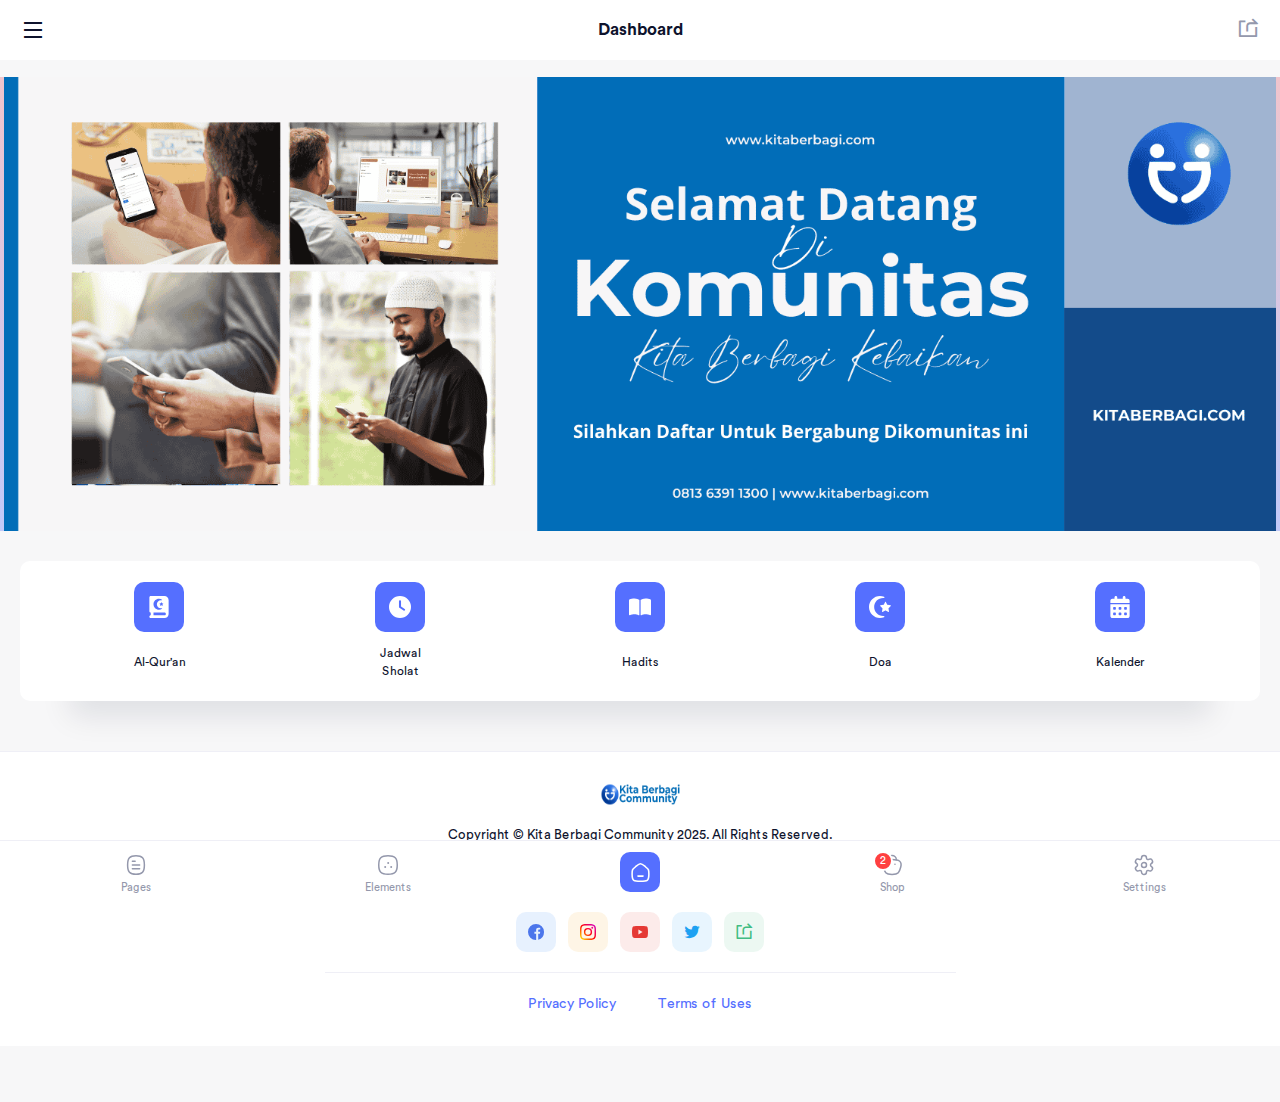
<file: index.html>
<!DOCTYPE html>
<html lang="en">

<head>

    <meta http-equiv="Content-Type" content="text/html; charset=utf-8" />j
    <meta name="viewport"
        content="width=device-width, initial-scale=1, minimum-scale=1, maximum-scale=1, viewport-fit=cover" />
    <meta name="apple-mobile-web-app-capable" content="yes" />
    <meta name="apple-mobile-web-app-status-bar-style" content="default">
    <meta name="format-detection" content="telephone=no">

    <meta name="theme-color" content="#ffffff">
    <title>Dashboard</title>
    <meta name="description" content="Dashboard">
    <meta name="keywords"
        content="bootstrap 4, mobile template, 404, chat, about, cordova, phonegap, mobile, html, ecommerce, shopping, store, delivery, wallet, banking, education, jobs, careers, distance learning" />

    <!-- favicon -->
    <link rel="icon" type="image/png" href="assets/img/favicon/favicon2.png" sizes="60x60">
    <link rel="apple-touch-icon" href="assets/img/favicon/favicon2.png">

    <!-- CSS Libraries-->
    <!-- bootstrap v4.6.0 -->
    <link rel="stylesheet" href="assets/css/bootstrap.min.css">
    <!--
        theiconof v3.0
        https://www.theiconof.com/search
     -->
    <link rel="stylesheet" href="assets/css/icons.css">
    <!-- Remix Icon -->
    <link rel="stylesheet" href="assets/css/remixicon.css">
    <!-- Swiper 6.4.11 -->
    <link rel="stylesheet" href="assets/css/swiper-bundle.min.css">
    <!-- Owl Carousel v2.3.4 -->
    <link rel="stylesheet" href="assets/css/owl.carousel.min.css">
    <!-- Custom styles for this template -->
    <link rel="stylesheet" href="assets/css/main.css">
    <!-- normalize.css v8.0.1 -->
    <link rel="stylesheet" href="assets/css/normalize.css">

    <!-- manifest meta -->
    <link rel="manifest" href="_manifest.json" />
    <style>
    .cover__imgMockup {
        height: 100%; /* Pastikan tinggi kontainer cukup */
        position: relative;
    }
    .cover__imgMockup > div {
        width: 100%;
        max-width: 1690px;
        height: 0;
        padding-top: calc((600 / 1690) * 100%);
        position: relative;
        margin: 0 auto;
    }

    .cover__imgMockup img {
        position: absolute;
        top: 0;
        left: 0;
        width: 100%;
        height: 100%;
        object-fit: contain;
        object-position: top; 
    }

    .banner-container {
        width: 100%;
        max-width: 1690px;
        height: 0;
        padding-top: calc((600 / 1690) * 100%);
        position: relative;
        margin: 0 auto;
    }

    .banner-container img {
        position: absolute;
        top: 0;
        left: 0;
        width: 100%;
        height: 100%;
        object-fit: contain;
    }
    </style>
</head>


<body class="bg-snow">
  <div id="wrapper">
    <div id="content">

    
      <header class="main_haeder header-sticky multi_item">
        <div class="em_menu_sidebar">
            <button type="button" class="btn btn_menuSidebar item-show" data-toggle="modal" data-target="#mdllSidebarMenu-background">
                <i class="ri-menu-fill"></i>
            </button>
        </div>
        <div class="title_page">
            <span class="page_name">
                Dashboard
            </span>
        </div>
        <div class="em_side_right">
            <button class="btn rounded-circle share-button bg-transparent" data-toggle="modal" data-target="#mdllButtons_share">
                <i class="ri-share-forward-box-line"></i>
            </button>

        </div>
    </header>
    <section class="cover__imgMockup">
        <div class="banner-container">
            <img src="assets/img/banner-out-kita-berbagi-community.png" alt="">
        </div>
    </section>
<section class="background_header">
  <div class="np__bkOperationsService item_position">
    <div class="contentBox_grid shadow-bottom">
      <!-- Grup Aksi Pertama -->
      <div class="em__actions">
        <a href="al-quran.html" class="btn">
          <div class="icon bg-primary fill-white">
            <svg xmlns="http://www.w3.org/2000/svg" viewBox="0 0 448 512">
              <!--!Font Awesome Free 6.7.2 by @fontawesome - https://fontawesome.com -->
              <path d="M352 0c53 0 96 43 96 96l0 320c0 53-43 96-96 96L64 512l-32 0c-17.7 0-32-14.3-32-32s14.3-32 32-32l0-64c-17.7 0-32-14.3-32-32L0 32C0 14.3 14.3 0 32 0L64 0 352 0zm0 384L96 384l0 64 256 0c17.7 0 32-14.3 32-32s-14.3-32-32-32zM274.1 150.2l-8.9 21.4-23.1 1.9c-5.7.5-8 7.5-3.7 11.2L256 199.8l-5.4 22.6c-1.3 5.5 4.7 9.9 9.6 6.9L280 217.2l19.8 12.1c4.9 3 10.9-1.4 9.6-6.9L304 199.8l17.6-15.1c4.3-3.7 2-10.8-3.7-11.2l-23.1-1.9-8.9-21.4c-2.2-5.3-9.6-5.3-11.8 0zM96 192c0 70.7 57.3 128 128 128c25.6 0 49.5-7.5 69.5-20.5c3.2-2.1 4.5-6.2 3.1-9.7s-5.2-5.6-9-4.8c-6.1 1.2-12.5 1.9-19 1.9c-52.4 0-94.9-42.5-94.9-94.9s42.5-94.9 94.9-94.9c6.5 0 12.8.7 19 1.9c3.8.8 7.5-1.3 9-4.8s.2-7.6-3.1-9.7C273.5 71.5 249.6 64 224 64C153.3 64 96 121.3 96 192z" />
            </svg>
          </div>
          <span>Al-Qur'an</span>
        </a>

        <a href="jadwal_sholat.html" class="btn">
          <div class="icon bg-primary fill-white">
            <svg xmlns="http://www.w3.org/2000/svg" viewBox="0 0 512 512">
              <!--!Font Awesome Free 6.7.2 by @fontawesome - https://fontawesome.com -->
              <path d="M256 0a256 256 0 1 1 0 512A256 256 0 1 1 256 0zM232 120l0 136c0 8 4 15.5 10.7 20l96 64c11 7.4 25.9 4.4 33.3-6.7s4.4-25.9-6.7-33.3L280 243.2 280 120c0-13.3-10.7-24-24-24s-24 10.7-24 24z" />
            </svg>
          </div>
          <span>Jadwal <br> Sholat</span>
        </a>

        <a href="hadits.html" class="btn">
          <div class="icon bg-primary fill-white">
         <svg xmlns="http://www.w3.org/2000/svg" viewBox="0 0 576 512">
            <!--!Font Awesome Free 6.7.2 by @fontawesome - https://fontawesome.com License - https://fontawesome.com/license/free Copyright 2025 Fonticons, Inc.-->
            <path d="M249.6 471.5c10.8 3.8 22.4-4.1 22.4-15.5l0-377.4c0-4.2-1.6-8.4-5-11C247.4 52 202.4 32 144 32C93.5 32 46.3 45.3 18.1 56.1C6.8 60.5 0 71.7 0 83.8L0 454.1c0 11.9 12.8 20.2 24.1 16.5C55.6 460.1 105.5 448 144 448c33.9 0 79 14 105.6 23.5zm76.8 0C353 462 398.1 448 432 448c38.5 0 88.4 12.1 119.9 22.6c11.3 3.8 24.1-4.6 24.1-16.5l0-370.3c0-12.1-6.8-23.3-18.1-27.6C529.7 45.3 482.5 32 432 32c-58.4 0-103.4 20-123 35.6c-3.3 2.6-5 6.8-5 11L304 456c0 11.4 11.7 19.3 22.4 15.5z"/></svg>
              <g id="Paper_Download" data-name="Paper Download" transform="translate(3.5 2)">
                <path id="Fill_3" data-name="Fill 3" d="M15.309,7.021c-.451,0-1.05-.01-1.794-.01a3.336,3.336,0,0,1-3.309-3.336V.459A.457.457,0,0,0,9.752,0H4.464A4.49,4.49,0,0,0,0,4.509V15.284A4.693,4.693,0,0,0,4.67,20h7.875A4.476,4.476,0,0,0,17,15.5V7.471a.454.454,0,0,0-.453-.458c-.423,0-.93.008-1.238.008" fill="#fa9905" opacity="0.4" />
                <path id="Fill_1" data-name="Fill 1" d="M.821.147A.477.477,0,0,0,0,.481V3.118A2.026,2.026,0,0,0,2.016,5.134c.7.008,1.666.01,2.488.008a.477.477,0,0,0,.343-.808C3.792,3.237,1.9,1.271.821.147" transform="translate(11.763 0.42)" fill="#fa9905" opacity="0.4" />
                <path id="Fill_6" data-name="Fill 6" d="M7,3.973a.745.745,0,0,0-1.054,0l-1.589,1.6V.745a.745.745,0,1,0-1.49,0V5.572l-1.59-1.6A.745.745,0,0,0,.216,5.026L3.079,7.9h0a.745.745,0,0,0,.24.161.757.757,0,0,0,.287.057A.741.741,0,0,0,3.9,8.062.753.753,0,0,0,4.133,7.9h0L7,5.026A.744.744,0,0,0,7,3.973" transform="translate(4.61 6.736)" fill="#fa9905" />
              </g>
            </svg>
          </div>
          <span>Hadits</span>
        </a>

        <a href="doa.html" class="btn">
          <div class="icon bg-primary fill-white">
            <svg xmlns="http://www.w3.org/2000/svg" viewBox="0 0 512 512">
                <!--!Font Awesome Free 6.7.2 by @fontawesome - https://fontawesome.com License - https://fontawesome.com/license/free Copyright 2025 Fonticons, Inc.-->
                <path d="M0 256C0 114.6 114.6 0 256 0c33 0 64.6 6.3 93.6 17.7c7.4 2.9 11.5 10.7 9.8 18.4s-8.8 13-16.7 12.4c-4.8-.3-9.7-.5-14.6-.5c-114.9 0-208 93.1-208 208s93.1 208 208 208c4.9 0 9.8-.2 14.6-.5c7.9-.5 15 4.7 16.7 12.4s-2.4 15.5-9.8 18.4C320.6 505.7 289 512 256 512C114.6 512 0 397.4 0 256zM375.4 137.4c3.5-7.1 13.7-7.1 17.2 0l31.5 63.8c1.4 2.8 4.1 4.8 7.2 5.3l70.4 10.2c7.9 1.1 11 10.8 5.3 16.4l-50.9 49.6c-2.3 2.2-3.3 5.4-2.8 8.5l12 70.1c1.3 7.8-6.9 13.8-13.9 10.1l-63-33.1c-2.8-1.5-6.1-1.5-8.9 0l-63 33.1c-7 3.7-15.3-2.3-13.9-10.1l12-70.1c.5-3.1-.5-6.3-2.8-8.5L261 233.1c-5.7-5.6-2.6-15.2 5.3-16.4l70.4-10.2c3.1-.5 5.8-2.4 7.2-5.3l31.5-63.8z"/></svg>
                <path id="Fill_4" data-name="Fill 4" d="M7.086,3.388,5.907,4.536l.279,1.623a.741.741,0,0,1-1.076.779L3.655,6.173,2.2,6.939a.739.739,0,0,1-1.072-.78L1.4,4.536.224,3.388A.739.739,0,0,1,.637,2.126l1.626-.237L2.992.412A.738.738,0,0,1,3.655,0h0a.736.736,0,0,1,.662.413l.729,1.476,1.629.238a.739.739,0,0,1,.409,1.261" transform="translate(6.344 5.201)" fill="#556fff" />
              </g>
            </svg>
          </div>
          <span>Doa</span>
        </a>
        <a href="kalender.html" class="btn">
          <div class="icon bg-primary fill-white">
            <svg xmlns="http://www.w3.org/2000/svg" viewBox="0 0 448 512">
              <path d="M128 0c17.7 0 32 14.3 32 32l0 32 128 0 0-32c0-17.7 14.3-32 32-32s32 14.3 32 32l0 32 48 0c26.5 0 48 21.5 48 48l0 48L0 160l0-48C0 85.5 21.5 64 48 64l48 0 0-32c0-17.7 14.3-32 32-32zM0 192l448 0 0 272c0 26.5-21.5 48-48 48L48 512c-26.5 0-48-21.5-48-48L0 192zm64 80l0 32c0 8.8 7.2 16 16 16l32 0c8.8 0 16-7.2 16-16l0-32c0-8.8-7.2-16-16-16l-32 0c-8.8 0-16 7.2-16 16zm128 0l0 32c0 8.8 7.2 16 16 16l32 0c8.8 0 16-7.2 16-16l0-32c0-8.8-7.2-16-16-16l-32 0c-8.8 0-16 7.2-16 16zm144-16c-8.8 0-16 7.2-16 16l0 32c0 8.8 7.2 16 16 16l32 0c8.8 0 16-7.2 16-16l0-32c0-8.8-7.2-16-16-16l-32 0zM64 400l0 32c0 8.8 7.2 16 16 16l32 0c8.8 0 16-7.2 16-16l0-32c0-8.8-7.2-16-16-16l-32 0c-8.8 0-16 7.2-16 16zm144-16c-8.8 0-16 7.2-16 16l0 32c0 8.8 7.2 16 16 16l32 0c8.8 0 16-7.2 16-16l0-32c0-8.8-7.2-16-16-16l-32 0zm112 16l0 32c0 8.8 7.2 16 16 16l32 0c8.8 0 16-7.2 16-16l0-32c0-8.8-7.2-16-16-16l-32 0c-8.8 0-16 7.2-16 16z" />
            </svg>
          </div>
          <span>Kalender</span>
        </a>
      </div>
    </div>
  </div>
</section>


<section class="emSimple_main_footer margin-t-10 border-t border-t-solid border-snow bg-white d-flex justify-content-center text-center padding-20">
    <div class="padding-t-10 padding-b-10">
        <a href="index.html" class="brand_sm margin-b-20 d-block">
            <img src="assets/img/kitaberbagi-community-logo-pjg.png" alt="">
        </a>
        <h3 class="size-13 weight-400 color-secondary margin-b-10">
            Copyright © Kita Berbagi Community 2025. All Rights Reserved.
        </h3>
        <p class="size-12 color-text margin-b-20">
            Nepro is Mobile Multipurpose Template. Professionally built with a high UX to give your page
            the great look.
        </p>
        <div class="itemNetworks mt-2 emBlock__border">
            <a href="#" class="btn facebook">
                <img src="assets/img/icon/facebook.svg" alt="">
            </a>
            <a href="#" class="btn instagram">
                <img src="assets/img/icon/instagram.svg" alt="">
            </a>
            <a href="#" class="btn youtube">
                <img src="assets/img/icon/youtube.svg" alt="">
            </a>
            <a href="#" class="btn twitter">
                <i class="ri-twitter-fill color-twitter"></i>
            </a>
            <button type="button" class="btn share" data-toggle="modal" data-target="#mdllButtons_share">
                <i class="ri-share-forward-box-line color-green"></i>
            </button>
        </div>
        <div class="link_privacy">
            <a href="#" class="btn">Privacy Policy</a>
            <a href="#" class="btn">Terms of Uses</a>
        </div>
    </div>
</section>

</div>

        <div class="modal sidebarMenu -left fade" id="mdllSidebarMenu-background" tabindex="-1" aria-labelledby="exampleModalLabel" style="display: none;" aria-hidden="true">
            <div class="modal-dialog modal-dialog-scrollable">
                <div class="modal-content">
                    <div class="modal-header d-block">
                        <button type="button" class="close" data-dismiss="modal" aria-label="Close">
                            <i class="tio-clear"></i>
                        </button>
                        <div class="em_profile_user">
                            <div class="media">
                                <a href="page-profile.html">
                                    <!-- You can use an image -->
                                    <!-- <img class="_imgUser" src="assets/img/person.png" alt=""> -->
                                    <div class="letter bg-yellow">
                                        <span>c</span>
                                    </div>
                                </a>
                                <div class="media-body">
                                    <div class="txt">
                                        <h3>Calvin Bell</h3>
                                        <p>+1 6540 605 490</p>
                                        <a href="#" class="btn btn_logOut">Sign out</a>
                                    </div>
                                </div>
                            </div>
                        </div>

                    </div>
                    <div class="modal-body">
                        <ul class="nav flex-column -active-links">
                            <li class="nav-item">
                                <a class="nav-link" href="index.html">
                                    <div class="">
                                        <div class="icon_current">
                                            <svg id="Iconly_Curved_Discovery" data-name="Iconly/Curved/Discovery" xmlns="http://www.w3.org/2000/svg" width="20" height="20" viewBox="0 0 20 20">
                                                <g id="Discovery" transform="translate(2.292 2.292)">
                                                    <path id="Stroke_1" data-name="Stroke 1" d="M0,7.708c0,5.781,1.927,7.708,7.708,7.708s7.708-1.927,7.708-7.708S13.489,0,7.708,0,0,1.927,0,7.708Z" transform="translate(0 0)" fill="none" stroke="#9498ac" stroke-linecap="round" stroke-linejoin="round" stroke-miterlimit="10" stroke-width="1.5"></path>
                                                    <path id="Stroke_3" data-name="Stroke 3" d="M0,5.5,1.312,1.312,5.5,0,4.192,4.191Z" transform="translate(4.957 4.957)" fill="none" stroke="#9498ac" stroke-linecap="round" stroke-linejoin="round" stroke-miterlimit="10" stroke-width="1.5"></path>
                                                </g>
                                            </svg>
                                        </div>
                                        <span class="title_link">Discover</span>
                                    </div>
                                </a>
                            </li>
                            <li class="nav-item">
                                <a class="nav-link active" href="app-homes.html">
                                    <div class="">
                                        <div class="icon_current">
                                            <svg id="Iconly_Curved_Home" data-name="Iconly/Curved/Home" xmlns="http://www.w3.org/2000/svg" width="20" height="20" viewBox="0 0 20 20">
                                                <g id="Home" transform="translate(2 1.667)">
                                                    <path id="Stroke_1" data-name="Stroke 1" d="M0,.5H4.846" transform="translate(5.566 11.28)" fill="none" stroke="#9498ac" stroke-linecap="round" stroke-linejoin="round" stroke-miterlimit="10" stroke-width="1.5"></path>
                                                    <path id="Stroke_2" data-name="Stroke 2" d="M0,9.761C0,5.068.512,5.4,3.266,2.842,4.471,1.872,6.346,0,7.965,0S11.5,1.862,12.712,2.842c2.754,2.554,3.265,2.227,3.265,6.919,0,6.906-1.633,6.906-7.988,6.906S0,16.667,0,9.761Z" transform="translate(0)" fill="none" stroke="#9498ac" stroke-linecap="round" stroke-linejoin="round" stroke-miterlimit="10" stroke-width="1.5"></path>
                                                </g>
                                            </svg>
                                        </div>
                                        <span class="title_link">Homepages</span>
                                    </div>
                                </a>
                            </li>
                            <li class="nav-item">
                                <a class="nav-link" href="app-components.html">
                                    <div class="">
                                        <div class="icon_current">
                                            <svg id="Iconly_Curved_More_Circle" data-name="Iconly/Curved/More Circle" xmlns="http://www.w3.org/2000/svg" width="20" height="20" viewBox="0 0 20 20">
                                                <g id="More_Circle" data-name="More Circle" transform="translate(2.292 2.292)">
                                                    <path id="Stroke_4" data-name="Stroke 4" d="M0,7.708C0,1.927,1.927,0,7.708,0s7.708,1.927,7.708,7.708-1.927,7.708-7.708,7.708S0,13.489,0,7.708Z" transform="translate(0 0)" fill="none" stroke="#556fff" stroke-linecap="round" stroke-linejoin="round" stroke-miterlimit="10" stroke-width="1.5"></path>
                                                    <path id="Stroke_11" data-name="Stroke 11" d="M.5.5H.5" transform="translate(9.883 8.792)" fill="none" stroke="#556fff" stroke-linecap="round" stroke-linejoin="round" stroke-miterlimit="10" stroke-width="2"></path>
                                                    <path id="Stroke_13" data-name="Stroke 13" d="M.5.5H.5" transform="translate(7.383 5.458)" fill="none" stroke="#556fff" stroke-linecap="round" stroke-linejoin="round" stroke-miterlimit="10" stroke-width="2"></path>
                                                    <path id="Stroke_15" data-name="Stroke 15" d="M.5.5H.5" transform="translate(4.876 8.792)" fill="none" stroke="#556fff" stroke-linecap="round" stroke-linejoin="round" stroke-miterlimit="10" stroke-width="2"></path>
                                                </g>
                                            </svg>
                                        </div>
                                        <span class="title_link">Components</span>
                                    </div>
                                </a>
                            </li>
                            <li class="nav-item">
                                <a class="nav-link" href="app-pages.html">
                                    <div class="">
                                        <div class="icon_current">
                                            <svg id="Iconly_Curved_Document" data-name="Iconly/Curved/Document" xmlns="http://www.w3.org/2000/svg" width="20" height="20" viewBox="0 0 20 20">
                                                <g id="Document" transform="translate(3.008 2.292)">
                                                    <path id="Stroke_1" data-name="Stroke 1" d="M6.017.5H0" transform="translate(3.971 10.289)" fill="none" stroke="#9498ac" stroke-linecap="round" stroke-linejoin="round" stroke-miterlimit="10" stroke-width="1.5"></path>
                                                    <path id="Stroke_2" data-name="Stroke 2" d="M6.017.5H0" transform="translate(3.971 7.155)" fill="none" stroke="#9498ac" stroke-linecap="round" stroke-linejoin="round" stroke-miterlimit="10" stroke-width="1.5"></path>
                                                    <path id="Stroke_3" data-name="Stroke 3" d="M2.3.5H0" transform="translate(3.972 4.023)" fill="none" stroke="#9498ac" stroke-linecap="round" stroke-linejoin="round" stroke-miterlimit="10" stroke-width="1.5"></path>
                                                    <path id="Stroke_4" data-name="Stroke 4" d="M0,7.708c0,5.781,1.748,7.708,6.992,7.708s6.992-1.927,6.992-7.708S12.238,0,6.992,0,0,1.927,0,7.708Z" transform="translate(0)" fill="none" stroke="#9498ac" stroke-linecap="round" stroke-linejoin="round" stroke-miterlimit="10" stroke-width="1.5"></path>
                                                </g>
                                            </svg>
                                        </div>

                                        <span class="title_link">Pages</span>
                                    </div>

                                </a>
                            </li>
                            <label class="title__label">other</label>
                            <li class="nav-item">
                                <a class="nav-link" href="page-profile.html">
                                    <div class="">
                                        <div class="icon_current">
                                            <svg id="Iconly_Curved_Setting" data-name="Iconly/Curved/Setting" xmlns="http://www.w3.org/2000/svg" width="20" height="20" viewBox="0 0 20 20">
                                                <g id="Setting" transform="translate(2.917 2.083)">
                                                    <path id="Stroke_1" data-name="Stroke 1" d="M2.083,0A2.083,2.083,0,1,1,0,2.083,2.083,2.083,0,0,1,2.083,0Z" transform="translate(5 5.833)" fill="none" stroke="#9498ac" stroke-linecap="round" stroke-linejoin="round" stroke-miterlimit="10" stroke-width="1.5"></path>
                                                    <path id="Stroke_3" data-name="Stroke 3" d="M13.89,3.959h0a2.053,2.053,0,0,0-2.816-.76A1.286,1.286,0,0,1,9.145,2.077,2.07,2.07,0,0,0,7.083,0h0A2.07,2.07,0,0,0,5.021,2.077,1.286,1.286,0,0,1,3.093,3.2a2.054,2.054,0,0,0-2.817.76A2.085,2.085,0,0,0,1.031,6.8a1.3,1.3,0,0,1,0,2.243,2.085,2.085,0,0,0-.755,2.837,2.054,2.054,0,0,0,2.816.761h0a1.285,1.285,0,0,1,1.928,1.121h0a2.07,2.07,0,0,0,2.062,2.077h0a2.07,2.07,0,0,0,2.062-2.077h0a1.286,1.286,0,0,1,1.929-1.121,2.054,2.054,0,0,0,2.816-.761,2.085,2.085,0,0,0-.754-2.837h0a1.3,1.3,0,0,1,0-2.243A2.085,2.085,0,0,0,13.89,3.959Z" transform="translate(0)" fill="none" stroke="#9498ac" stroke-linecap="round" stroke-linejoin="round" stroke-miterlimit="10" stroke-width="1.5"></path>
                                                </g>
                                            </svg>
                                        </div>
                                        <span class="title_link">Settings</span>
                                    </div>
                                    <div class="em_pulp">
                                        <span class="doted_item"></span>
                                    </div>
                                </a>
                            </li>
                            <li class="nav-item">
                                <a class="nav-link" href="page-support.html">
                                    <div class="">
                                        <div class="icon_current">
                                            <svg id="Iconly_Curved_Message" data-name="Iconly/Curved/Message" xmlns="http://www.w3.org/2000/svg" width="20" height="20" viewBox="0 0 20 20">
                                                <g id="Message" transform="translate(2.043 2.377)">
                                                    <path id="Stroke_1" data-name="Stroke 1" d="M9.292,0S6.617,3.211,4.661,3.211,0,0,0,0" transform="translate(3.285 5.139)" fill="none" stroke="#9498ac" stroke-linecap="round" stroke-linejoin="round" stroke-miterlimit="10" stroke-width="1.5"></path>
                                                    <path id="Stroke_3" data-name="Stroke 3" d="M0,7.6C0,1.9,1.984,0,7.937,0s7.937,1.9,7.937,7.6-1.984,7.6-7.937,7.6S0,13.295,0,7.6Z" transform="translate(0 0)" fill="none" stroke="#9498ac" stroke-linecap="round" stroke-linejoin="round" stroke-miterlimit="10" stroke-width="1.5"></path>
                                                </g>
                                            </svg>
                                        </div>
                                        <span class="title_link">Support</span>
                                    </div>

                                </a>
                            </li>
                            <li class="nav-item">
                                <a class="nav-link" href="page-about.html">
                                    <div class="">
                                        <div class="icon_current">
                                            <svg id="Iconly_Curved_Info_Square" data-name="Iconly/Curved/Info Square" xmlns="http://www.w3.org/2000/svg" width="20" height="20" viewBox="0 0 20 20">
                                                <g id="Info_Square" data-name="Info Square" transform="translate(2.292 2.292)">
                                                    <path id="Stroke_1" data-name="Stroke 1" d="M0,7.708C0,1.927,1.927,0,7.708,0s7.708,1.927,7.708,7.708-1.927,7.708-7.708,7.708S0,13.489,0,7.708Z" transform="translate(15.417 15.417) rotate(180)" fill="none" stroke="#9498ac" stroke-linecap="round" stroke-linejoin="round" stroke-miterlimit="10" stroke-width="1.5"></path>
                                                    <path id="Stroke_3" data-name="Stroke 3" d="M0,0V3.246" transform="translate(7.708 10.954) rotate(180)" fill="none" stroke="#9498ac" stroke-linecap="round" stroke-linejoin="round" stroke-miterlimit="10" stroke-width="1.5"></path>
                                                    <path id="Stroke_15" data-name="Stroke 15" d="M0,0H.007" transform="translate(7.712 4.792) rotate(180)" fill="none" stroke="#9498ac" stroke-linecap="round" stroke-linejoin="round" stroke-miterlimit="10" stroke-width="1.5"></path>
                                                </g>
                                            </svg>
                                        </div>
                                        <span class="title_link">About</span>
                                    </div>

                                </a>
                            </li>
                        </ul>
                    </div>
                    <div class="modal-footer">
                        <div class="em_darkMode_menu">
                            <label class="text" for="switchDarkMode">
                                <h3>Dark Mode</h3>
                                <p>Browsing in night mode</p>
                            </label>
                            <label class="switch_toggle toggle_lg" for="switchDarkMode">
                                <input type="checkbox" class="switchDarkMode" id="switchDarkMode">
                                <span class="handle"></span>
                            </label>
                        </div>
                    </div>
                </div>
            </div>
        </div>

        
        

        <footer class="em_main_footer ouline_footer with__text">
            <div class="em_body_navigation -active-links">
                <div class="item_link">
                    <a href="app-pages.html" class="btn btn_navLink">
                        <div class="icon_current">
                            <svg id="Iconly_Curved_Document" data-name="Iconly/Curved/Document" xmlns="http://www.w3.org/2000/svg" width="24" height="24" viewBox="0 0 24 24">
                                <g id="Document" transform="translate(3.61 2.75)">
                                    <path id="Stroke_1" data-name="Stroke 1" d="M7.22.5H0" transform="translate(4.766 12.446)" fill="none" stroke="#9498ac" stroke-linecap="round" stroke-linejoin="round" stroke-miterlimit="10" stroke-width="1.5"></path>
                                    <path id="Stroke_2" data-name="Stroke 2" d="M7.22.5H0" transform="translate(4.766 8.686)" fill="none" stroke="#9498ac" stroke-linecap="round" stroke-linejoin="round" stroke-miterlimit="10" stroke-width="1.5"></path>
                                    <path id="Stroke_3" data-name="Stroke 3" d="M2.755.5H0" transform="translate(4.766 4.927)" fill="none" stroke="#9498ac" stroke-linecap="round" stroke-linejoin="round" stroke-miterlimit="10" stroke-width="1.5"></path>
                                    <path id="Stroke_4" data-name="Stroke 4" d="M0,9.25c0,6.937,2.1,9.25,8.391,9.25s8.391-2.313,8.391-9.25S14.685,0,8.391,0,0,2.313,0,9.25Z" transform="translate(0)" fill="none" stroke="#9498ac" stroke-linecap="round" stroke-linejoin="round" stroke-miterlimit="10" stroke-width="1.5"></path>
                                </g>
                            </svg>
                        </div>
                        <div class="txt__tile">Pages</div>
                    </a>
                </div>
                <div class="item_link">
                    <a href="app-components.html" class="btn btn_navLink">
                        <div class="icon_current">
                            <svg id="Iconly_Curved_More_Circle" data-name="Iconly/Curved/More Circle" xmlns="http://www.w3.org/2000/svg" width="24" height="24" viewBox="0 0 24 24">
                                <g id="More_Circle" data-name="More Circle" transform="translate(2 2)">
                                    <path id="Stroke_4" data-name="Stroke 4" d="M0,9.25C0,2.313,2.313,0,9.25,0S18.5,2.313,18.5,9.25,16.187,18.5,9.25,18.5,0,16.187,0,9.25Z" transform="translate(0.75 0.75)" fill="none" stroke="#9498ac" stroke-linecap="round" stroke-linejoin="round" stroke-miterlimit="10" stroke-width="1.5"></path>
                                    <path id="Stroke_11" data-name="Stroke 11" d="M.5.5H.5" transform="translate(12.709 11.4)" fill="none" stroke="#9498ac" stroke-linecap="round" stroke-linejoin="round" stroke-miterlimit="10" stroke-width="2"></path>
                                    <path id="Stroke_13" data-name="Stroke 13" d="M.5.5H.5" transform="translate(9.709 7.4)" fill="none" stroke="#9498ac" stroke-linecap="round" stroke-linejoin="round" stroke-miterlimit="10" stroke-width="2"></path>
                                    <path id="Stroke_15" data-name="Stroke 15" d="M.5.5H.5" transform="translate(6.7 11.4)" fill="none" stroke="#9498ac" stroke-linecap="round" stroke-linejoin="round" stroke-miterlimit="10" stroke-width="2"></path>
                                </g>
                            </svg>
                        </div>
          
                        <div class="txt__tile">Elements</div>
                    </a>
                </div>
                <div class="item_link">
                    <a href="index.html" class="btn btn_navLink without_active">
                        <button type="button" class="btn btnCircle_default rounded-10">
                            <svg id="Iconly_Curved_Home" data-name="Iconly/Curved/Home" xmlns="http://www.w3.org/2000/svg" width="20" height="20" viewBox="0 0 20 20">
                                <g id="Home" transform="translate(2 1.667)">
                                    <path id="Stroke_1" data-name="Stroke 1" d="M0,.5H4.846" transform="translate(5.566 11.28)" fill="none" stroke="#fff" stroke-linecap="round" stroke-linejoin="round" stroke-miterlimit="10" stroke-width="1.5"></path>
                                    <path id="Stroke_2" data-name="Stroke 2" d="M0,9.761C0,5.068.512,5.4,3.266,2.842,4.471,1.872,6.346,0,7.965,0S11.5,1.862,12.712,2.842c2.754,2.554,3.265,2.227,3.265,6.919,0,6.906-1.633,6.906-7.988,6.906S0,16.667,0,9.761Z" transform="translate(0)" fill="none" stroke="#fff" stroke-linecap="round" stroke-linejoin="round" stroke-miterlimit="10" stroke-width="1.5"></path>
                                </g>
                            </svg>
          
                        </button>
                    </a>
                </div>
                <div class="item_link">
                    <a href="page-products-fullwidth.html" class="btn btn_navLink">
                        <div class="icon_current">
                            <svg id="Iconly_Curved_Bag" data-name="Iconly/Curved/Bag" xmlns="http://www.w3.org/2000/svg" width="24" height="24" viewBox="0 0 24 24">
                                <g id="Bag" transform="translate(2.95 2.55)">
                                    <path id="Stroke_1" data-name="Stroke 1" d="M8.659,4.32A4.33,4.33,0,0,0,0,4.3V4.32" transform="translate(4.755 0)" fill="none" stroke="#9498ac" stroke-linecap="round" stroke-linejoin="round" stroke-miterlimit="10" stroke-width="1.5"></path>
                                    <path id="Stroke_3" data-name="Stroke 3" d="M.523.5H.477" transform="translate(11.5 8.324)" fill="none" stroke="#9498ac" stroke-linecap="round" stroke-linejoin="round" stroke-miterlimit="10" stroke-width="1.5"></path>
                                    <path id="Stroke_5" data-name="Stroke 5" d="M.523.5H.477" transform="translate(5.669 8.324)" fill="none" stroke="#9498ac" stroke-linecap="round" stroke-linejoin="round" stroke-miterlimit="10" stroke-width="1.5"></path>
                                    <path id="Stroke_7" data-name="Stroke 7" d="M9.084,14.934c-6.508,0-7.257-2.05-8.718-7.467C-1.1,2.033,1.841,0,9.084,0S19.268,2.033,17.8,7.467C16.341,12.884,15.592,14.934,9.084,14.934Z" transform="translate(0 4.006)" fill="none" stroke="#9498ac" stroke-linecap="round" stroke-linejoin="round" stroke-miterlimit="10" stroke-width="1.5"></path>
                                </g>
                            </svg>
                        </div>
                        <div class="items_basket_circle">2</div>
                        <div class="txt__tile">Shop</div>
                    </a>
                </div>
                <div class="item_link">
                    <a href="page-profile.html" class="btn btn_navLink">
                        <div class="icon_current">
                            <svg id="Iconly_Curved_Setting" data-name="Iconly/Curved/Setting" xmlns="http://www.w3.org/2000/svg" width="24" height="24" viewBox="0 0 24 24">
                                <g id="Setting" transform="translate(3.5 2.5)">
                                    <path id="Stroke_1" data-name="Stroke 1" d="M2.5,0A2.5,2.5,0,1,1,0,2.5,2.5,2.5,0,0,1,2.5,0Z" transform="translate(6 7)" fill="none" stroke="#9498ac" stroke-linecap="round" stroke-linejoin="round" stroke-miterlimit="10" stroke-width="1.5"></path>
                                    <path id="Stroke_3" data-name="Stroke 3" d="M16.668,4.75h0a2.464,2.464,0,0,0-3.379-.912,1.543,1.543,0,0,1-2.314-1.346A2.484,2.484,0,0,0,8.5,0h0A2.484,2.484,0,0,0,6.025,2.492,1.543,1.543,0,0,1,3.712,3.839a2.465,2.465,0,0,0-3.38.912,2.5,2.5,0,0,0,.906,3.4,1.56,1.56,0,0,1,0,2.692,2.5,2.5,0,0,0-.906,3.4,2.465,2.465,0,0,0,3.379.913h0a1.542,1.542,0,0,1,2.313,1.345h0A2.484,2.484,0,0,0,8.5,19h0a2.484,2.484,0,0,0,2.474-2.492h0a1.543,1.543,0,0,1,2.314-1.345,2.465,2.465,0,0,0,3.379-.913,2.5,2.5,0,0,0-.905-3.4h0a1.56,1.56,0,0,1,0-2.692A2.5,2.5,0,0,0,16.668,4.75Z" fill="none" stroke="#9498ac" stroke-linecap="round" stroke-linejoin="round" stroke-miterlimit="10" stroke-width="1.5"></path>
                                </g>
                            </svg>
          
                        </div>
          
                        <div class="txt__tile">Settings</div>
                    </a>
                </div>
            </div>
          </footer>

          

          

        
</div>



</body>

  <!-- jquery -->
  <script src="assets/js/jquery-3.6.0.js"></script>
  <!-- popper.min.js 1.16.1 -->
  <script src="assets/js/popper.min.js"></script>
  <!-- bootstrap.js v4.6.0 -->
  <script src="assets/js/bootstrap.min.js"></script>

  <!-- Owl Carousel v2.3.4 -->
  <script src="assets/js/vendor/owl.carousel.min.js"></script>
  <!-- Swiper 6.4.11 -->
  <script src="assets/js/vendor/swiper-bundle.min.js"></script>
  <!-- sharer 0.4.0 -->
  <script src="assets/js/vendor/sharer.js"></script>
  <!-- short-and-sweet v1.0.2 - Accessible character counter for input elements -->
  <script src="assets/js/vendor/short-and-sweet.min.js"></script>
  <!-- jquery knob -->
  <script src="assets/js/vendor/jquery.knob.min.js"></script>
  <!-- main.js -->
  <script src="assets/js/main.js" defer></script>
  <!-- PWA app service registration and works js -->
  <script src="assets/js/pwa-services.js"></script>
</html>
</file>
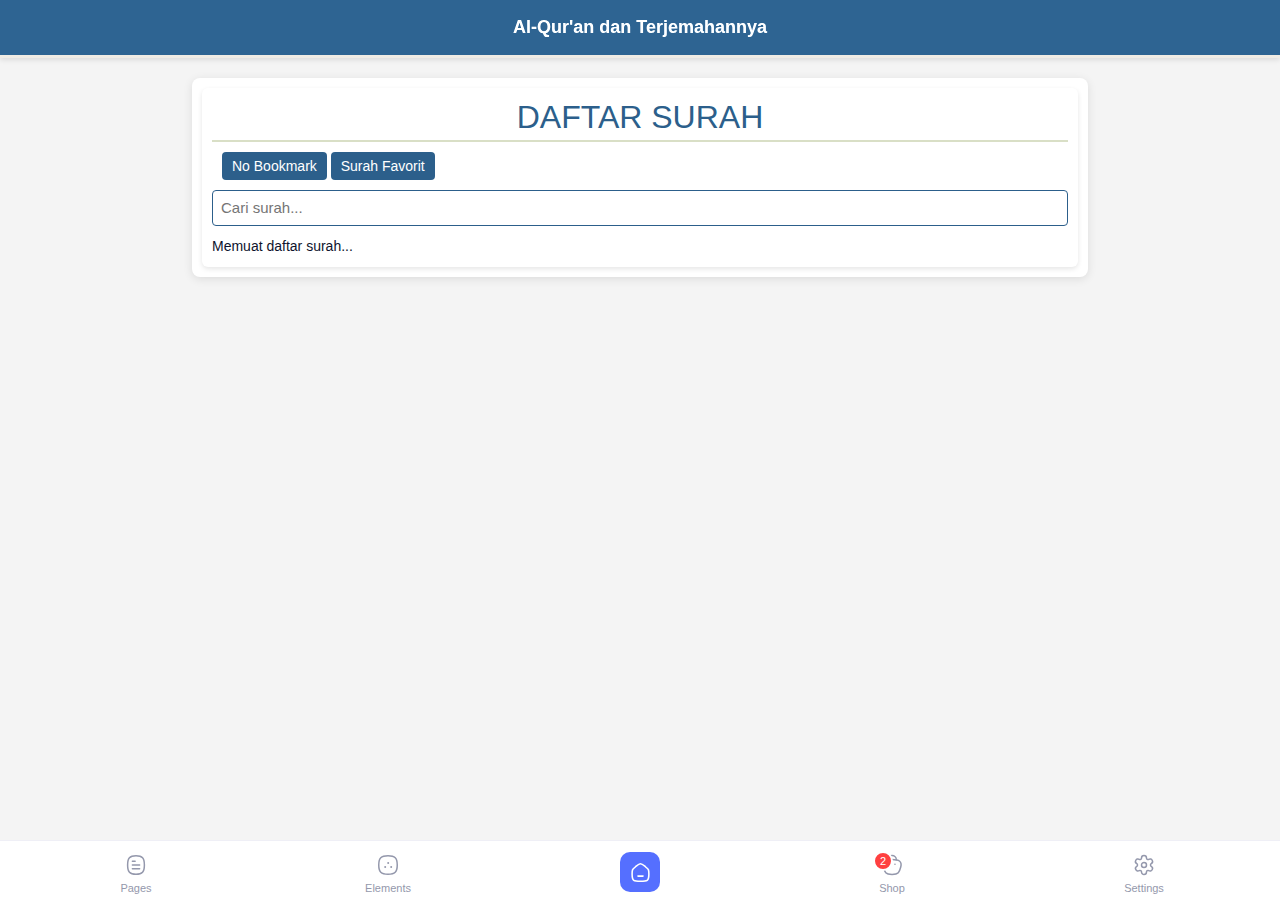
<file: al-quran.html>
<!DOCTYPE html>
<html lang="en">

<head>

    <meta http-equiv="Content-Type" content="text/html; charset=utf-8" />
    <meta name="viewport"
        content="width=device-width, initial-scale=1, minimum-scale=1, maximum-scale=1, viewport-fit=cover" />
    <meta name="apple-mobile-web-app-capable" content="yes" />
    <meta name="apple-mobile-web-app-status-bar-style" content="default">
    <meta name="format-detection" content="telephone=no">

    <meta name="theme-color" content="#ffffff">
    <title>Al-Qur'an</title>
    <meta name="description" content="Al-Qur'an">
    <meta name="keywords"
        content="bootstrap 4, mobile template, 404, chat, about, cordova, phonegap, mobile, html, ecommerce, shopping, store, delivery, wallet, banking, education, jobs, careers, distance learning" />

    <!-- favicon -->
    <link rel="icon" type="image/png" href="assets/img/favicon/favicon2.png" sizes="32x32">
    <link rel="apple-touch-icon" href="assets/img/favicon/favicon2.png">

    <!-- CSS Libraries-->
    <!-- bootstrap v4.6.0 -->
    <link rel="stylesheet" href="assets/css/bootstrap.min.css">
    <!--
        theiconof v3.0
        https://www.theiconof.com/search
     -->
      <!-- Google Fonts: Poppins -->
    <link rel="preconnect" href="https://fonts.googleapis.com">
    <link rel="preconnect" href="https://fonts.gstatic.com" crossorigin>
    <link href="https://fonts.googleapis.com/css2?family=Poppins:wght@300;400;500;600&display=swap" rel="stylesheet">
    <!-- Font Awesome -->
    <link rel="stylesheet" href="https://cdnjs.cloudflare.com/ajax/libs/font-awesome/6.4.0/css/all.min.css" 
          integrity="sha512-iecdLmaskl7CVkqkXNQ/ZH/XLlvWZOJyj7Yy7tcenmpD1ypASozpmT/E0iPtmFIB46ZmdtAc9eNBvH0H/ZpiBw==" 
          crossorigin="anonymous" referrerpolicy="no-referrer" />
    <link rel="stylesheet" href="assets/css/icons.css">
    <!-- Remix Icon -->
    <link rel="stylesheet" href="assets/css/remixicon.css">
    <!-- Swiper 6.4.11 -->
    <link rel="stylesheet" href="assets/css/swiper-bundle.min.css">
    <!-- Owl Carousel v2.3.4 -->
    <link rel="stylesheet" href="assets/css/owl.carousel.min.css">
    <!-- Custom styles for this template -->
    <link rel="stylesheet" href="assets/css/main.css">
    <!-- normalize.css v8.0.1 -->
    <link rel="stylesheet" href="assets/css/normalize.css">

    <!-- manifest meta -->
    <link rel="manifest" href="_manifest.json" />
    <link rel="stylesheet" href="assets/css/style_al-quran.css">


</head>
<body>
 <!-- Header Utama -->
    <div class="header">Al-Qur'an dan Terjemahannya</div>

    <div class="main-container">
      <!-- Tampilan Daftar Surah -->
      <div id="surah-view">
        <h2>DAFTAR SURAH</h2>
        <div id="bookmark-buttons">
          <button id="globalBookmarkFrontBtn" disabled>No Bookmark</button>
          <!-- Tombol Daftar Surah Favorit -->
          <button id="favoriteSurahListBtn" onclick="showFavoriteSurah()">
            Surah Favorit
          </button>
        </div>

        <div class="search-wrapper">
          <input
            type="text"
            id="searchSurah"
            class="search-input"
            placeholder="Cari surah..."
            onkeyup="filterSurah()"
          />
        </div>
        <div id="surah-list"></div>
        <div id="loading" class="loading">Memuat daftar surah...</div>
        <div id="error" class="error" style="display: none">
          Gagal memuat data surah.
        </div>
      </div>

      <!-- Tampilan Detail Surah -->
      <div id="surah-detail">
        <div id="navigation-container">
          <button id="back-button" onclick="showSurahList()">
            Kembali ke Daftar Surah
          </button>
          <div id="navigation-buttons">
            <button id="prevSurahBtn">Surah Sebelumnya</button>
            <button id="nextSurahBtn">Surah Berikutnya</button>
            <button id="goToBookmarkBtn" disabled>No Bookmark</button>
          </div>
        </div>
        <div id="ayah-container"></div>
        <div id="loading-ayah" class="loading" style="display: none">
          Memuat ayat...
        </div>
        <div id="error-ayah" class="error" style="display: none">
          Gagal memuat ayat dalam surah ini.
        </div>
      </div>
    </div>

    <div class="modal sidebarMenu -left fade" id="mdllSidebarMenu-background" tabindex="-1" aria-labelledby="exampleModalLabel" style="display: none;" aria-hidden="true">
        <div class="modal-dialog modal-dialog-scrollable">
            <div class="modal-content">
                <div class="modal-header d-block">
                    <button type="button" class="close" data-dismiss="modal" aria-label="Close">
                        <i class="tio-clear"></i>
                    </button>
                    <div class="em_profile_user">
                        <div class="media">
                            <a href="page-profile.html">
                                <!-- You can use an image -->
                                <!-- <img class="_imgUser" src="assets/img/person.png" alt=""> -->
                                <div class="letter bg-yellow">
                                    <span>c</span>
                                </div>
                            </a>
                            <div class="media-body">
                                <div class="txt">
                                    <h3>Calvin Bell</h3>
                                    <p>+1 6540 605 490</p>
                                    <a href="#" class="btn btn_logOut">Sign out</a>
                                </div>
                            </div>
                        </div>
                    </div>

                </div>
                <div class="modal-body">
                    <ul class="nav flex-column -active-links">
                        <li class="nav-item">
                            <a class="nav-link" href="index.html">
                                <div class="">
                                    <div class="icon_current">
                                        <svg id="Iconly_Curved_Discovery" data-name="Iconly/Curved/Discovery" xmlns="http://www.w3.org/2000/svg" width="20" height="20" viewBox="0 0 20 20">
                                            <g id="Discovery" transform="translate(2.292 2.292)">
                                                <path id="Stroke_1" data-name="Stroke 1" d="M0,7.708c0,5.781,1.927,7.708,7.708,7.708s7.708-1.927,7.708-7.708S13.489,0,7.708,0,0,1.927,0,7.708Z" transform="translate(0 0)" fill="none" stroke="#9498ac" stroke-linecap="round" stroke-linejoin="round" stroke-miterlimit="10" stroke-width="1.5"></path>
                                                <path id="Stroke_3" data-name="Stroke 3" d="M0,5.5,1.312,1.312,5.5,0,4.192,4.191Z" transform="translate(4.957 4.957)" fill="none" stroke="#9498ac" stroke-linecap="round" stroke-linejoin="round" stroke-miterlimit="10" stroke-width="1.5"></path>
                                            </g>
                                        </svg>
                                    </div>
                                    <span class="title_link">Discover</span>
                                </div>
                            </a>
                        </li>
                        <li class="nav-item">
                            <a class="nav-link active" href="app-homes.html">
                                <div class="">
                                    <div class="icon_current">
                                        <svg id="Iconly_Curved_Home" data-name="Iconly/Curved/Home" xmlns="http://www.w3.org/2000/svg" width="20" height="20" viewBox="0 0 20 20">
                                            <g id="Home" transform="translate(2 1.667)">
                                                <path id="Stroke_1" data-name="Stroke 1" d="M0,.5H4.846" transform="translate(5.566 11.28)" fill="none" stroke="#9498ac" stroke-linecap="round" stroke-linejoin="round" stroke-miterlimit="10" stroke-width="1.5"></path>
                                                <path id="Stroke_2" data-name="Stroke 2" d="M0,9.761C0,5.068.512,5.4,3.266,2.842,4.471,1.872,6.346,0,7.965,0S11.5,1.862,12.712,2.842c2.754,2.554,3.265,2.227,3.265,6.919,0,6.906-1.633,6.906-7.988,6.906S0,16.667,0,9.761Z" transform="translate(0)" fill="none" stroke="#9498ac" stroke-linecap="round" stroke-linejoin="round" stroke-miterlimit="10" stroke-width="1.5"></path>
                                            </g>
                                        </svg>
                                    </div>
                                    <span class="title_link">Homepages</span>
                                </div>
                            </a>
                        </li>
                        <li class="nav-item">
                            <a class="nav-link" href="app-components.html">
                                <div class="">
                                    <div class="icon_current">
                                        <svg id="Iconly_Curved_More_Circle" data-name="Iconly/Curved/More Circle" xmlns="http://www.w3.org/2000/svg" width="20" height="20" viewBox="0 0 20 20">
                                            <g id="More_Circle" data-name="More Circle" transform="translate(2.292 2.292)">
                                                <path id="Stroke_4" data-name="Stroke 4" d="M0,7.708C0,1.927,1.927,0,7.708,0s7.708,1.927,7.708,7.708-1.927,7.708-7.708,7.708S0,13.489,0,7.708Z" transform="translate(0 0)" fill="none" stroke="#556fff" stroke-linecap="round" stroke-linejoin="round" stroke-miterlimit="10" stroke-width="1.5"></path>
                                                <path id="Stroke_11" data-name="Stroke 11" d="M.5.5H.5" transform="translate(9.883 8.792)" fill="none" stroke="#556fff" stroke-linecap="round" stroke-linejoin="round" stroke-miterlimit="10" stroke-width="2"></path>
                                                <path id="Stroke_13" data-name="Stroke 13" d="M.5.5H.5" transform="translate(7.383 5.458)" fill="none" stroke="#556fff" stroke-linecap="round" stroke-linejoin="round" stroke-miterlimit="10" stroke-width="2"></path>
                                                <path id="Stroke_15" data-name="Stroke 15" d="M.5.5H.5" transform="translate(4.876 8.792)" fill="none" stroke="#556fff" stroke-linecap="round" stroke-linejoin="round" stroke-miterlimit="10" stroke-width="2"></path>
                                            </g>
                                        </svg>
                                    </div>
                                    <span class="title_link">Components</span>
                                </div>
                            </a>
                        </li>
                        <li class="nav-item">
                            <a class="nav-link" href="app-pages.html">
                                <div class="">
                                    <div class="icon_current">
                                        <svg id="Iconly_Curved_Document" data-name="Iconly/Curved/Document" xmlns="http://www.w3.org/2000/svg" width="20" height="20" viewBox="0 0 20 20">
                                            <g id="Document" transform="translate(3.008 2.292)">
                                                <path id="Stroke_1" data-name="Stroke 1" d="M6.017.5H0" transform="translate(3.971 10.289)" fill="none" stroke="#9498ac" stroke-linecap="round" stroke-linejoin="round" stroke-miterlimit="10" stroke-width="1.5"></path>
                                                <path id="Stroke_2" data-name="Stroke 2" d="M6.017.5H0" transform="translate(3.971 7.155)" fill="none" stroke="#9498ac" stroke-linecap="round" stroke-linejoin="round" stroke-miterlimit="10" stroke-width="1.5"></path>
                                                <path id="Stroke_3" data-name="Stroke 3" d="M2.3.5H0" transform="translate(3.972 4.023)" fill="none" stroke="#9498ac" stroke-linecap="round" stroke-linejoin="round" stroke-miterlimit="10" stroke-width="1.5"></path>
                                                <path id="Stroke_4" data-name="Stroke 4" d="M0,7.708c0,5.781,1.748,7.708,6.992,7.708s6.992-1.927,6.992-7.708S12.238,0,6.992,0,0,1.927,0,7.708Z" transform="translate(0)" fill="none" stroke="#9498ac" stroke-linecap="round" stroke-linejoin="round" stroke-miterlimit="10" stroke-width="1.5"></path>
                                            </g>
                                        </svg>
                                    </div>

                                    <span class="title_link">Pages</span>
                                </div>

                            </a>
                        </li>
                        <label class="title__label">other</label>
                        <li class="nav-item">
                            <a class="nav-link" href="page-profile.html">
                                <div class="">
                                    <div class="icon_current">
                                        <svg id="Iconly_Curved_Setting" data-name="Iconly/Curved/Setting" xmlns="http://www.w3.org/2000/svg" width="20" height="20" viewBox="0 0 20 20">
                                            <g id="Setting" transform="translate(2.917 2.083)">
                                                <path id="Stroke_1" data-name="Stroke 1" d="M2.083,0A2.083,2.083,0,1,1,0,2.083,2.083,2.083,0,0,1,2.083,0Z" transform="translate(5 5.833)" fill="none" stroke="#9498ac" stroke-linecap="round" stroke-linejoin="round" stroke-miterlimit="10" stroke-width="1.5"></path>
                                                <path id="Stroke_3" data-name="Stroke 3" d="M13.89,3.959h0a2.053,2.053,0,0,0-2.816-.76A1.286,1.286,0,0,1,9.145,2.077,2.07,2.07,0,0,0,7.083,0h0A2.07,2.07,0,0,0,5.021,2.077,1.286,1.286,0,0,1,3.093,3.2a2.054,2.054,0,0,0-2.817.76A2.085,2.085,0,0,0,1.031,6.8a1.3,1.3,0,0,1,0,2.243,2.085,2.085,0,0,0-.755,2.837,2.054,2.054,0,0,0,2.816.761h0a1.285,1.285,0,0,1,1.928,1.121h0a2.07,2.07,0,0,0,2.062,2.077h0a2.07,2.07,0,0,0,2.062-2.077h0a1.286,1.286,0,0,1,1.929-1.121,2.054,2.054,0,0,0,2.816-.761,2.085,2.085,0,0,0-.754-2.837h0a1.3,1.3,0,0,1,0-2.243A2.085,2.085,0,0,0,13.89,3.959Z" transform="translate(0)" fill="none" stroke="#9498ac" stroke-linecap="round" stroke-linejoin="round" stroke-miterlimit="10" stroke-width="1.5"></path>
                                            </g>
                                        </svg>
                                    </div>
                                    <span class="title_link">Settings</span>
                                </div>
                                <div class="em_pulp">
                                    <span class="doted_item"></span>
                                </div>
                            </a>
                        </li>
                        <li class="nav-item">
                            <a class="nav-link" href="page-support.html">
                                <div class="">
                                    <div class="icon_current">
                                        <svg id="Iconly_Curved_Message" data-name="Iconly/Curved/Message" xmlns="http://www.w3.org/2000/svg" width="20" height="20" viewBox="0 0 20 20">
                                            <g id="Message" transform="translate(2.043 2.377)">
                                                <path id="Stroke_1" data-name="Stroke 1" d="M9.292,0S6.617,3.211,4.661,3.211,0,0,0,0" transform="translate(3.285 5.139)" fill="none" stroke="#9498ac" stroke-linecap="round" stroke-linejoin="round" stroke-miterlimit="10" stroke-width="1.5"></path>
                                                <path id="Stroke_3" data-name="Stroke 3" d="M0,7.6C0,1.9,1.984,0,7.937,0s7.937,1.9,7.937,7.6-1.984,7.6-7.937,7.6S0,13.295,0,7.6Z" transform="translate(0 0)" fill="none" stroke="#9498ac" stroke-linecap="round" stroke-linejoin="round" stroke-miterlimit="10" stroke-width="1.5"></path>
                                            </g>
                                        </svg>
                                    </div>
                                    <span class="title_link">Support</span>
                                </div>

                            </a>
                        </li>
                        <li class="nav-item">
                            <a class="nav-link" href="page-about.html">
                                <div class="">
                                    <div class="icon_current">
                                        <svg id="Iconly_Curved_Info_Square" data-name="Iconly/Curved/Info Square" xmlns="http://www.w3.org/2000/svg" width="20" height="20" viewBox="0 0 20 20">
                                            <g id="Info_Square" data-name="Info Square" transform="translate(2.292 2.292)">
                                                <path id="Stroke_1" data-name="Stroke 1" d="M0,7.708C0,1.927,1.927,0,7.708,0s7.708,1.927,7.708,7.708-1.927,7.708-7.708,7.708S0,13.489,0,7.708Z" transform="translate(15.417 15.417) rotate(180)" fill="none" stroke="#9498ac" stroke-linecap="round" stroke-linejoin="round" stroke-miterlimit="10" stroke-width="1.5"></path>
                                                <path id="Stroke_3" data-name="Stroke 3" d="M0,0V3.246" transform="translate(7.708 10.954) rotate(180)" fill="none" stroke="#9498ac" stroke-linecap="round" stroke-linejoin="round" stroke-miterlimit="10" stroke-width="1.5"></path>
                                                <path id="Stroke_15" data-name="Stroke 15" d="M0,0H.007" transform="translate(7.712 4.792) rotate(180)" fill="none" stroke="#9498ac" stroke-linecap="round" stroke-linejoin="round" stroke-miterlimit="10" stroke-width="1.5"></path>
                                            </g>
                                        </svg>
                                    </div>
                                    <span class="title_link">About</span>
                                </div>

                            </a>
                        </li>
                    </ul>
                </div>
                <div class="modal-footer">
                    <div class="em_darkMode_menu">
                        <label class="text" for="switchDarkMode">
                            <h3>Dark Mode</h3>
                            <p>Browsing in night mode</p>
                        </label>
                        <label class="switch_toggle toggle_lg" for="switchDarkMode">
                            <input type="checkbox" class="switchDarkMode" id="switchDarkMode">
                            <span class="handle"></span>
                        </label>
                    </div>
                </div>
            </div>
        </div>
    </div>

    <footer class="em_main_footer ouline_footer with__text">
        <div class="em_body_navigation -active-links">
            <div class="item_link">
                <a href="app-pages.html" class="btn btn_navLink">
                    <div class="icon_current">
                        <svg id="Iconly_Curved_Document" data-name="Iconly/Curved/Document" xmlns="http://www.w3.org/2000/svg" width="24" height="24" viewBox="0 0 24 24">
                            <g id="Document" transform="translate(3.61 2.75)">
                                <path id="Stroke_1" data-name="Stroke 1" d="M7.22.5H0" transform="translate(4.766 12.446)" fill="none" stroke="#9498ac" stroke-linecap="round" stroke-linejoin="round" stroke-miterlimit="10" stroke-width="1.5"></path>
                                <path id="Stroke_2" data-name="Stroke 2" d="M7.22.5H0" transform="translate(4.766 8.686)" fill="none" stroke="#9498ac" stroke-linecap="round" stroke-linejoin="round" stroke-miterlimit="10" stroke-width="1.5"></path>
                                <path id="Stroke_3" data-name="Stroke 3" d="M2.755.5H0" transform="translate(4.766 4.927)" fill="none" stroke="#9498ac" stroke-linecap="round" stroke-linejoin="round" stroke-miterlimit="10" stroke-width="1.5"></path>
                                <path id="Stroke_4" data-name="Stroke 4" d="M0,9.25c0,6.937,2.1,9.25,8.391,9.25s8.391-2.313,8.391-9.25S14.685,0,8.391,0,0,2.313,0,9.25Z" transform="translate(0)" fill="none" stroke="#9498ac" stroke-linecap="round" stroke-linejoin="round" stroke-miterlimit="10" stroke-width="1.5"></path>
                            </g>
                        </svg>
                    </div>
                    <div class="txt__tile">Pages</div>
                </a>
            </div>
            <div class="item_link">
                <a href="app-components.html" class="btn btn_navLink">
                    <div class="icon_current">
                        <svg id="Iconly_Curved_More_Circle" data-name="Iconly/Curved/More Circle" xmlns="http://www.w3.org/2000/svg" width="24" height="24" viewBox="0 0 24 24">
                            <g id="More_Circle" data-name="More Circle" transform="translate(2 2)">
                                <path id="Stroke_4" data-name="Stroke 4" d="M0,9.25C0,2.313,2.313,0,9.25,0S18.5,2.313,18.5,9.25,16.187,18.5,9.25,18.5,0,16.187,0,9.25Z" transform="translate(0.75 0.75)" fill="none" stroke="#9498ac" stroke-linecap="round" stroke-linejoin="round" stroke-miterlimit="10" stroke-width="1.5"></path>
                                <path id="Stroke_11" data-name="Stroke 11" d="M.5.5H.5" transform="translate(12.709 11.4)" fill="none" stroke="#9498ac" stroke-linecap="round" stroke-linejoin="round" stroke-miterlimit="10" stroke-width="2"></path>
                                <path id="Stroke_13" data-name="Stroke 13" d="M.5.5H.5" transform="translate(9.709 7.4)" fill="none" stroke="#9498ac" stroke-linecap="round" stroke-linejoin="round" stroke-miterlimit="10" stroke-width="2"></path>
                                <path id="Stroke_15" data-name="Stroke 15" d="M.5.5H.5" transform="translate(6.7 11.4)" fill="none" stroke="#9498ac" stroke-linecap="round" stroke-linejoin="round" stroke-miterlimit="10" stroke-width="2"></path>
                            </g>
                        </svg>
                    </div>
      
                    <div class="txt__tile">Elements</div>
                </a>
            </div>
            <div class="item_link">
                <a href="index.html" class="btn btn_navLink without_active">
                    <button type="button" class="btn btnCircle_default rounded-10">
                        <svg id="Iconly_Curved_Home" data-name="Iconly/Curved/Home" xmlns="http://www.w3.org/2000/svg" width="20" height="20" viewBox="0 0 20 20">
                            <g id="Home" transform="translate(2 1.667)">
                                <path id="Stroke_1" data-name="Stroke 1" d="M0,.5H4.846" transform="translate(5.566 11.28)" fill="none" stroke="#fff" stroke-linecap="round" stroke-linejoin="round" stroke-miterlimit="10" stroke-width="1.5"></path>
                                <path id="Stroke_2" data-name="Stroke 2" d="M0,9.761C0,5.068.512,5.4,3.266,2.842,4.471,1.872,6.346,0,7.965,0S11.5,1.862,12.712,2.842c2.754,2.554,3.265,2.227,3.265,6.919,0,6.906-1.633,6.906-7.988,6.906S0,16.667,0,9.761Z" transform="translate(0)" fill="none" stroke="#fff" stroke-linecap="round" stroke-linejoin="round" stroke-miterlimit="10" stroke-width="1.5"></path>
                            </g>
                        </svg>
      
                    </button>
                </a>
            </div>
            <div class="item_link">
                <a href="page-products-fullwidth.html" class="btn btn_navLink">
                    <div class="icon_current">
                        <svg id="Iconly_Curved_Bag" data-name="Iconly/Curved/Bag" xmlns="http://www.w3.org/2000/svg" width="24" height="24" viewBox="0 0 24 24">
                            <g id="Bag" transform="translate(2.95 2.55)">
                                <path id="Stroke_1" data-name="Stroke 1" d="M8.659,4.32A4.33,4.33,0,0,0,0,4.3V4.32" transform="translate(4.755 0)" fill="none" stroke="#9498ac" stroke-linecap="round" stroke-linejoin="round" stroke-miterlimit="10" stroke-width="1.5"></path>
                                <path id="Stroke_3" data-name="Stroke 3" d="M.523.5H.477" transform="translate(11.5 8.324)" fill="none" stroke="#9498ac" stroke-linecap="round" stroke-linejoin="round" stroke-miterlimit="10" stroke-width="1.5"></path>
                                <path id="Stroke_5" data-name="Stroke 5" d="M.523.5H.477" transform="translate(5.669 8.324)" fill="none" stroke="#9498ac" stroke-linecap="round" stroke-linejoin="round" stroke-miterlimit="10" stroke-width="1.5"></path>
                                <path id="Stroke_7" data-name="Stroke 7" d="M9.084,14.934c-6.508,0-7.257-2.05-8.718-7.467C-1.1,2.033,1.841,0,9.084,0S19.268,2.033,17.8,7.467C16.341,12.884,15.592,14.934,9.084,14.934Z" transform="translate(0 4.006)" fill="none" stroke="#9498ac" stroke-linecap="round" stroke-linejoin="round" stroke-miterlimit="10" stroke-width="1.5"></path>
                            </g>
                        </svg>
                    </div>
                    <div class="items_basket_circle">2</div>
                    <div class="txt__tile">Shop</div>
                </a>
            </div>
            <div class="item_link">
                <a href="page-profile.html" class="btn btn_navLink">
                    <div class="icon_current">
                        <svg id="Iconly_Curved_Setting" data-name="Iconly/Curved/Setting" xmlns="http://www.w3.org/2000/svg" width="24" height="24" viewBox="0 0 24 24">
                            <g id="Setting" transform="translate(3.5 2.5)">
                                <path id="Stroke_1" data-name="Stroke 1" d="M2.5,0A2.5,2.5,0,1,1,0,2.5,2.5,2.5,0,0,1,2.5,0Z" transform="translate(6 7)" fill="none" stroke="#9498ac" stroke-linecap="round" stroke-linejoin="round" stroke-miterlimit="10" stroke-width="1.5"></path>
                                <path id="Stroke_3" data-name="Stroke 3" d="M16.668,4.75h0a2.464,2.464,0,0,0-3.379-.912,1.543,1.543,0,0,1-2.314-1.346A2.484,2.484,0,0,0,8.5,0h0A2.484,2.484,0,0,0,6.025,2.492,1.543,1.543,0,0,1,3.712,3.839a2.465,2.465,0,0,0-3.38.912,2.5,2.5,0,0,0,.906,3.4,1.56,1.56,0,0,1,0,2.692,2.5,2.5,0,0,0-.906,3.4,2.465,2.465,0,0,0,3.379.913h0a1.542,1.542,0,0,1,2.313,1.345h0A2.484,2.484,0,0,0,8.5,19h0a2.484,2.484,0,0,0,2.474-2.492h0a1.543,1.543,0,0,1,2.314-1.345,2.465,2.465,0,0,0,3.379-.913,2.5,2.5,0,0,0-.905-3.4h0a1.56,1.56,0,0,1,0-2.692A2.5,2.5,0,0,0,16.668,4.75Z" fill="none" stroke="#9498ac" stroke-linecap="round" stroke-linejoin="round" stroke-miterlimit="10" stroke-width="1.5"></path>
                            </g>
                        </svg>
      
                    </div>
      
                    <div class="txt__tile">Settings</div>
                </a>
            </div>
        </div>
      </footer>


  </div>
  



</body>

  <script src="assets/js/script_al-quran.js"></script>

 <!-- jquery -->
 <script src="assets/js/jquery-3.6.0.js"></script>
 <!-- popper.min.js 1.16.1 -->
 <script src="assets/js/popper.min.js"></script>
 <!-- bootstrap.js v4.6.0 -->
 <script src="assets/js/bootstrap.min.js"></script>

 <!-- Owl Carousel v2.3.4 -->
 <script src="assets/js/vendor/owl.carousel.min.js"></script>
 <!-- Swiper 6.4.11 -->
 <script src="assets/js/vendor/swiper-bundle.min.js"></script>
 <!-- sharer 0.4.0 -->
 <script src="assets/js/vendor/sharer.js"></script>
 <!-- short-and-sweet v1.0.2 - Accessible character counter for input elements -->
 <script src="assets/js/vendor/short-and-sweet.min.js"></script>
 <!-- jquery knob -->
 <script src="assets/js/vendor/jquery.knob.min.js"></script>
 <!-- main.js -->
 <script src="assets/js/main.js" defer></script>
 <!-- PWA app service registration and works js -->
 <script src="assets/js/pwa-services.js"></script>
</html>
</file>
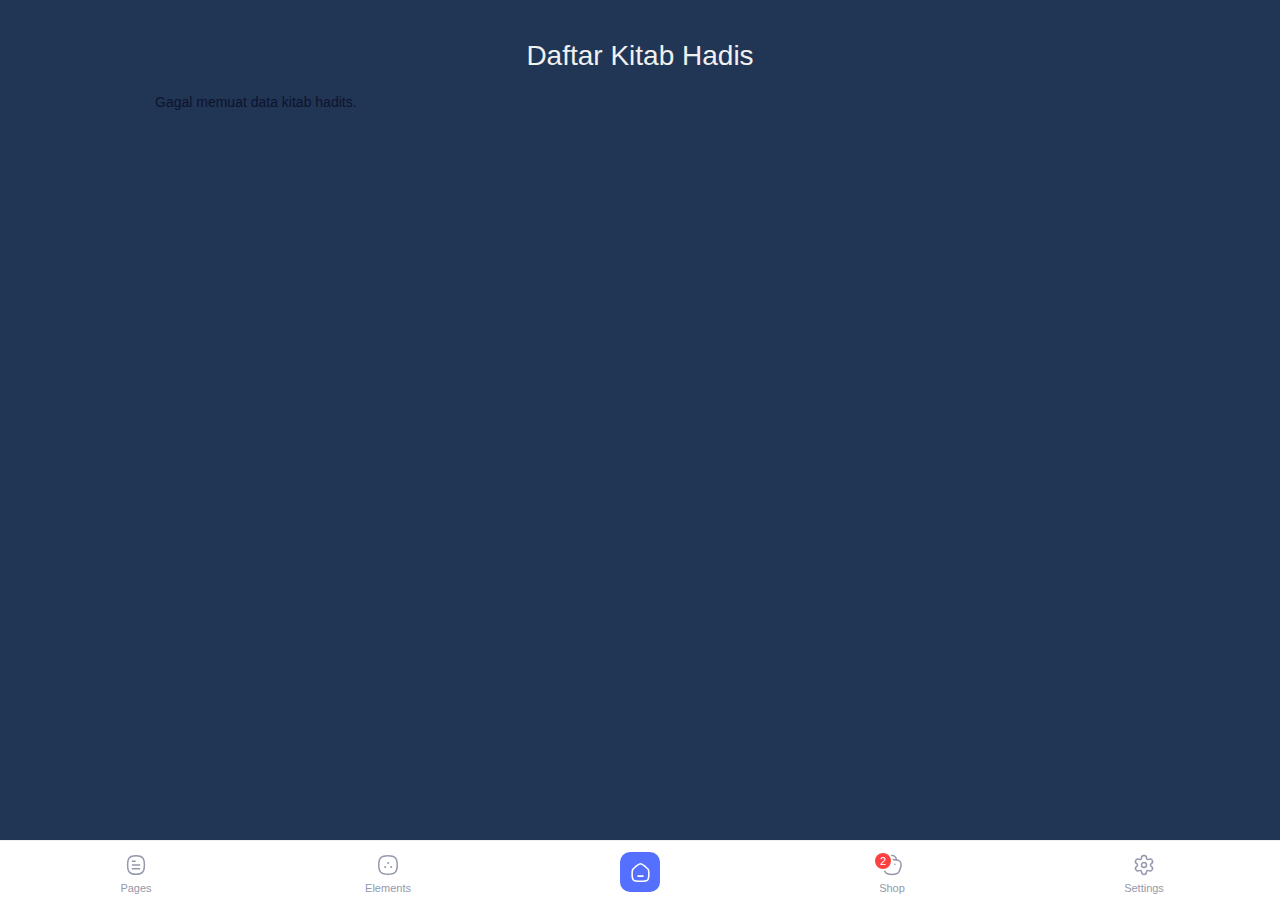
<file: hadits.html>
<!DOCTYPE html>
<html lang="en">

<head>

    <meta http-equiv="Content-Type" content="text/html; charset=utf-8" />
    <meta name="viewport"
        content="width=device-width, initial-scale=1, minimum-scale=1, maximum-scale=1, viewport-fit=cover" />
    <meta name="apple-mobile-web-app-capable" content="yes" />
    <meta name="apple-mobile-web-app-status-bar-style" content="default">
    <meta name="format-detection" content="telephone=no">

    <meta name="theme-color" content="#ffffff">
    <title>Hadits</title>
    <meta name="description" content="Hadits">
    <meta name="keywords"
        content="bootstrap 4, mobile template, 404, chat, about, cordova, phonegap, mobile, html, ecommerce, shopping, store, delivery, wallet, banking, education, jobs, careers, distance learning" />

    <!-- favicon -->
    <link rel="icon" type="image/png" href="assets/img/favicon/favicon2.png" sizes="32x32">
    <link rel="apple-touch-icon" href="assets/img/favicon/favicon2.png">

    <!-- CSS Libraries-->
    <!-- bootstrap v4.6.0 -->
    <link rel="stylesheet" href="assets/css/bootstrap.min.css">
    <!--
        theiconof v3.0
        https://www.theiconof.com/search
     -->

    <link rel="stylesheet" href="assets/css/icons.css">
    <!-- Remix Icon -->
    <link rel="stylesheet" href="assets/css/remixicon.css">
    <!-- Swiper 6.4.11 -->
    <link rel="stylesheet" href="assets/css/swiper-bundle.min.css">
    <!-- Owl Carousel v2.3.4 -->
    <link rel="stylesheet" href="assets/css/owl.carousel.min.css">
    <!-- Custom styles for this template -->
    <link rel="stylesheet" href="assets/css/main.css">
    <!-- normalize.css v8.0.1 -->
    <link rel="stylesheet" href="assets/css/normalize.css">

    <!-- manifest meta -->
    <link rel="manifest" href="_manifest.json" />
    <link href="https://fonts.googleapis.com/css?family=Roboto:400,500&display=swap" rel="stylesheet">
    <link rel="stylesheet" href="assets/css/style_hadits.css">


</head>
<body>
 <!-- Halaman Utama: Daftar Kitab Hadits -->
    <div id="mainPage">
      <h1>Daftar Kitab Hadis</h1>
      <div class="container" id="bookContainer">
        Memuat data kitab hadits...
      </div>
    </div>


    <!-- Halaman Kedua: Menampilkan Hadits -->
    <div id="hadithPage">
      <span class="back-btn" onclick="goBack()">&larr; Kembali</span>

      <div class="hadith-header">
        <div class="hadith-title-left" id="arabicTitle">صحيح البخاري</div>
        <div class="hadith-title-right" id="bookTitle"></div>
      </div>

      <!-- Form Pencarian Nomor Hadits + Subtitle -->
      <div class="subtitle-search-container">
        <div class="hadith-subtitle" id="hadithSubtitle">Shahih Bukhari #1</div>
        <div class="search-form">
          <form onsubmit="searchByHadithNumber(event)">
            <input
              type="number"
              id="hadithSearchInput"
              placeholder="Nomor Hadist"
            />
            <button type="submit">
              <i
                class="fa-solid fa-magnifying-glass"
                style="color: #ffffff"
              ></i>
            </button>
          </form>
        </div>
      </div>
      <hr class="hadith-divider" />

      <!-- Kotak konten hadits -->
      <div class="hadith-box" id="hadithContainer">Memuat hadits...</div>

      <!-- Tombol Pagination -->
      <div id="pagination"></div>
    </div>


<!-- sidebar bawah -->
    <div class="modal sidebarMenu -left fade" id="mdllSidebarMenu-background" tabindex="-1" aria-labelledby="exampleModalLabel" style="display: none;" aria-hidden="true">
        <div class="modal-dialog modal-dialog-scrollable">
            <div class="modal-content">
                <div class="modal-header d-block">
                    <button type="button" class="close" data-dismiss="modal" aria-label="Close">
                        <i class="tio-clear"></i>
                    </button>
                    <div class="em_profile_user">
                        <div class="media">
                            <a href="page-profile.html">
                                <!-- You can use an image -->
                                <!-- <img class="_imgUser" src="assets/img/person.png" alt=""> -->
                                <div class="letter bg-yellow">
                                    <span>c</span>
                                </div>
                            </a>
                            <div class="media-body">
                                <div class="txt">
                                    <h3>Calvin Bell</h3>
                                    <p>+1 6540 605 490</p>
                                    <a href="#" class="btn btn_logOut">Sign out</a>
                                </div>
                            </div>
                        </div>
                    </div>
    
                </div>
                <div class="modal-body">
                    <ul class="nav flex-column -active-links">
                        <li class="nav-item">
                            <a class="nav-link" href="index.html">
                                <div class="">
                                    <div class="icon_current">
                                        <svg id="Iconly_Curved_Discovery" data-name="Iconly/Curved/Discovery" xmlns="http://www.w3.org/2000/svg" width="20" height="20" viewBox="0 0 20 20">
                                            <g id="Discovery" transform="translate(2.292 2.292)">
                                                <path id="Stroke_1" data-name="Stroke 1" d="M0,7.708c0,5.781,1.927,7.708,7.708,7.708s7.708-1.927,7.708-7.708S13.489,0,7.708,0,0,1.927,0,7.708Z" transform="translate(0 0)" fill="none" stroke="#9498ac" stroke-linecap="round" stroke-linejoin="round" stroke-miterlimit="10" stroke-width="1.5"></path>
                                                <path id="Stroke_3" data-name="Stroke 3" d="M0,5.5,1.312,1.312,5.5,0,4.192,4.191Z" transform="translate(4.957 4.957)" fill="none" stroke="#9498ac" stroke-linecap="round" stroke-linejoin="round" stroke-miterlimit="10" stroke-width="1.5"></path>
                                            </g>
                                        </svg>
                                    </div>
                                    <span class="title_link">Discover</span>
                                </div>
                            </a>
                        </li>
                        <li class="nav-item">
                            <a class="nav-link active" href="app-homes.html">
                                <div class="">
                                    <div class="icon_current">
                                        <svg id="Iconly_Curved_Home" data-name="Iconly/Curved/Home" xmlns="http://www.w3.org/2000/svg" width="20" height="20" viewBox="0 0 20 20">
                                            <g id="Home" transform="translate(2 1.667)">
                                                <path id="Stroke_1" data-name="Stroke 1" d="M0,.5H4.846" transform="translate(5.566 11.28)" fill="none" stroke="#9498ac" stroke-linecap="round" stroke-linejoin="round" stroke-miterlimit="10" stroke-width="1.5"></path>
                                                <path id="Stroke_2" data-name="Stroke 2" d="M0,9.761C0,5.068.512,5.4,3.266,2.842,4.471,1.872,6.346,0,7.965,0S11.5,1.862,12.712,2.842c2.754,2.554,3.265,2.227,3.265,6.919,0,6.906-1.633,6.906-7.988,6.906S0,16.667,0,9.761Z" transform="translate(0)" fill="none" stroke="#9498ac" stroke-linecap="round" stroke-linejoin="round" stroke-miterlimit="10" stroke-width="1.5"></path>
                                            </g>
                                        </svg>
                                    </div>
                                    <span class="title_link">Homepages</span>
                                </div>
                            </a>
                        </li>
                        <li class="nav-item">
                            <a class="nav-link" href="app-components.html">
                                <div class="">
                                    <div class="icon_current">
                                        <svg id="Iconly_Curved_More_Circle" data-name="Iconly/Curved/More Circle" xmlns="http://www.w3.org/2000/svg" width="20" height="20" viewBox="0 0 20 20">
                                            <g id="More_Circle" data-name="More Circle" transform="translate(2.292 2.292)">
                                                <path id="Stroke_4" data-name="Stroke 4" d="M0,7.708C0,1.927,1.927,0,7.708,0s7.708,1.927,7.708,7.708-1.927,7.708-7.708,7.708S0,13.489,0,7.708Z" transform="translate(0 0)" fill="none" stroke="#556fff" stroke-linecap="round" stroke-linejoin="round" stroke-miterlimit="10" stroke-width="1.5"></path>
                                                <path id="Stroke_11" data-name="Stroke 11" d="M.5.5H.5" transform="translate(9.883 8.792)" fill="none" stroke="#556fff" stroke-linecap="round" stroke-linejoin="round" stroke-miterlimit="10" stroke-width="2"></path>
                                                <path id="Stroke_13" data-name="Stroke 13" d="M.5.5H.5" transform="translate(7.383 5.458)" fill="none" stroke="#556fff" stroke-linecap="round" stroke-linejoin="round" stroke-miterlimit="10" stroke-width="2"></path>
                                                <path id="Stroke_15" data-name="Stroke 15" d="M.5.5H.5" transform="translate(4.876 8.792)" fill="none" stroke="#556fff" stroke-linecap="round" stroke-linejoin="round" stroke-miterlimit="10" stroke-width="2"></path>
                                            </g>
                                        </svg>
                                    </div>
                                    <span class="title_link">Components</span>
                                </div>
                            </a>
                        </li>
                        <li class="nav-item">
                            <a class="nav-link" href="app-pages.html">
                                <div class="">
                                    <div class="icon_current">
                                        <svg id="Iconly_Curved_Document" data-name="Iconly/Curved/Document" xmlns="http://www.w3.org/2000/svg" width="20" height="20" viewBox="0 0 20 20">
                                            <g id="Document" transform="translate(3.008 2.292)">
                                                <path id="Stroke_1" data-name="Stroke 1" d="M6.017.5H0" transform="translate(3.971 10.289)" fill="none" stroke="#9498ac" stroke-linecap="round" stroke-linejoin="round" stroke-miterlimit="10" stroke-width="1.5"></path>
                                                <path id="Stroke_2" data-name="Stroke 2" d="M6.017.5H0" transform="translate(3.971 7.155)" fill="none" stroke="#9498ac" stroke-linecap="round" stroke-linejoin="round" stroke-miterlimit="10" stroke-width="1.5"></path>
                                                <path id="Stroke_3" data-name="Stroke 3" d="M2.3.5H0" transform="translate(3.972 4.023)" fill="none" stroke="#9498ac" stroke-linecap="round" stroke-linejoin="round" stroke-miterlimit="10" stroke-width="1.5"></path>
                                                <path id="Stroke_4" data-name="Stroke 4" d="M0,7.708c0,5.781,1.748,7.708,6.992,7.708s6.992-1.927,6.992-7.708S12.238,0,6.992,0,0,1.927,0,7.708Z" transform="translate(0)" fill="none" stroke="#9498ac" stroke-linecap="round" stroke-linejoin="round" stroke-miterlimit="10" stroke-width="1.5"></path>
                                            </g>
                                        </svg>
                                    </div>
    
                                    <span class="title_link">Pages</span>
                                </div>
    
                            </a>
                        </li>
                        <label class="title__label">other</label>
                        <li class="nav-item">
                            <a class="nav-link" href="page-profile.html">
                                <div class="">
                                    <div class="icon_current">
                                        <svg id="Iconly_Curved_Setting" data-name="Iconly/Curved/Setting" xmlns="http://www.w3.org/2000/svg" width="20" height="20" viewBox="0 0 20 20">
                                            <g id="Setting" transform="translate(2.917 2.083)">
                                                <path id="Stroke_1" data-name="Stroke 1" d="M2.083,0A2.083,2.083,0,1,1,0,2.083,2.083,2.083,0,0,1,2.083,0Z" transform="translate(5 5.833)" fill="none" stroke="#9498ac" stroke-linecap="round" stroke-linejoin="round" stroke-miterlimit="10" stroke-width="1.5"></path>
                                                <path id="Stroke_3" data-name="Stroke 3" d="M13.89,3.959h0a2.053,2.053,0,0,0-2.816-.76A1.286,1.286,0,0,1,9.145,2.077,2.07,2.07,0,0,0,7.083,0h0A2.07,2.07,0,0,0,5.021,2.077,1.286,1.286,0,0,1,3.093,3.2a2.054,2.054,0,0,0-2.817.76A2.085,2.085,0,0,0,1.031,6.8a1.3,1.3,0,0,1,0,2.243,2.085,2.085,0,0,0-.755,2.837,2.054,2.054,0,0,0,2.816.761h0a1.285,1.285,0,0,1,1.928,1.121h0a2.07,2.07,0,0,0,2.062,2.077h0a2.07,2.07,0,0,0,2.062-2.077h0a1.286,1.286,0,0,1,1.929-1.121,2.054,2.054,0,0,0,2.816-.761,2.085,2.085,0,0,0-.754-2.837h0a1.3,1.3,0,0,1,0-2.243A2.085,2.085,0,0,0,13.89,3.959Z" transform="translate(0)" fill="none" stroke="#9498ac" stroke-linecap="round" stroke-linejoin="round" stroke-miterlimit="10" stroke-width="1.5"></path>
                                            </g>
                                        </svg>
                                    </div>
                                    <span class="title_link">Settings</span>
                                </div>
                                <div class="em_pulp">
                                    <span class="doted_item"></span>
                                </div>
                            </a>
                        </li>
                        <li class="nav-item">
                            <a class="nav-link" href="page-support.html">
                                <div class="">
                                    <div class="icon_current">
                                        <svg id="Iconly_Curved_Message" data-name="Iconly/Curved/Message" xmlns="http://www.w3.org/2000/svg" width="20" height="20" viewBox="0 0 20 20">
                                            <g id="Message" transform="translate(2.043 2.377)">
                                                <path id="Stroke_1" data-name="Stroke 1" d="M9.292,0S6.617,3.211,4.661,3.211,0,0,0,0" transform="translate(3.285 5.139)" fill="none" stroke="#9498ac" stroke-linecap="round" stroke-linejoin="round" stroke-miterlimit="10" stroke-width="1.5"></path>
                                                <path id="Stroke_3" data-name="Stroke 3" d="M0,7.6C0,1.9,1.984,0,7.937,0s7.937,1.9,7.937,7.6-1.984,7.6-7.937,7.6S0,13.295,0,7.6Z" transform="translate(0 0)" fill="none" stroke="#9498ac" stroke-linecap="round" stroke-linejoin="round" stroke-miterlimit="10" stroke-width="1.5"></path>
                                            </g>
                                        </svg>
                                    </div>
                                    <span class="title_link">Support</span>
                                </div>
    
                            </a>
                        </li>
                        <li class="nav-item">
                            <a class="nav-link" href="page-about.html">
                                <div class="">
                                    <div class="icon_current">
                                        <svg id="Iconly_Curved_Info_Square" data-name="Iconly/Curved/Info Square" xmlns="http://www.w3.org/2000/svg" width="20" height="20" viewBox="0 0 20 20">
                                            <g id="Info_Square" data-name="Info Square" transform="translate(2.292 2.292)">
                                                <path id="Stroke_1" data-name="Stroke 1" d="M0,7.708C0,1.927,1.927,0,7.708,0s7.708,1.927,7.708,7.708-1.927,7.708-7.708,7.708S0,13.489,0,7.708Z" transform="translate(15.417 15.417) rotate(180)" fill="none" stroke="#9498ac" stroke-linecap="round" stroke-linejoin="round" stroke-miterlimit="10" stroke-width="1.5"></path>
                                                <path id="Stroke_3" data-name="Stroke 3" d="M0,0V3.246" transform="translate(7.708 10.954) rotate(180)" fill="none" stroke="#9498ac" stroke-linecap="round" stroke-linejoin="round" stroke-miterlimit="10" stroke-width="1.5"></path>
                                                <path id="Stroke_15" data-name="Stroke 15" d="M0,0H.007" transform="translate(7.712 4.792) rotate(180)" fill="none" stroke="#9498ac" stroke-linecap="round" stroke-linejoin="round" stroke-miterlimit="10" stroke-width="1.5"></path>
                                            </g>
                                        </svg>
                                    </div>
                                    <span class="title_link">About</span>
                                </div>
    
                            </a>
                        </li>
                    </ul>
                </div>
                <div class="modal-footer">
                    <div class="em_darkMode_menu">
                        <label class="text" for="switchDarkMode">
                            <h3>Dark Mode</h3>
                            <p>Browsing in night mode</p>
                        </label>
                        <label class="switch_toggle toggle_lg" for="switchDarkMode">
                            <input type="checkbox" class="switchDarkMode" id="switchDarkMode">
                            <span class="handle"></span>
                        </label>
                    </div>
                </div>
            </div>
        </div>
    </div>

    <footer class="em_main_footer ouline_footer with__text">
        <div class="em_body_navigation -active-links">
            <div class="item_link">
                <a href="app-pages.html" class="btn btn_navLink">
                    <div class="icon_current">
                        <svg id="Iconly_Curved_Document" data-name="Iconly/Curved/Document" xmlns="http://www.w3.org/2000/svg" width="24" height="24" viewBox="0 0 24 24">
                            <g id="Document" transform="translate(3.61 2.75)">
                                <path id="Stroke_1" data-name="Stroke 1" d="M7.22.5H0" transform="translate(4.766 12.446)" fill="none" stroke="#9498ac" stroke-linecap="round" stroke-linejoin="round" stroke-miterlimit="10" stroke-width="1.5"></path>
                                <path id="Stroke_2" data-name="Stroke 2" d="M7.22.5H0" transform="translate(4.766 8.686)" fill="none" stroke="#9498ac" stroke-linecap="round" stroke-linejoin="round" stroke-miterlimit="10" stroke-width="1.5"></path>
                                <path id="Stroke_3" data-name="Stroke 3" d="M2.755.5H0" transform="translate(4.766 4.927)" fill="none" stroke="#9498ac" stroke-linecap="round" stroke-linejoin="round" stroke-miterlimit="10" stroke-width="1.5"></path>
                                <path id="Stroke_4" data-name="Stroke 4" d="M0,9.25c0,6.937,2.1,9.25,8.391,9.25s8.391-2.313,8.391-9.25S14.685,0,8.391,0,0,2.313,0,9.25Z" transform="translate(0)" fill="none" stroke="#9498ac" stroke-linecap="round" stroke-linejoin="round" stroke-miterlimit="10" stroke-width="1.5"></path>
                            </g>
                        </svg>
                    </div>
                    <div class="txt__tile">Pages</div>
                </a>
            </div>
            <div class="item_link">
                <a href="app-components.html" class="btn btn_navLink">
                    <div class="icon_current">
                        <svg id="Iconly_Curved_More_Circle" data-name="Iconly/Curved/More Circle" xmlns="http://www.w3.org/2000/svg" width="24" height="24" viewBox="0 0 24 24">
                            <g id="More_Circle" data-name="More Circle" transform="translate(2 2)">
                                <path id="Stroke_4" data-name="Stroke 4" d="M0,9.25C0,2.313,2.313,0,9.25,0S18.5,2.313,18.5,9.25,16.187,18.5,9.25,18.5,0,16.187,0,9.25Z" transform="translate(0.75 0.75)" fill="none" stroke="#9498ac" stroke-linecap="round" stroke-linejoin="round" stroke-miterlimit="10" stroke-width="1.5"></path>
                                <path id="Stroke_11" data-name="Stroke 11" d="M.5.5H.5" transform="translate(12.709 11.4)" fill="none" stroke="#9498ac" stroke-linecap="round" stroke-linejoin="round" stroke-miterlimit="10" stroke-width="2"></path>
                                <path id="Stroke_13" data-name="Stroke 13" d="M.5.5H.5" transform="translate(9.709 7.4)" fill="none" stroke="#9498ac" stroke-linecap="round" stroke-linejoin="round" stroke-miterlimit="10" stroke-width="2"></path>
                                <path id="Stroke_15" data-name="Stroke 15" d="M.5.5H.5" transform="translate(6.7 11.4)" fill="none" stroke="#9498ac" stroke-linecap="round" stroke-linejoin="round" stroke-miterlimit="10" stroke-width="2"></path>
                            </g>
                        </svg>
                    </div>
      
                    <div class="txt__tile">Elements</div>
                </a>
            </div>
            <div class="item_link">
                <a href="index.html" class="btn btn_navLink without_active">
                    <button type="button" class="btn btnCircle_default rounded-10">
                        <svg id="Iconly_Curved_Home" data-name="Iconly/Curved/Home" xmlns="http://www.w3.org/2000/svg" width="20" height="20" viewBox="0 0 20 20">
                            <g id="Home" transform="translate(2 1.667)">
                                <path id="Stroke_1" data-name="Stroke 1" d="M0,.5H4.846" transform="translate(5.566 11.28)" fill="none" stroke="#fff" stroke-linecap="round" stroke-linejoin="round" stroke-miterlimit="10" stroke-width="1.5"></path>
                                <path id="Stroke_2" data-name="Stroke 2" d="M0,9.761C0,5.068.512,5.4,3.266,2.842,4.471,1.872,6.346,0,7.965,0S11.5,1.862,12.712,2.842c2.754,2.554,3.265,2.227,3.265,6.919,0,6.906-1.633,6.906-7.988,6.906S0,16.667,0,9.761Z" transform="translate(0)" fill="none" stroke="#fff" stroke-linecap="round" stroke-linejoin="round" stroke-miterlimit="10" stroke-width="1.5"></path>
                            </g>
                        </svg>
      
                    </button>
                </a>
            </div>
            <div class="item_link">
                <a href="page-products-fullwidth.html" class="btn btn_navLink">
                    <div class="icon_current">
                        <svg id="Iconly_Curved_Bag" data-name="Iconly/Curved/Bag" xmlns="http://www.w3.org/2000/svg" width="24" height="24" viewBox="0 0 24 24">
                            <g id="Bag" transform="translate(2.95 2.55)">
                                <path id="Stroke_1" data-name="Stroke 1" d="M8.659,4.32A4.33,4.33,0,0,0,0,4.3V4.32" transform="translate(4.755 0)" fill="none" stroke="#9498ac" stroke-linecap="round" stroke-linejoin="round" stroke-miterlimit="10" stroke-width="1.5"></path>
                                <path id="Stroke_3" data-name="Stroke 3" d="M.523.5H.477" transform="translate(11.5 8.324)" fill="none" stroke="#9498ac" stroke-linecap="round" stroke-linejoin="round" stroke-miterlimit="10" stroke-width="1.5"></path>
                                <path id="Stroke_5" data-name="Stroke 5" d="M.523.5H.477" transform="translate(5.669 8.324)" fill="none" stroke="#9498ac" stroke-linecap="round" stroke-linejoin="round" stroke-miterlimit="10" stroke-width="1.5"></path>
                                <path id="Stroke_7" data-name="Stroke 7" d="M9.084,14.934c-6.508,0-7.257-2.05-8.718-7.467C-1.1,2.033,1.841,0,9.084,0S19.268,2.033,17.8,7.467C16.341,12.884,15.592,14.934,9.084,14.934Z" transform="translate(0 4.006)" fill="none" stroke="#9498ac" stroke-linecap="round" stroke-linejoin="round" stroke-miterlimit="10" stroke-width="1.5"></path>
                            </g>
                        </svg>
                    </div>
                    <div class="items_basket_circle">2</div>
                    <div class="txt__tile">Shop</div>
                </a>
            </div>
            <div class="item_link">
                <a href="page-profile.html" class="btn btn_navLink">
                    <div class="icon_current">
                        <svg id="Iconly_Curved_Setting" data-name="Iconly/Curved/Setting" xmlns="http://www.w3.org/2000/svg" width="24" height="24" viewBox="0 0 24 24">
                            <g id="Setting" transform="translate(3.5 2.5)">
                                <path id="Stroke_1" data-name="Stroke 1" d="M2.5,0A2.5,2.5,0,1,1,0,2.5,2.5,2.5,0,0,1,2.5,0Z" transform="translate(6 7)" fill="none" stroke="#9498ac" stroke-linecap="round" stroke-linejoin="round" stroke-miterlimit="10" stroke-width="1.5"></path>
                                <path id="Stroke_3" data-name="Stroke 3" d="M16.668,4.75h0a2.464,2.464,0,0,0-3.379-.912,1.543,1.543,0,0,1-2.314-1.346A2.484,2.484,0,0,0,8.5,0h0A2.484,2.484,0,0,0,6.025,2.492,1.543,1.543,0,0,1,3.712,3.839a2.465,2.465,0,0,0-3.38.912,2.5,2.5,0,0,0,.906,3.4,1.56,1.56,0,0,1,0,2.692,2.5,2.5,0,0,0-.906,3.4,2.465,2.465,0,0,0,3.379.913h0a1.542,1.542,0,0,1,2.313,1.345h0A2.484,2.484,0,0,0,8.5,19h0a2.484,2.484,0,0,0,2.474-2.492h0a1.543,1.543,0,0,1,2.314-1.345,2.465,2.465,0,0,0,3.379-.913,2.5,2.5,0,0,0-.905-3.4h0a1.56,1.56,0,0,1,0-2.692A2.5,2.5,0,0,0,16.668,4.75Z" fill="none" stroke="#9498ac" stroke-linecap="round" stroke-linejoin="round" stroke-miterlimit="10" stroke-width="1.5"></path>
                            </g>
                        </svg>
      
                    </div>
      
                    <div class="txt__tile">Settings</div>
                </a>
            </div>
        </div>
      </footer>
  </div>


  



</body>
 <script src="assets/js/script_hadits.js"></script>
 <!-- jquery -->
 <script src="assets/js/jquery-3.6.0.js"></script>
 <!-- popper.min.js 1.16.1 -->
 <script src="assets/js/popper.min.js"></script>
 <!-- bootstrap.js v4.6.0 -->
 <script src="assets/js/bootstrap.min.js"></script>

 <!-- Owl Carousel v2.3.4 -->
 <script src="assets/js/vendor/owl.carousel.min.js"></script>
 <!-- Swiper 6.4.11 -->
 <script src="assets/js/vendor/swiper-bundle.min.js"></script>
 <!-- sharer 0.4.0 -->
 <script src="assets/js/vendor/sharer.js"></script>
 <!-- short-and-sweet v1.0.2 - Accessible character counter for input elements -->
 <script src="assets/js/vendor/short-and-sweet.min.js"></script>
 <!-- jquery knob -->
 <script src="assets/js/vendor/jquery.knob.min.js"></script>
 <!-- main.js -->
 <script src="assets/js/main.js" defer></script>
 <!-- PWA app service registration and works js -->
 <script src="assets/js/pwa-services.js"></script>
</html>
</file>
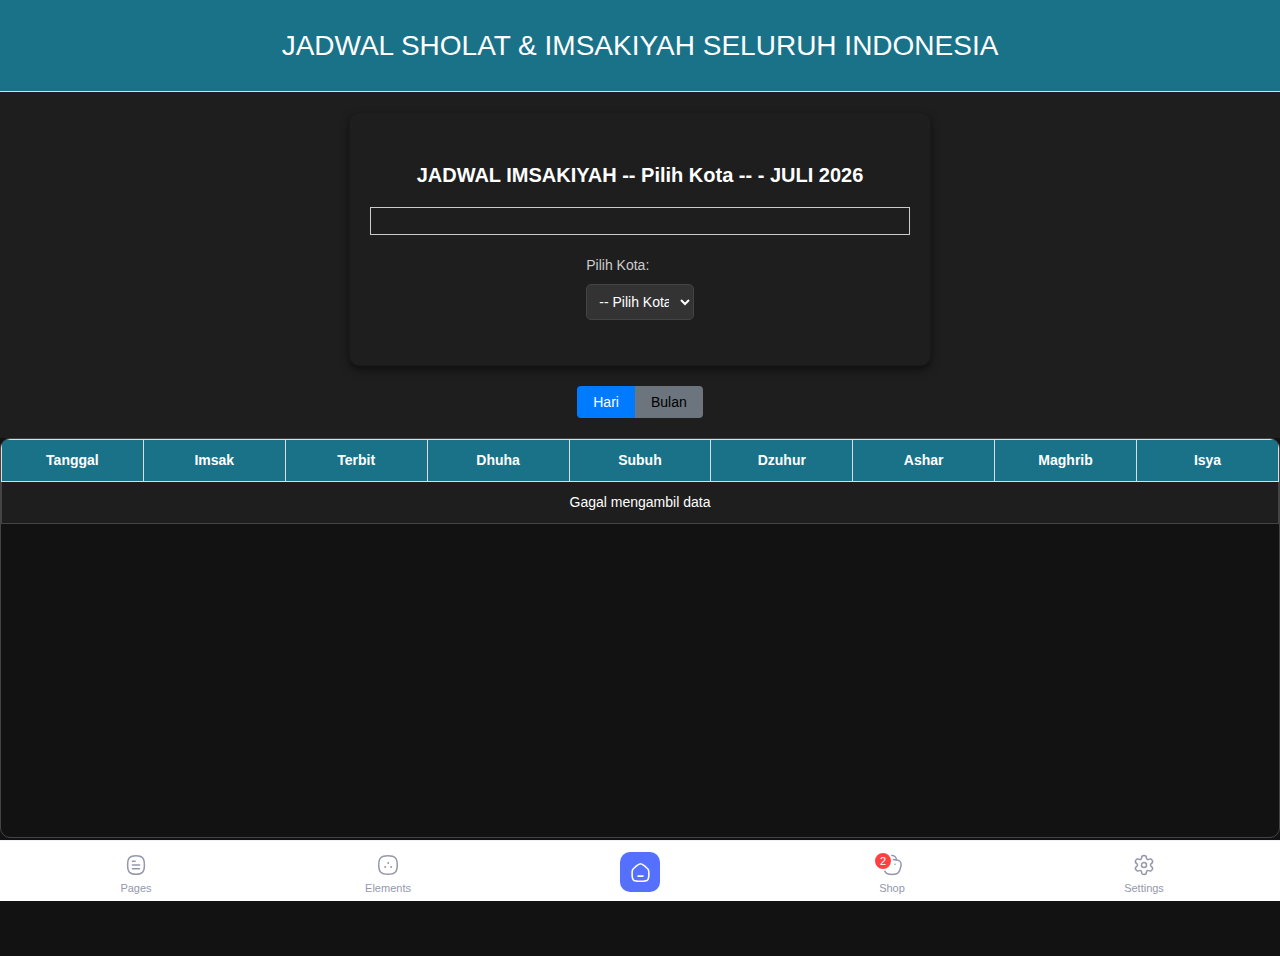
<file: jadwal_sholat.html>
<!DOCTYPE html>
<html lang="en">

<head>

    <meta http-equiv="Content-Type" content="text/html; charset=utf-8" />
    <meta name="viewport"
        content="width=device-width, initial-scale=1, minimum-scale=1, maximum-scale=1, viewport-fit=cover" />
    <meta name="apple-mobile-web-app-capable" content="yes" />
    <meta name="apple-mobile-web-app-status-bar-style" content="default">
    <meta name="format-detection" content="telephone=no">

    <meta name="theme-color" content="#ffffff">
    <title>Jadwal Sholat</title>
    <meta name="description" content="Jadwal Sholat">
    <meta name="keywords"
        content="bootstrap 4, mobile template, 404, chat, about, cordova, phonegap, mobile, html, ecommerce, shopping, store, delivery, wallet, banking, education, jobs, careers, distance learning" />

    <link rel="stylesheet" href="assets/css/style_jadwal.css">
    <!-- favicon -->
    <link rel="icon" type="image/png" href="assets/img/favicon/favicon2.png" sizes="32x32">
    <link rel="apple-touch-icon" href="assets/img/favicon/favicon2.png">

    <!-- CSS Libraries-->
    <!-- bootstrap v4.6.0 -->
    <link rel="stylesheet" href="assets/css/bootstrap.min.css">
    <!--
        theiconof v3.0
        https://www.theiconof.com/search
     -->

    <link rel="stylesheet" href="assets/css/icons.css">
    <!-- Remix Icon -->
    <link rel="stylesheet" href="assets/css/remixicon.css">
    <!-- Swiper 6.4.11 -->
    <link rel="stylesheet" href="assets/css/swiper-bundle.min.css">
    <!-- Owl Carousel v2.3.4 -->
    <link rel="stylesheet" href="assets/css/owl.carousel.min.css">
    <!-- Custom styles for this template -->
    <link rel="stylesheet" href="assets/css/main.css">
    <!-- normalize.css v8.0.1 -->
    <link rel="stylesheet" href="assets/css/normalize.css">

    <!-- manifest meta -->
    <link rel="manifest" href="_manifest.json" />
      <!-- Bootstrap CSS -->
    <link
        href="https://cdn.jsdelivr.net/npm/bootstrap@5.3.0-alpha3/dist/css/bootstrap.min.css"
        rel="stylesheet"
    />
    <!-- Select2 CSS -->
    <link href="https://cdn.jsdelivr.net/npm/select2@4.0.13/dist/css/select2.min.css" rel="stylesheet" />
    <link rel="stylesheet" href="https://cdnjs.cloudflare.com/ajax/libs/font-awesome/6.2.1/css/all.min.css" integrity="sha512-MV7K8+y+gLIBoVD59lQIYicR65iaqukzvf/nwasF0nqhPay5w/9lJmVM2hMDcnK1OnMGCdVK+iQrJ7lzPJQd1w==" crossorigin="anonymous" referrerpolicy="no-referrer" />

    <!-- jQuery (diperlukan untuk Select2) -->
    <script src="https://code.jquery.com/jquery-3.6.0.min.js"></script>
    <!-- Select2 JS -->
    <script src="https://cdn.jsdelivr.net/npm/select2@4.0.13/dist/js/select2.min.js"></script>
<style>
  /* Reset dan pengaturan dasar */
body {
  height: 100%;
  margin: 0;
  padding: 0;
  font-family: Arial, sans-serif;
  background-color: #f5f5f5;
  overflow-x: hidden;
  transition: background 0.3s, color 0.3s;
}
/* Flex container untuk membagi halaman */
.page-container {
  display: flex;
  flex-direction: column;
  height: 100vh;
}
.fixed-section {
  flex: none;
  background: #f5f5f5;
  padding-bottom: 20px;
  transition: background 0.3s;
}
/* Header tetap di atas */
.header-section {
  text-align: center;
  padding: 10px;
  color: white;
  background-color: #1a7288;
  border-bottom: 1px solid #ddd;
}
.container {
  max-width: 1000px;
  margin: 20px auto 0 auto;
}
.card {
  width: 60%;
  background-color: white;
  padding: 20px;
  border-radius: 10px;
  box-shadow: 0 4px 8px rgba(0, 0, 0, 0.1);
  transition: background 0.3s, color 0.3s, box-shadow 0.3s;
  margin: 0 auto;
}
h4 {
  margin-bottom: 20px;
  color: #333;
  text-align: center;
  transition: color 0.3s;
}
/* Tampilan dark mode */
body.dark-mode {
  background-color: #121212;
  color: #fff;
}
body.dark-mode .fixed-section {
  background-color: #1e1e1e;
}
body.dark-mode .card {
  background-color: #1e1e1e;
  color: #fff;
  box-shadow: 0 4px 8px rgba(0, 0, 0, 0.5);
}
body.dark-mode h4 {
  color: #fff;
}
body.dark-mode label {
  color: #ccc;
}
body.dark-mode select {
  background-color: #333;
  color: #fff;
  border: 1px solid #444;
}
body.dark-mode .table-container {
  border: 1px solid #444;
}
table.dark-mode {
  background-color: #1e1e1e;
  color: #fff;
  border-color: #444;
}
table.dark-mode th {
  background-color: #1a7288;
  color: #fff;
}
table.dark-mode td {
  border-color: #444;
}
.row {
  display: flex;
  justify-content: center;
  align-items: center;
  gap: 10px;
  flex-wrap: wrap;
  margin-bottom: 15px;
  padding: 10px;
}
.col-md-3 {
  flex: 1;
}
label {
  display: block;
  margin-bottom: 8px;
  color: #555;
}
select {
  width: 100%;
  padding: 8px;
  border: 1px solid #ddd;
  border-radius: 5px;
  outline: none;
  transition: border-color 0.3s, background 0.3s, color 0.3s;
}
select:focus {
  border-color: #007bff;
}
@media (max-width: 768px) {
  select {
    width: 100%;
    max-width: 600px;
  }
  .table-container {
    overflow-x: auto;
  }
  .row {
    flex-direction: column;
    align-items: stretch;
  }
}
/* Area scroll (menggunakan flex) */
.scroll-section {
  flex: 1;
  min-height: 0;
  padding: 0;
}
/* Kontainer tabel */
.table-container {
  width: 100%;
  height: 400px;
  overflow-y: auto;
  border: 1px solid #ddd;
  border-radius: 10px;
  margin: 0;
  transition: border 0.3s;
}
table {
  width: 100%;
  background: white;
  border-collapse: collapse;
  transition: background 0.3s ease, color 0.3s ease;
}
.table-container::-webkit-scrollbar {
  display: none;
}
.table-container {
  scrollbar-width: none;
  -ms-overflow-style: none;
}
th,
td {
  border: 1px solid #ddd;
  padding: 10px;
  text-align: center;
  white-space: nowrap;
  min-width: 100px;
}
th {
  background-color: #1a7288;
  color: white;
  position: sticky;
  top: 0;
  z-index: 100;
}
thead {
  position: sticky;
  top: 0;
  background-color: #1a7288;
  color: white;
  z-index: 100;
}
#judul-jadwal {
  padding: 10px;
  border-radius: 5px;
  font-weight: bold;
  font-size: 20px;
  margin: 20px auto 0 auto;
  text-align: center;
  max-width: 800px;
  transition: color 0.3s;
}
.formattedToday {
  background-color: #198754 !important;
  color: white;
}
body.dark-mode #prayer-notification {
  color: #1a9fda !important;
}

#daily-date {
  text-align: center;
  font-size: 15px;
  color: #007bff;
  margin-bottom: 20px;
}
/* Elemen notifikasi dan marquee */
#prayer-notification {
  position: relative;
  width: 100%;
  margin: 10px auto;
  overflow: hidden;
  height: 2em;
  line-height: 2em;
  font-weight: bold;
  color: #1a7288;
  text-align: center;
  border: 1px solid #ccc;
}
#prayer-notification span {
  display: inline-block;
  white-space: nowrap;
  position: relative;
  animation: marquee 10s linear infinite;
}
@keyframes marquee {
  0% {
    transform: translateX(100%);
  }
  100% {
    transform: translateX(-100%);
  }
}
/* Tombol toggle */
.toggle-btn-group-wrapper {
  display: flex;
  justify-content: center;
  margin-top: 20px;
}
.toggle-btn-group {
  display: inline-flex;
  border-radius: 4px;
  overflow: hidden;
}
.toggle-btn {
  border: none;
  padding: 8px 16px;
  font-size: 14px;
  cursor: pointer;
  outline: none;
  transition: background-color 0.3s;
}
.toggle-btn.active {
  background-color: #007bff;
  color: #fff;
}
.toggle-btn:not(.active) {
  background-color: #6c757d;
  color: #000;
}

  </style>
</head>
<body>
 <div class="page-container">
      <!-- Bagian header dan form tetap -->
      <div class="fixed-section">
        <header class="header-section">
          <h1>JADWAL SHOLAT & IMSAKIYAH SELURUH INDONESIA</h1>
        </header>
        <div class="container">
          <div class="card">
            <h2 id="judul-jadwal">JADWAL IMSAKIYAH</h2>
            <p
              id="prayer-notification"
              style="
                text-align: center;
                font-weight: bold;
                margin: 10px 0;
                color: #1a7288;
              "
            >
              <span id="marquee-text"></span>
            </p>
            <div class="row">
              <div class="col-md-3">
                <label for="city">Pilih Kota:</label>
                <select id="city" class="select">
                  <option value="">-- Pilih Kota --</option>
                </select>
              </div>
            </div>
          </div>
        </div>
        <!-- Tombol untuk beralih tampilan -->
        <div class="toggle-btn-group-wrapper">
          <div class="toggle-btn-group">
            <button type="button" id="btn-hari" class="toggle-btn active">
              Hari
            </button>
            <button type="button" id="btn-bulan" class="toggle-btn">
              Bulan
            </button>
          </div>
        </div>
      </div>
      <!-- Bagian tabel yang dapat discroll -->
      <!-- Tampilan Bulan (default) -->
      <div id="month-view" class="scroll-section">
        <div class="table-container">
          <table>
            <thead>
              <tr>
                <th>Tanggal</th>
                <th>Imsak</th>
                <th>Terbit</th>
                <th>Dhuha</th>
                <th>Subuh</th>
                <th>Dzuhur</th>
                <th>Ashar</th>
                <th>Maghrib</th>
                <th>Isya</th>
              </tr>
            </thead>
            <tbody id="schedule-body-month">
              <tr>
                <td colspan="9">Loading...</td>
              </tr>
            </tbody>
          </table>
        </div>
      </div>
      <!-- Tampilan Hari -->
      <div id="day-view" class="scroll-section" style="display: none">
        <div class="container my-5">
          <h4 class="text-center">Jadwal Sholat Hari Ini</h4>
          <p id="daily-date" class="text-center fw-bold"></p>
          <table class="table table-bordered">
            <thead>
              <tr>
                <th>Waktu</th>
                <th>Jadwal</th>
              </tr>
            </thead>
            <tbody>
              <tr>
                <td>Imsak</td>
                <td id="daily-imsak"></td>
              </tr>
              <tr>
                <td>Subuh</td>
                <td id="daily-subuh"></td>
              </tr>
              <tr>
                <td>Terbit</td>
                <td id="daily-terbit"></td>
              </tr>
              <tr>
                <td>Dhuha</td>
                <td id="daily-dhuha"></td>
              </tr>
              <tr>
                <td>Dzuhur</td>
                <td id="daily-dzuhur"></td>
              </tr>
              <tr>
                <td>Ashar</td>
                <td id="daily-ashar"></td>
              </tr>
              <tr>
                <td>Maghrib</td>
                <td id="daily-maghrib"></td>
              </tr>
              <tr>
                <td>Isya</td>
                <td id="daily-isya"></td>
              </tr>
            </tbody>
          </table>
        </div>
      </div>
    </div>

    <!-- sidebar bawah -->
    <div class="modal sidebarMenu -left fade" id="mdllSidebarMenu-background" tabindex="-1" aria-labelledby="exampleModalLabel" style="display: none;" aria-hidden="true">
      <div class="modal-dialog modal-dialog-scrollable">
          <div class="modal-content">
              <div class="modal-header d-block">
                  <button type="button" class="close" data-dismiss="modal" aria-label="Close">
                      <i class="tio-clear"></i>
                  </button>
                  <div class="em_profile_user">
                      <div class="media">
                          <a href="page-profile.html">
                              <!-- You can use an image -->
                              <!-- <img class="_imgUser" src="assets/img/person.png" alt=""> -->
                              <div class="letter bg-yellow">
                                  <span>c</span>
                              </div>
                          </a>
                          <div class="media-body">
                              <div class="txt">
                                  <h3>Calvin Bell</h3>
                                  <p>+1 6540 605 490</p>
                                  <a href="#" class="btn btn_logOut">Sign out</a>
                              </div>
                          </div>
                      </div>
                  </div>
  
              </div>
              <div class="modal-body">
                  <ul class="nav flex-column -active-links">
                      <li class="nav-item">
                          <a class="nav-link" href="index.html">
                              <div class="">
                                  <div class="icon_current">
                                      <svg id="Iconly_Curved_Discovery" data-name="Iconly/Curved/Discovery" xmlns="http://www.w3.org/2000/svg" width="20" height="20" viewBox="0 0 20 20">
                                          <g id="Discovery" transform="translate(2.292 2.292)">
                                              <path id="Stroke_1" data-name="Stroke 1" d="M0,7.708c0,5.781,1.927,7.708,7.708,7.708s7.708-1.927,7.708-7.708S13.489,0,7.708,0,0,1.927,0,7.708Z" transform="translate(0 0)" fill="none" stroke="#9498ac" stroke-linecap="round" stroke-linejoin="round" stroke-miterlimit="10" stroke-width="1.5"></path>
                                              <path id="Stroke_3" data-name="Stroke 3" d="M0,5.5,1.312,1.312,5.5,0,4.192,4.191Z" transform="translate(4.957 4.957)" fill="none" stroke="#9498ac" stroke-linecap="round" stroke-linejoin="round" stroke-miterlimit="10" stroke-width="1.5"></path>
                                          </g>
                                      </svg>
                                  </div>
                                  <span class="title_link">Discover</span>
                              </div>
                          </a>
                      </li>
                      <li class="nav-item">
                          <a class="nav-link active" href="app-homes.html">
                              <div class="">
                                  <div class="icon_current">
                                      <svg id="Iconly_Curved_Home" data-name="Iconly/Curved/Home" xmlns="http://www.w3.org/2000/svg" width="20" height="20" viewBox="0 0 20 20">
                                          <g id="Home" transform="translate(2 1.667)">
                                              <path id="Stroke_1" data-name="Stroke 1" d="M0,.5H4.846" transform="translate(5.566 11.28)" fill="none" stroke="#9498ac" stroke-linecap="round" stroke-linejoin="round" stroke-miterlimit="10" stroke-width="1.5"></path>
                                              <path id="Stroke_2" data-name="Stroke 2" d="M0,9.761C0,5.068.512,5.4,3.266,2.842,4.471,1.872,6.346,0,7.965,0S11.5,1.862,12.712,2.842c2.754,2.554,3.265,2.227,3.265,6.919,0,6.906-1.633,6.906-7.988,6.906S0,16.667,0,9.761Z" transform="translate(0)" fill="none" stroke="#9498ac" stroke-linecap="round" stroke-linejoin="round" stroke-miterlimit="10" stroke-width="1.5"></path>
                                          </g>
                                      </svg>
                                  </div>
                                  <span class="title_link">Homepages</span>
                              </div>
                          </a>
                      </li>
                      <li class="nav-item">
                          <a class="nav-link" href="app-components.html">
                              <div class="">
                                  <div class="icon_current">
                                      <svg id="Iconly_Curved_More_Circle" data-name="Iconly/Curved/More Circle" xmlns="http://www.w3.org/2000/svg" width="20" height="20" viewBox="0 0 20 20">
                                          <g id="More_Circle" data-name="More Circle" transform="translate(2.292 2.292)">
                                              <path id="Stroke_4" data-name="Stroke 4" d="M0,7.708C0,1.927,1.927,0,7.708,0s7.708,1.927,7.708,7.708-1.927,7.708-7.708,7.708S0,13.489,0,7.708Z" transform="translate(0 0)" fill="none" stroke="#556fff" stroke-linecap="round" stroke-linejoin="round" stroke-miterlimit="10" stroke-width="1.5"></path>
                                              <path id="Stroke_11" data-name="Stroke 11" d="M.5.5H.5" transform="translate(9.883 8.792)" fill="none" stroke="#556fff" stroke-linecap="round" stroke-linejoin="round" stroke-miterlimit="10" stroke-width="2"></path>
                                              <path id="Stroke_13" data-name="Stroke 13" d="M.5.5H.5" transform="translate(7.383 5.458)" fill="none" stroke="#556fff" stroke-linecap="round" stroke-linejoin="round" stroke-miterlimit="10" stroke-width="2"></path>
                                              <path id="Stroke_15" data-name="Stroke 15" d="M.5.5H.5" transform="translate(4.876 8.792)" fill="none" stroke="#556fff" stroke-linecap="round" stroke-linejoin="round" stroke-miterlimit="10" stroke-width="2"></path>
                                          </g>
                                      </svg>
                                  </div>
                                  <span class="title_link">Components</span>
                              </div>
                          </a>
                      </li>
                      <li class="nav-item">
                          <a class="nav-link" href="app-pages.html">
                              <div class="">
                                  <div class="icon_current">
                                      <svg id="Iconly_Curved_Document" data-name="Iconly/Curved/Document" xmlns="http://www.w3.org/2000/svg" width="20" height="20" viewBox="0 0 20 20">
                                          <g id="Document" transform="translate(3.008 2.292)">
                                              <path id="Stroke_1" data-name="Stroke 1" d="M6.017.5H0" transform="translate(3.971 10.289)" fill="none" stroke="#9498ac" stroke-linecap="round" stroke-linejoin="round" stroke-miterlimit="10" stroke-width="1.5"></path>
                                              <path id="Stroke_2" data-name="Stroke 2" d="M6.017.5H0" transform="translate(3.971 7.155)" fill="none" stroke="#9498ac" stroke-linecap="round" stroke-linejoin="round" stroke-miterlimit="10" stroke-width="1.5"></path>
                                              <path id="Stroke_3" data-name="Stroke 3" d="M2.3.5H0" transform="translate(3.972 4.023)" fill="none" stroke="#9498ac" stroke-linecap="round" stroke-linejoin="round" stroke-miterlimit="10" stroke-width="1.5"></path>
                                              <path id="Stroke_4" data-name="Stroke 4" d="M0,7.708c0,5.781,1.748,7.708,6.992,7.708s6.992-1.927,6.992-7.708S12.238,0,6.992,0,0,1.927,0,7.708Z" transform="translate(0)" fill="none" stroke="#9498ac" stroke-linecap="round" stroke-linejoin="round" stroke-miterlimit="10" stroke-width="1.5"></path>
                                          </g>
                                      </svg>
                                  </div>
  
                                  <span class="title_link">Pages</span>
                              </div>
  
                          </a>
                      </li>
                      <label class="title__label">other</label>
                      <li class="nav-item">
                          <a class="nav-link" href="page-profile.html">
                              <div class="">
                                  <div class="icon_current">
                                      <svg id="Iconly_Curved_Setting" data-name="Iconly/Curved/Setting" xmlns="http://www.w3.org/2000/svg" width="20" height="20" viewBox="0 0 20 20">
                                          <g id="Setting" transform="translate(2.917 2.083)">
                                              <path id="Stroke_1" data-name="Stroke 1" d="M2.083,0A2.083,2.083,0,1,1,0,2.083,2.083,2.083,0,0,1,2.083,0Z" transform="translate(5 5.833)" fill="none" stroke="#9498ac" stroke-linecap="round" stroke-linejoin="round" stroke-miterlimit="10" stroke-width="1.5"></path>
                                              <path id="Stroke_3" data-name="Stroke 3" d="M13.89,3.959h0a2.053,2.053,0,0,0-2.816-.76A1.286,1.286,0,0,1,9.145,2.077,2.07,2.07,0,0,0,7.083,0h0A2.07,2.07,0,0,0,5.021,2.077,1.286,1.286,0,0,1,3.093,3.2a2.054,2.054,0,0,0-2.817.76A2.085,2.085,0,0,0,1.031,6.8a1.3,1.3,0,0,1,0,2.243,2.085,2.085,0,0,0-.755,2.837,2.054,2.054,0,0,0,2.816.761h0a1.285,1.285,0,0,1,1.928,1.121h0a2.07,2.07,0,0,0,2.062,2.077h0a2.07,2.07,0,0,0,2.062-2.077h0a1.286,1.286,0,0,1,1.929-1.121,2.054,2.054,0,0,0,2.816-.761,2.085,2.085,0,0,0-.754-2.837h0a1.3,1.3,0,0,1,0-2.243A2.085,2.085,0,0,0,13.89,3.959Z" transform="translate(0)" fill="none" stroke="#9498ac" stroke-linecap="round" stroke-linejoin="round" stroke-miterlimit="10" stroke-width="1.5"></path>
                                          </g>
                                      </svg>
                                  </div>
                                  <span class="title_link">Settings</span>
                              </div>
                              <div class="em_pulp">
                                  <span class="doted_item"></span>
                              </div>
                          </a>
                      </li>
                      <li class="nav-item">
                          <a class="nav-link" href="page-support.html">
                              <div class="">
                                  <div class="icon_current">
                                      <svg id="Iconly_Curved_Message" data-name="Iconly/Curved/Message" xmlns="http://www.w3.org/2000/svg" width="20" height="20" viewBox="0 0 20 20">
                                          <g id="Message" transform="translate(2.043 2.377)">
                                              <path id="Stroke_1" data-name="Stroke 1" d="M9.292,0S6.617,3.211,4.661,3.211,0,0,0,0" transform="translate(3.285 5.139)" fill="none" stroke="#9498ac" stroke-linecap="round" stroke-linejoin="round" stroke-miterlimit="10" stroke-width="1.5"></path>
                                              <path id="Stroke_3" data-name="Stroke 3" d="M0,7.6C0,1.9,1.984,0,7.937,0s7.937,1.9,7.937,7.6-1.984,7.6-7.937,7.6S0,13.295,0,7.6Z" transform="translate(0 0)" fill="none" stroke="#9498ac" stroke-linecap="round" stroke-linejoin="round" stroke-miterlimit="10" stroke-width="1.5"></path>
                                          </g>
                                      </svg>
                                  </div>
                                  <span class="title_link">Support</span>
                              </div>
  
                          </a>
                      </li>
                      <li class="nav-item">
                          <a class="nav-link" href="page-about.html">
                              <div class="">
                                  <div class="icon_current">
                                      <svg id="Iconly_Curved_Info_Square" data-name="Iconly/Curved/Info Square" xmlns="http://www.w3.org/2000/svg" width="20" height="20" viewBox="0 0 20 20">
                                          <g id="Info_Square" data-name="Info Square" transform="translate(2.292 2.292)">
                                              <path id="Stroke_1" data-name="Stroke 1" d="M0,7.708C0,1.927,1.927,0,7.708,0s7.708,1.927,7.708,7.708-1.927,7.708-7.708,7.708S0,13.489,0,7.708Z" transform="translate(15.417 15.417) rotate(180)" fill="none" stroke="#9498ac" stroke-linecap="round" stroke-linejoin="round" stroke-miterlimit="10" stroke-width="1.5"></path>
                                              <path id="Stroke_3" data-name="Stroke 3" d="M0,0V3.246" transform="translate(7.708 10.954) rotate(180)" fill="none" stroke="#9498ac" stroke-linecap="round" stroke-linejoin="round" stroke-miterlimit="10" stroke-width="1.5"></path>
                                              <path id="Stroke_15" data-name="Stroke 15" d="M0,0H.007" transform="translate(7.712 4.792) rotate(180)" fill="none" stroke="#9498ac" stroke-linecap="round" stroke-linejoin="round" stroke-miterlimit="10" stroke-width="1.5"></path>
                                          </g>
                                      </svg>
                                  </div>
                                  <span class="title_link">About</span>
                              </div>
  
                          </a>
                      </li>
                  </ul>
              </div>
              <div class="modal-footer">
                  <div class="em_darkMode_menu">
                      <label class="text" for="switchDarkMode">
                          <h3>Dark Mode</h3>
                          <p>Browsing in night mode</p>
                      </label>
                      <label class="switch_toggle toggle_lg" for="switchDarkMode">
                          <input type="checkbox" class="switchDarkMode" id="switchDarkMode">
                          <span class="handle"></span>
                      </label>
                  </div>
              </div>
          </div>
      </div>
  </div>

  <footer class="em_main_footer ouline_footer with__text">
    <div class="em_body_navigation -active-links">
        <div class="item_link">
            <a href="app-pages.html" class="btn btn_navLink">
                <div class="icon_current">
                    <svg id="Iconly_Curved_Document" data-name="Iconly/Curved/Document" xmlns="http://www.w3.org/2000/svg" width="24" height="24" viewBox="0 0 24 24">
                        <g id="Document" transform="translate(3.61 2.75)">
                            <path id="Stroke_1" data-name="Stroke 1" d="M7.22.5H0" transform="translate(4.766 12.446)" fill="none" stroke="#9498ac" stroke-linecap="round" stroke-linejoin="round" stroke-miterlimit="10" stroke-width="1.5"></path>
                            <path id="Stroke_2" data-name="Stroke 2" d="M7.22.5H0" transform="translate(4.766 8.686)" fill="none" stroke="#9498ac" stroke-linecap="round" stroke-linejoin="round" stroke-miterlimit="10" stroke-width="1.5"></path>
                            <path id="Stroke_3" data-name="Stroke 3" d="M2.755.5H0" transform="translate(4.766 4.927)" fill="none" stroke="#9498ac" stroke-linecap="round" stroke-linejoin="round" stroke-miterlimit="10" stroke-width="1.5"></path>
                            <path id="Stroke_4" data-name="Stroke 4" d="M0,9.25c0,6.937,2.1,9.25,8.391,9.25s8.391-2.313,8.391-9.25S14.685,0,8.391,0,0,2.313,0,9.25Z" transform="translate(0)" fill="none" stroke="#9498ac" stroke-linecap="round" stroke-linejoin="round" stroke-miterlimit="10" stroke-width="1.5"></path>
                        </g>
                    </svg>
                </div>
                <div class="txt__tile">Pages</div>
            </a>
        </div>
        <div class="item_link">
            <a href="app-components.html" class="btn btn_navLink">
                <div class="icon_current">
                    <svg id="Iconly_Curved_More_Circle" data-name="Iconly/Curved/More Circle" xmlns="http://www.w3.org/2000/svg" width="24" height="24" viewBox="0 0 24 24">
                        <g id="More_Circle" data-name="More Circle" transform="translate(2 2)">
                            <path id="Stroke_4" data-name="Stroke 4" d="M0,9.25C0,2.313,2.313,0,9.25,0S18.5,2.313,18.5,9.25,16.187,18.5,9.25,18.5,0,16.187,0,9.25Z" transform="translate(0.75 0.75)" fill="none" stroke="#9498ac" stroke-linecap="round" stroke-linejoin="round" stroke-miterlimit="10" stroke-width="1.5"></path>
                            <path id="Stroke_11" data-name="Stroke 11" d="M.5.5H.5" transform="translate(12.709 11.4)" fill="none" stroke="#9498ac" stroke-linecap="round" stroke-linejoin="round" stroke-miterlimit="10" stroke-width="2"></path>
                            <path id="Stroke_13" data-name="Stroke 13" d="M.5.5H.5" transform="translate(9.709 7.4)" fill="none" stroke="#9498ac" stroke-linecap="round" stroke-linejoin="round" stroke-miterlimit="10" stroke-width="2"></path>
                            <path id="Stroke_15" data-name="Stroke 15" d="M.5.5H.5" transform="translate(6.7 11.4)" fill="none" stroke="#9498ac" stroke-linecap="round" stroke-linejoin="round" stroke-miterlimit="10" stroke-width="2"></path>
                        </g>
                    </svg>
                </div>
  
                <div class="txt__tile">Elements</div>
            </a>
        </div>
        <div class="item_link">
            <a href="index.html" class="btn btn_navLink without_active">
                <button type="button" class="btn btnCircle_default rounded-10">
                    <svg id="Iconly_Curved_Home" data-name="Iconly/Curved/Home" xmlns="http://www.w3.org/2000/svg" width="20" height="20" viewBox="0 0 20 20">
                        <g id="Home" transform="translate(2 1.667)">
                            <path id="Stroke_1" data-name="Stroke 1" d="M0,.5H4.846" transform="translate(5.566 11.28)" fill="none" stroke="#fff" stroke-linecap="round" stroke-linejoin="round" stroke-miterlimit="10" stroke-width="1.5"></path>
                            <path id="Stroke_2" data-name="Stroke 2" d="M0,9.761C0,5.068.512,5.4,3.266,2.842,4.471,1.872,6.346,0,7.965,0S11.5,1.862,12.712,2.842c2.754,2.554,3.265,2.227,3.265,6.919,0,6.906-1.633,6.906-7.988,6.906S0,16.667,0,9.761Z" transform="translate(0)" fill="none" stroke="#fff" stroke-linecap="round" stroke-linejoin="round" stroke-miterlimit="10" stroke-width="1.5"></path>
                        </g>
                    </svg>
  
                </button>
            </a>
        </div>
        <div class="item_link">
            <a href="page-products-fullwidth.html" class="btn btn_navLink">
                <div class="icon_current">
                    <svg id="Iconly_Curved_Bag" data-name="Iconly/Curved/Bag" xmlns="http://www.w3.org/2000/svg" width="24" height="24" viewBox="0 0 24 24">
                        <g id="Bag" transform="translate(2.95 2.55)">
                            <path id="Stroke_1" data-name="Stroke 1" d="M8.659,4.32A4.33,4.33,0,0,0,0,4.3V4.32" transform="translate(4.755 0)" fill="none" stroke="#9498ac" stroke-linecap="round" stroke-linejoin="round" stroke-miterlimit="10" stroke-width="1.5"></path>
                            <path id="Stroke_3" data-name="Stroke 3" d="M.523.5H.477" transform="translate(11.5 8.324)" fill="none" stroke="#9498ac" stroke-linecap="round" stroke-linejoin="round" stroke-miterlimit="10" stroke-width="1.5"></path>
                            <path id="Stroke_5" data-name="Stroke 5" d="M.523.5H.477" transform="translate(5.669 8.324)" fill="none" stroke="#9498ac" stroke-linecap="round" stroke-linejoin="round" stroke-miterlimit="10" stroke-width="1.5"></path>
                            <path id="Stroke_7" data-name="Stroke 7" d="M9.084,14.934c-6.508,0-7.257-2.05-8.718-7.467C-1.1,2.033,1.841,0,9.084,0S19.268,2.033,17.8,7.467C16.341,12.884,15.592,14.934,9.084,14.934Z" transform="translate(0 4.006)" fill="none" stroke="#9498ac" stroke-linecap="round" stroke-linejoin="round" stroke-miterlimit="10" stroke-width="1.5"></path>
                        </g>
                    </svg>
                </div>
                <div class="items_basket_circle">2</div>
                <div class="txt__tile">Shop</div>
            </a>
        </div>
        <div class="item_link">
            <a href="page-profile.html" class="btn btn_navLink">
                <div class="icon_current">
                    <svg id="Iconly_Curved_Setting" data-name="Iconly/Curved/Setting" xmlns="http://www.w3.org/2000/svg" width="24" height="24" viewBox="0 0 24 24">
                        <g id="Setting" transform="translate(3.5 2.5)">
                            <path id="Stroke_1" data-name="Stroke 1" d="M2.5,0A2.5,2.5,0,1,1,0,2.5,2.5,2.5,0,0,1,2.5,0Z" transform="translate(6 7)" fill="none" stroke="#9498ac" stroke-linecap="round" stroke-linejoin="round" stroke-miterlimit="10" stroke-width="1.5"></path>
                            <path id="Stroke_3" data-name="Stroke 3" d="M16.668,4.75h0a2.464,2.464,0,0,0-3.379-.912,1.543,1.543,0,0,1-2.314-1.346A2.484,2.484,0,0,0,8.5,0h0A2.484,2.484,0,0,0,6.025,2.492,1.543,1.543,0,0,1,3.712,3.839a2.465,2.465,0,0,0-3.38.912,2.5,2.5,0,0,0,.906,3.4,1.56,1.56,0,0,1,0,2.692,2.5,2.5,0,0,0-.906,3.4,2.465,2.465,0,0,0,3.379.913h0a1.542,1.542,0,0,1,2.313,1.345h0A2.484,2.484,0,0,0,8.5,19h0a2.484,2.484,0,0,0,2.474-2.492h0a1.543,1.543,0,0,1,2.314-1.345,2.465,2.465,0,0,0,3.379-.913,2.5,2.5,0,0,0-.905-3.4h0a1.56,1.56,0,0,1,0-2.692A2.5,2.5,0,0,0,16.668,4.75Z" fill="none" stroke="#9498ac" stroke-linecap="round" stroke-linejoin="round" stroke-miterlimit="10" stroke-width="1.5"></path>
                        </g>
                    </svg>
  
                </div>
  
                <div class="txt__tile">Settings</div>
            </a>
        </div>
    </div>
  </footer>
  </div>


</body>
<script src="https://cdn.jsdelivr.net/npm/bootstrap@5.3.0-alpha3/dist/js/bootstrap.bundle.min.js"></script>
<script src="/assets/js/script_jadwal.js"></script>
 <!-- jquery -->
 <script src="assets/js/jquery-3.6.0.js"></script>
 <!-- popper.min.js 1.16.1 -->
 <script src="assets/js/popper.min.js"></script>
 <!-- bootstrap.js v4.6.0 -->
 <script src="assets/js/bootstrap.min.js"></script>

 <!-- Owl Carousel v2.3.4 -->
 <script src="assets/js/vendor/owl.carousel.min.js"></script>
 <!-- Swiper 6.4.11 -->
 <script src="assets/js/vendor/swiper-bundle.min.js"></script>
 <!-- sharer 0.4.0 -->
 <script src="assets/js/vendor/sharer.js"></script>
 <!-- short-and-sweet v1.0.2 - Accessible character counter for input elements -->
 <script src="assets/js/vendor/short-and-sweet.min.js"></script>
 <!-- jquery knob -->
 <script src="assets/js/vendor/jquery.knob.min.js"></script>
 <!-- main.js -->
 <script src="assets/js/main.js" defer></script>
 <!-- PWA app service registration and works js -->
 <script src="assets/js/pwa-services.js"></script>
</html>
</file>
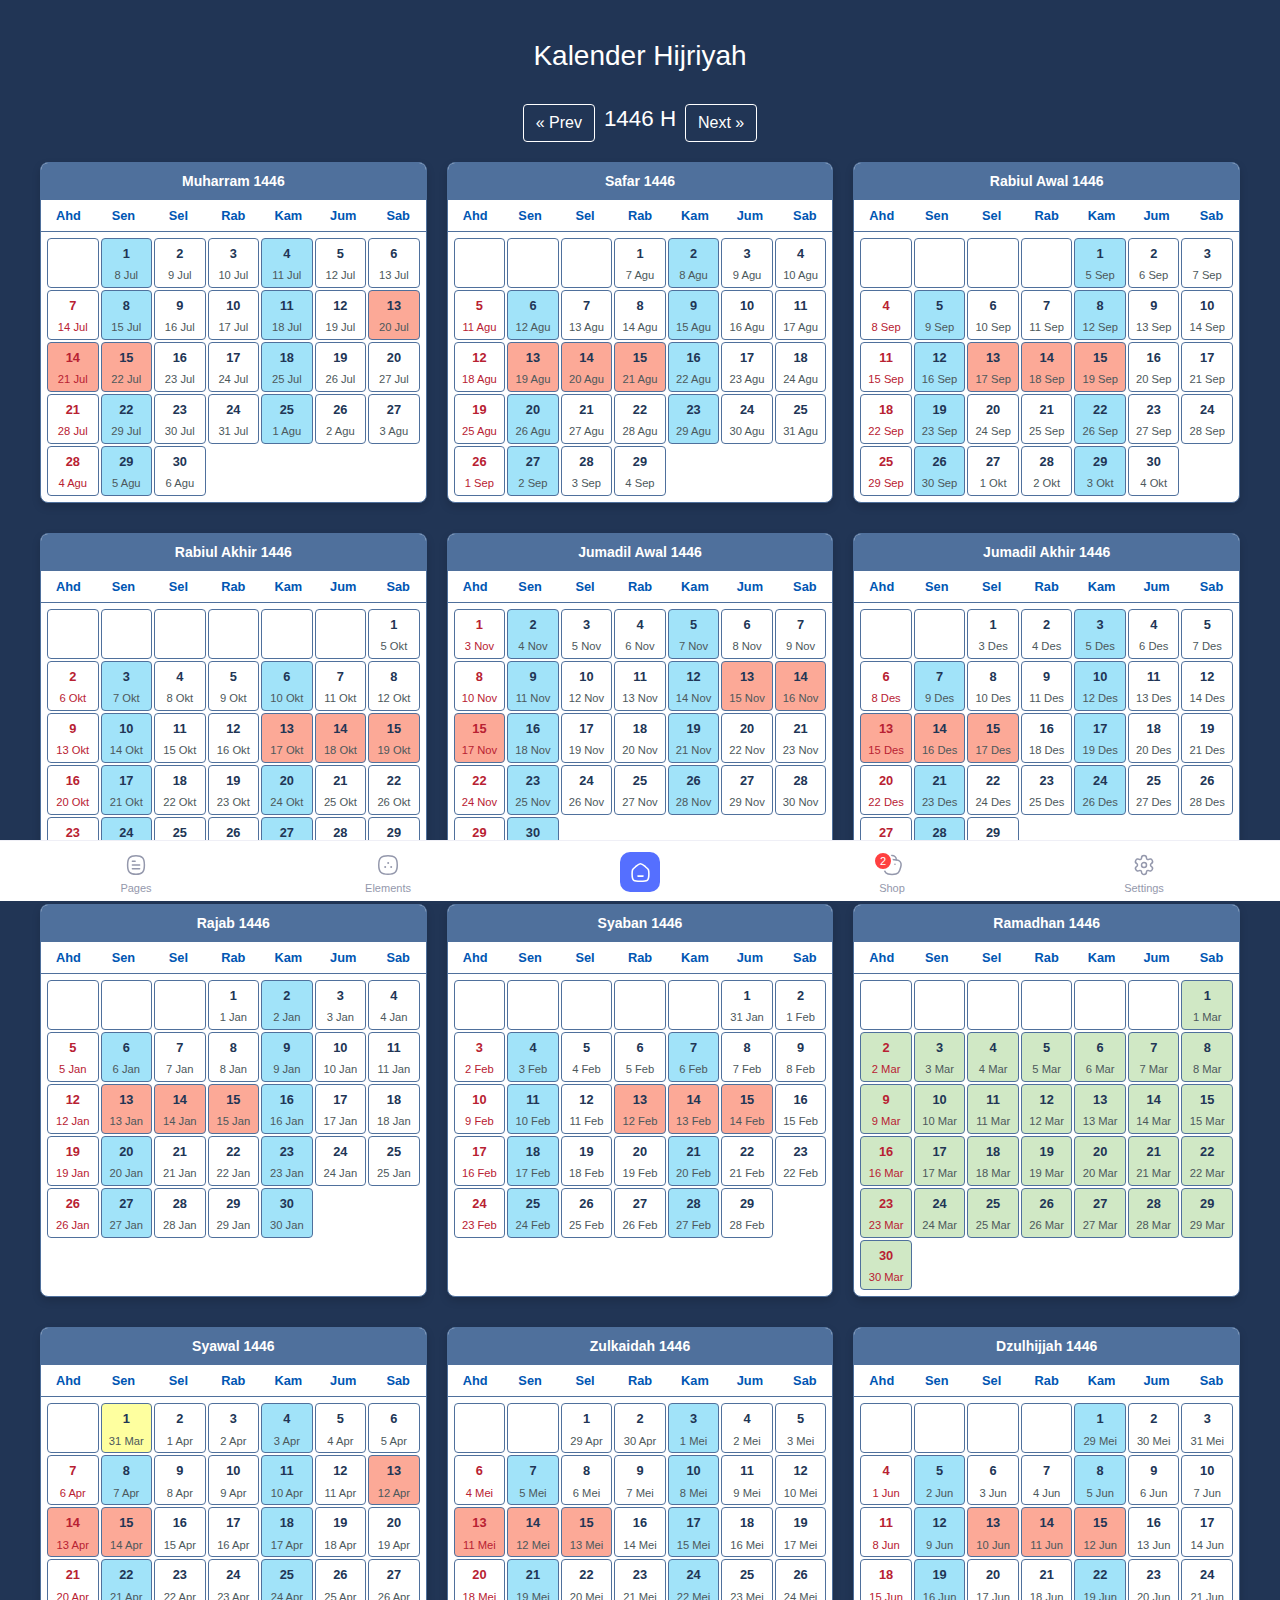
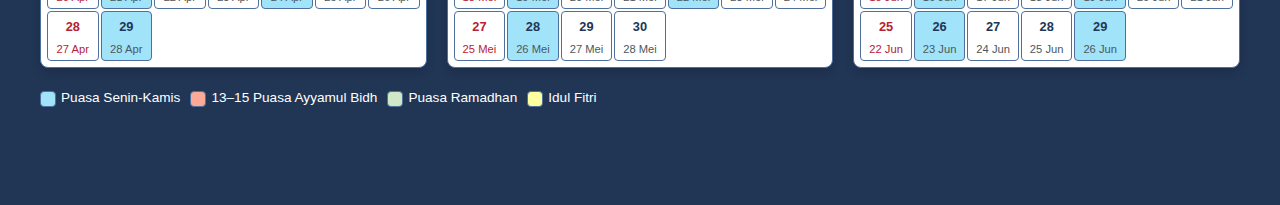
<file: kalender.html>
<!DOCTYPE html>
<html lang="id">
  <head>
<meta charset="UTF-8" />
    <meta name="viewport" content="width=device-width, initial-scale=1" />
    <title>Doa</title>

    <meta http-equiv="Content-Type" content="text/html; charset=utf-8" />
    <meta name="viewport"
        content="width=device-width, initial-scale=1, minimum-scale=1, maximum-scale=1, viewport-fit=cover" />
    <meta name="apple-mobile-web-app-capable" content="yes" />
    <meta name="apple-mobile-web-app-status-bar-style" content="default">
    <meta name="format-detection" content="telephone=no">

    <meta name="theme-color" content="#ffffff">
    <title>Hadits</title>
    <meta name="description" content="Hadits">
    <meta name="keywords"
        content="bootstrap 4, mobile template, 404, chat, about, cordova, phonegap, mobile, html, ecommerce, shopping, store, delivery, wallet, banking, education, jobs, careers, distance learning" />

    <!-- favicon -->
    <link rel="icon" type="image/png" href="assets/img/favicon/favicon2.png" sizes="32x32">
    <link rel="apple-touch-icon" href="assets/img/favicon/favicon2.png">

    <!-- CSS Libraries-->
    <!-- bootstrap v4.6.0 -->
    <link rel="stylesheet" href="assets/css/bootstrap.min.css">
    <!--
        theiconof v3.0
        https://www.theiconof.com/search
     -->

    <link rel="stylesheet" href="assets/css/icons.css">
    <!-- Remix Icon -->
    <link rel="stylesheet" href="assets/css/remixicon.css">
    <!-- Swiper 6.4.11 -->
    <link rel="stylesheet" href="assets/css/swiper-bundle.min.css">
    <!-- Owl Carousel v2.3.4 -->
    <link rel="stylesheet" href="assets/css/owl.carousel.min.css">
    <!-- Custom styles for this template -->
    <link rel="stylesheet" href="assets/css/main.css">
    <!-- normalize.css v8.0.1 -->
    <link rel="stylesheet" href="assets/css/normalize.css">

    <!-- manifest meta -->
    <link rel="manifest" href="_manifest.json" />
    <link href="https://fonts.googleapis.com/css?family=Roboto:400,500&display=swap" rel="stylesheet">

    <style>
      :root {
        --primary-color: #213555;
        --primary-hover: #0056b3;
        --background-color: #213555;
        --card-bg: white;
        --diamond-bg: #4f709c;
        --text-color: #0056b3;
        --secondary-text: #9ca3af;
        --hadith-bg: #f0f0f0;
        --hadith-text-color: black;
      }

      body {
        font-family: "Poppins", sans-serif;
        background: var(--background-color);
        padding: 20px;
        color: var(--text-color);
        margin: 0;
      }

      h1 {
        text-align: center;
        color: var(--card-bg);
        margin-bottom: 30px;
      }

      .year-header {
        text-align: center;
        color: var(--card-bg);
        margin-bottom: 20px;
        font-size: 1.4rem;
      }

      .btn-container {
        text-align: center;
        margin-bottom: 20px;
      }

      .btn-year {
        margin: 0 5px;
        border-color: var(--card-bg);
        color: var(--card-bg);
        background-color: transparent;
      }
      .btn-year:hover {
        background-color: var(--primary-hover);
        border-color: var(--primary-hover);
        color: #fff;
      }

      .btn-year-mobile {
        margin: 0 5px;
        border-color: var(--card-bg);
        color: var(--card-bg);
        background-color: transparent;
      }

      /* Grid untuk kalender */
      .year-grid {
        display: grid;
        grid-template-columns: repeat(3, 1fr);
        grid-row-gap: 30px;
        grid-column-gap: 20px;
        max-width: 1200px;
        margin: 0 auto;
      }

      /* Card bulan */
      .month-card {
        background-color: var(--card-bg);
        border: 1px solid var(--diamond-bg);
        border-radius: 8px;
        overflow: hidden;
        box-shadow: 0 4px 8px rgba(0, 0, 0, 0.15);
      }

      .month-header {
        background: var(--diamond-bg);
        color: #fff;
        text-align: center;
        padding: 8px 0;
        font-weight: 600;
      }

      .day-names {
        display: grid;
        grid-template-columns: repeat(7, 1fr);
        text-align: center;
        font-weight: 600;
        font-size: 0.8rem;
        border-bottom: 1px solid var(--diamond-bg);
        background-color: var(--card-bg);
      }
      .day-names div {
        padding: 6px 0;
        color: var(--text-color);
      }

      .calendar-grid {
        display: grid;
        grid-template-columns: repeat(7, 1fr);
        grid-auto-rows: 50px;
        gap: 2px;
        padding: 6px;
      }

      .calendar-cell {
        border: 1px solid var(--diamond-bg);
        border-radius: 4px;
        background: var(--card-bg);
        display: flex;
        flex-direction: column;
        justify-content: center;
        align-items: center;
        font-size: 0.75rem;
        padding: 2px;
        position: relative;
      }

      .date-hijri {
        color: #213555;
        padding: 2px 4px;
        border-radius: 4px;
        font-weight: bold;
        font-size: 0.8rem;
      }

      .date-greg {
        font-size: 0.7rem;
        color: #4c585b;
        margin-top: 2px;
      }
      .month-header {
        background: var(--diamond-bg);
        color: #fff;
        padding: 8px 0;
        font-weight: 600;
      }

      /* Wadah fleksibel di dalam month-header */
      .header-container {
        display: flex; /* Aktifkan Flexbox */
        justify-content: space-between; /* Hijri di kiri, tanggal di kanan */
        align-items: center; /* Vertikal center */
        margin: 0 10px; /* Jarak horizontal */
      }

      .hijri-left {
        font-size: 1.2rem; /* Sesuaikan ukuran font */
        font-weight: bold;
      }

      .date-right {
        text-align: right; /* Teks rata kanan */
        font-size: 0.85rem; /* Ukuran font lebih kecil */
      }

      .calendar-cell.sunday .date-hijri,
      .calendar-cell.sunday .date-greg {
        color: #b82132 !important;
      }

      /* Highlight default puasa Senin-Kamis dan Ayyamul Bidh */
      .puasa-senin-kamis {
        background-color: #a1e3f9 !important;
        color: #fff;
      }

      .puasa-ayyamul-bidh {
        background-color: #fca997 !important;
        color: #fff;
      }

      /* Highlight khusus untuk Ramadhan (1-30) */
      .puasa-ramadhan {
        background-color: #d0e8c5 !important;
        color: #fff;
      }

      /* Highlight untuk 1 Syawal (Idul Fitri) */
      .idul-fitri {
        background-color: #feff9f !important;
        color: #fff;
      }

      .legend-container {
        max-width: 1200px;
        margin: 20px auto;
        display: flex;
        gap: 10px;
        color: var(--card-bg);
        font-size: 0.85rem;
        align-items: center;
      }
      .legend-item {
        display: flex;
        align-items: center;
        gap: 5px;
      }
      .legend-color {
        width: 16px;
        height: 16px;
        border-radius: 4px;
        border: 1px solid var(--diamond-bg);
      }
      .legend-senin-kamis {
        background-color: #a1e3f9;
      }
      .legend-ayyamul-bidh {
        background-color: #fca997;
      }
      .legend-ramadhan {
        background-color: #d0e8c5;
      }
      .legend-idul-fitri {
        background-color: #feff9f;
      }
      @media (max-width: 768px) {
        .year-grid {
          grid-template-columns: 1fr;
          grid-row-gap: 20px;
        }
        /* Sembunyikan semua month-card kecuali yang pertama */
        .month-card {
          display: none;
        }
        .month-card:nth-child(1) {
          display: block;
        }
      }
    </style>
  </head>
  <body>
    <h1>Kalender Hijriyah</h1>

    <!-- Tampilan Desktop (kalender tahunan) -->
    <div class="desktop-calendar d-none d-md-block">
      <div class="btn-container">
        <button id="prevYearBtn" class="btn btn-year">&laquo; Prev</button>
        <span class="year-header" id="yearTitle"></span>
        <button id="nextYearBtn" class="btn btn-year">Next &raquo;</button>
      </div>
      <div id="yearGrid" class="year-grid"></div>
    </div>

<!-- Kalender Mobile (Navigasi per bulan) di kalender.html -->
<div id="kalenderSatuBulan">
  <div class="mobile-calendar d-md-none">
    <div class="btn-container">
      <button id="prevMonthBtn" class="btn btn-year-mobile">&laquo;</button>
      <span id="mobileMonthTitle" class="year-header"></span>
      <button id="nextMonthBtn" class="btn btn-year-mobile">&raquo;</button>
    </div>
    <div id="mobileMonthContainer" class="year-grid"></div>
  </div>
</div>

    <!-- Legend Puasa -->
    <div class="legend-container">
      <div class="legend-item">
        <div class="legend-color legend-senin-kamis"></div>
        <div>Puasa Senin-Kamis</div>
      </div>
      <div class="legend-item">
        <div class="legend-color legend-ayyamul-bidh"></div>
        <div>13–15 Puasa Ayyamul Bidh</div>
      </div>
      <div class="legend-item">
        <div class="legend-color legend-ramadhan"></div>
        <div>Puasa Ramadhan</div>
      </div>
      <div class="legend-item">
        <div class="legend-color legend-idul-fitri"></div>
        <div>Idul Fitri</div>
      </div>
    </div>

    <!-- sidebar bawah -->
    <div class="modal sidebarMenu -left fade" id="mdllSidebarMenu-background" tabindex="-1" aria-labelledby="exampleModalLabel" style="display: none;" aria-hidden="true">
        <div class="modal-dialog modal-dialog-scrollable">
            <div class="modal-content">
                <div class="modal-header d-block">
                    <button type="button" class="close" data-dismiss="modal" aria-label="Close">
                        <i class="tio-clear"></i>
                    </button>
                    <div class="em_profile_user">
                        <div class="media">
                            <a href="page-profile.html">
                                <!-- You can use an image -->
                                <!-- <img class="_imgUser" src="assets/img/person.png" alt=""> -->
                                <div class="letter bg-yellow">
                                    <span>c</span>
                                </div>
                            </a>
                            <div class="media-body">
                                <div class="txt">
                                    <h3>Calvin Bell</h3>
                                    <p>+1 6540 605 490</p>
                                    <a href="#" class="btn btn_logOut">Sign out</a>
                                </div>
                            </div>
                        </div>
                    </div>
    
                </div>
                <div class="modal-body">
                    <ul class="nav flex-column -active-links">
                        <li class="nav-item">
                            <a class="nav-link" href="index.html">
                                <div class="">
                                    <div class="icon_current">
                                        <svg id="Iconly_Curved_Discovery" data-name="Iconly/Curved/Discovery" xmlns="http://www.w3.org/2000/svg" width="20" height="20" viewBox="0 0 20 20">
                                            <g id="Discovery" transform="translate(2.292 2.292)">
                                                <path id="Stroke_1" data-name="Stroke 1" d="M0,7.708c0,5.781,1.927,7.708,7.708,7.708s7.708-1.927,7.708-7.708S13.489,0,7.708,0,0,1.927,0,7.708Z" transform="translate(0 0)" fill="none" stroke="#9498ac" stroke-linecap="round" stroke-linejoin="round" stroke-miterlimit="10" stroke-width="1.5"></path>
                                                <path id="Stroke_3" data-name="Stroke 3" d="M0,5.5,1.312,1.312,5.5,0,4.192,4.191Z" transform="translate(4.957 4.957)" fill="none" stroke="#9498ac" stroke-linecap="round" stroke-linejoin="round" stroke-miterlimit="10" stroke-width="1.5"></path>
                                            </g>
                                        </svg>
                                    </div>
                                    <span class="title_link">Discover</span>
                                </div>
                            </a>
                        </li>
                        <li class="nav-item">
                            <a class="nav-link active" href="app-homes.html">
                                <div class="">
                                    <div class="icon_current">
                                        <svg id="Iconly_Curved_Home" data-name="Iconly/Curved/Home" xmlns="http://www.w3.org/2000/svg" width="20" height="20" viewBox="0 0 20 20">
                                            <g id="Home" transform="translate(2 1.667)">
                                                <path id="Stroke_1" data-name="Stroke 1" d="M0,.5H4.846" transform="translate(5.566 11.28)" fill="none" stroke="#9498ac" stroke-linecap="round" stroke-linejoin="round" stroke-miterlimit="10" stroke-width="1.5"></path>
                                                <path id="Stroke_2" data-name="Stroke 2" d="M0,9.761C0,5.068.512,5.4,3.266,2.842,4.471,1.872,6.346,0,7.965,0S11.5,1.862,12.712,2.842c2.754,2.554,3.265,2.227,3.265,6.919,0,6.906-1.633,6.906-7.988,6.906S0,16.667,0,9.761Z" transform="translate(0)" fill="none" stroke="#9498ac" stroke-linecap="round" stroke-linejoin="round" stroke-miterlimit="10" stroke-width="1.5"></path>
                                            </g>
                                        </svg>
                                    </div>
                                    <span class="title_link">Homepages</span>
                                </div>
                            </a>
                        </li>
                        <li class="nav-item">
                            <a class="nav-link" href="app-components.html">
                                <div class="">
                                    <div class="icon_current">
                                        <svg id="Iconly_Curved_More_Circle" data-name="Iconly/Curved/More Circle" xmlns="http://www.w3.org/2000/svg" width="20" height="20" viewBox="0 0 20 20">
                                            <g id="More_Circle" data-name="More Circle" transform="translate(2.292 2.292)">
                                                <path id="Stroke_4" data-name="Stroke 4" d="M0,7.708C0,1.927,1.927,0,7.708,0s7.708,1.927,7.708,7.708-1.927,7.708-7.708,7.708S0,13.489,0,7.708Z" transform="translate(0 0)" fill="none" stroke="#556fff" stroke-linecap="round" stroke-linejoin="round" stroke-miterlimit="10" stroke-width="1.5"></path>
                                                <path id="Stroke_11" data-name="Stroke 11" d="M.5.5H.5" transform="translate(9.883 8.792)" fill="none" stroke="#556fff" stroke-linecap="round" stroke-linejoin="round" stroke-miterlimit="10" stroke-width="2"></path>
                                                <path id="Stroke_13" data-name="Stroke 13" d="M.5.5H.5" transform="translate(7.383 5.458)" fill="none" stroke="#556fff" stroke-linecap="round" stroke-linejoin="round" stroke-miterlimit="10" stroke-width="2"></path>
                                                <path id="Stroke_15" data-name="Stroke 15" d="M.5.5H.5" transform="translate(4.876 8.792)" fill="none" stroke="#556fff" stroke-linecap="round" stroke-linejoin="round" stroke-miterlimit="10" stroke-width="2"></path>
                                            </g>
                                        </svg>
                                    </div>
                                    <span class="title_link">Components</span>
                                </div>
                            </a>
                        </li>
                        <li class="nav-item">
                            <a class="nav-link" href="app-pages.html">
                                <div class="">
                                    <div class="icon_current">
                                        <svg id="Iconly_Curved_Document" data-name="Iconly/Curved/Document" xmlns="http://www.w3.org/2000/svg" width="20" height="20" viewBox="0 0 20 20">
                                            <g id="Document" transform="translate(3.008 2.292)">
                                                <path id="Stroke_1" data-name="Stroke 1" d="M6.017.5H0" transform="translate(3.971 10.289)" fill="none" stroke="#9498ac" stroke-linecap="round" stroke-linejoin="round" stroke-miterlimit="10" stroke-width="1.5"></path>
                                                <path id="Stroke_2" data-name="Stroke 2" d="M6.017.5H0" transform="translate(3.971 7.155)" fill="none" stroke="#9498ac" stroke-linecap="round" stroke-linejoin="round" stroke-miterlimit="10" stroke-width="1.5"></path>
                                                <path id="Stroke_3" data-name="Stroke 3" d="M2.3.5H0" transform="translate(3.972 4.023)" fill="none" stroke="#9498ac" stroke-linecap="round" stroke-linejoin="round" stroke-miterlimit="10" stroke-width="1.5"></path>
                                                <path id="Stroke_4" data-name="Stroke 4" d="M0,7.708c0,5.781,1.748,7.708,6.992,7.708s6.992-1.927,6.992-7.708S12.238,0,6.992,0,0,1.927,0,7.708Z" transform="translate(0)" fill="none" stroke="#9498ac" stroke-linecap="round" stroke-linejoin="round" stroke-miterlimit="10" stroke-width="1.5"></path>
                                            </g>
                                        </svg>
                                    </div>
    
                                    <span class="title_link">Pages</span>
                                </div>
    
                            </a>
                        </li>
                        <label class="title__label">other</label>
                        <li class="nav-item">
                            <a class="nav-link" href="page-profile.html">
                                <div class="">
                                    <div class="icon_current">
                                        <svg id="Iconly_Curved_Setting" data-name="Iconly/Curved/Setting" xmlns="http://www.w3.org/2000/svg" width="20" height="20" viewBox="0 0 20 20">
                                            <g id="Setting" transform="translate(2.917 2.083)">
                                                <path id="Stroke_1" data-name="Stroke 1" d="M2.083,0A2.083,2.083,0,1,1,0,2.083,2.083,2.083,0,0,1,2.083,0Z" transform="translate(5 5.833)" fill="none" stroke="#9498ac" stroke-linecap="round" stroke-linejoin="round" stroke-miterlimit="10" stroke-width="1.5"></path>
                                                <path id="Stroke_3" data-name="Stroke 3" d="M13.89,3.959h0a2.053,2.053,0,0,0-2.816-.76A1.286,1.286,0,0,1,9.145,2.077,2.07,2.07,0,0,0,7.083,0h0A2.07,2.07,0,0,0,5.021,2.077,1.286,1.286,0,0,1,3.093,3.2a2.054,2.054,0,0,0-2.817.76A2.085,2.085,0,0,0,1.031,6.8a1.3,1.3,0,0,1,0,2.243,2.085,2.085,0,0,0-.755,2.837,2.054,2.054,0,0,0,2.816.761h0a1.285,1.285,0,0,1,1.928,1.121h0a2.07,2.07,0,0,0,2.062,2.077h0a2.07,2.07,0,0,0,2.062-2.077h0a1.286,1.286,0,0,1,1.929-1.121,2.054,2.054,0,0,0,2.816-.761,2.085,2.085,0,0,0-.754-2.837h0a1.3,1.3,0,0,1,0-2.243A2.085,2.085,0,0,0,13.89,3.959Z" transform="translate(0)" fill="none" stroke="#9498ac" stroke-linecap="round" stroke-linejoin="round" stroke-miterlimit="10" stroke-width="1.5"></path>
                                            </g>
                                        </svg>
                                    </div>
                                    <span class="title_link">Settings</span>
                                </div>
                                <div class="em_pulp">
                                    <span class="doted_item"></span>
                                </div>
                            </a>
                        </li>
                        <li class="nav-item">
                            <a class="nav-link" href="page-support.html">
                                <div class="">
                                    <div class="icon_current">
                                        <svg id="Iconly_Curved_Message" data-name="Iconly/Curved/Message" xmlns="http://www.w3.org/2000/svg" width="20" height="20" viewBox="0 0 20 20">
                                            <g id="Message" transform="translate(2.043 2.377)">
                                                <path id="Stroke_1" data-name="Stroke 1" d="M9.292,0S6.617,3.211,4.661,3.211,0,0,0,0" transform="translate(3.285 5.139)" fill="none" stroke="#9498ac" stroke-linecap="round" stroke-linejoin="round" stroke-miterlimit="10" stroke-width="1.5"></path>
                                                <path id="Stroke_3" data-name="Stroke 3" d="M0,7.6C0,1.9,1.984,0,7.937,0s7.937,1.9,7.937,7.6-1.984,7.6-7.937,7.6S0,13.295,0,7.6Z" transform="translate(0 0)" fill="none" stroke="#9498ac" stroke-linecap="round" stroke-linejoin="round" stroke-miterlimit="10" stroke-width="1.5"></path>
                                            </g>
                                        </svg>
                                    </div>
                                    <span class="title_link">Support</span>
                                </div>
    
                            </a>
                        </li>
                        <li class="nav-item">
                            <a class="nav-link" href="page-about.html">
                                <div class="">
                                    <div class="icon_current">
                                        <svg id="Iconly_Curved_Info_Square" data-name="Iconly/Curved/Info Square" xmlns="http://www.w3.org/2000/svg" width="20" height="20" viewBox="0 0 20 20">
                                            <g id="Info_Square" data-name="Info Square" transform="translate(2.292 2.292)">
                                                <path id="Stroke_1" data-name="Stroke 1" d="M0,7.708C0,1.927,1.927,0,7.708,0s7.708,1.927,7.708,7.708-1.927,7.708-7.708,7.708S0,13.489,0,7.708Z" transform="translate(15.417 15.417) rotate(180)" fill="none" stroke="#9498ac" stroke-linecap="round" stroke-linejoin="round" stroke-miterlimit="10" stroke-width="1.5"></path>
                                                <path id="Stroke_3" data-name="Stroke 3" d="M0,0V3.246" transform="translate(7.708 10.954) rotate(180)" fill="none" stroke="#9498ac" stroke-linecap="round" stroke-linejoin="round" stroke-miterlimit="10" stroke-width="1.5"></path>
                                                <path id="Stroke_15" data-name="Stroke 15" d="M0,0H.007" transform="translate(7.712 4.792) rotate(180)" fill="none" stroke="#9498ac" stroke-linecap="round" stroke-linejoin="round" stroke-miterlimit="10" stroke-width="1.5"></path>
                                            </g>
                                        </svg>
                                    </div>
                                    <span class="title_link">About</span>
                                </div>
    
                            </a>
                        </li>
                    </ul>
                </div>
                <div class="modal-footer">
                    <div class="em_darkMode_menu">
                        <label class="text" for="switchDarkMode">
                            <h3>Dark Mode</h3>
                            <p>Browsing in night mode</p>
                        </label>
                        <label class="switch_toggle toggle_lg" for="switchDarkMode">
                            <input type="checkbox" class="switchDarkMode" id="switchDarkMode">
                            <span class="handle"></span>
                        </label>
                    </div>
                </div>
            </div>
        </div>
    </div>

    <footer class="em_main_footer ouline_footer with__text">
        <div class="em_body_navigation -active-links">
            <div class="item_link">
                <a href="app-pages.html" class="btn btn_navLink">
                    <div class="icon_current">
                        <svg id="Iconly_Curved_Document" data-name="Iconly/Curved/Document" xmlns="http://www.w3.org/2000/svg" width="24" height="24" viewBox="0 0 24 24">
                            <g id="Document" transform="translate(3.61 2.75)">
                                <path id="Stroke_1" data-name="Stroke 1" d="M7.22.5H0" transform="translate(4.766 12.446)" fill="none" stroke="#9498ac" stroke-linecap="round" stroke-linejoin="round" stroke-miterlimit="10" stroke-width="1.5"></path>
                                <path id="Stroke_2" data-name="Stroke 2" d="M7.22.5H0" transform="translate(4.766 8.686)" fill="none" stroke="#9498ac" stroke-linecap="round" stroke-linejoin="round" stroke-miterlimit="10" stroke-width="1.5"></path>
                                <path id="Stroke_3" data-name="Stroke 3" d="M2.755.5H0" transform="translate(4.766 4.927)" fill="none" stroke="#9498ac" stroke-linecap="round" stroke-linejoin="round" stroke-miterlimit="10" stroke-width="1.5"></path>
                                <path id="Stroke_4" data-name="Stroke 4" d="M0,9.25c0,6.937,2.1,9.25,8.391,9.25s8.391-2.313,8.391-9.25S14.685,0,8.391,0,0,2.313,0,9.25Z" transform="translate(0)" fill="none" stroke="#9498ac" stroke-linecap="round" stroke-linejoin="round" stroke-miterlimit="10" stroke-width="1.5"></path>
                            </g>
                        </svg>
                    </div>
                    <div class="txt__tile">Pages</div>
                </a>
            </div>
            <div class="item_link">
                <a href="app-components.html" class="btn btn_navLink">
                    <div class="icon_current">
                        <svg id="Iconly_Curved_More_Circle" data-name="Iconly/Curved/More Circle" xmlns="http://www.w3.org/2000/svg" width="24" height="24" viewBox="0 0 24 24">
                            <g id="More_Circle" data-name="More Circle" transform="translate(2 2)">
                                <path id="Stroke_4" data-name="Stroke 4" d="M0,9.25C0,2.313,2.313,0,9.25,0S18.5,2.313,18.5,9.25,16.187,18.5,9.25,18.5,0,16.187,0,9.25Z" transform="translate(0.75 0.75)" fill="none" stroke="#9498ac" stroke-linecap="round" stroke-linejoin="round" stroke-miterlimit="10" stroke-width="1.5"></path>
                                <path id="Stroke_11" data-name="Stroke 11" d="M.5.5H.5" transform="translate(12.709 11.4)" fill="none" stroke="#9498ac" stroke-linecap="round" stroke-linejoin="round" stroke-miterlimit="10" stroke-width="2"></path>
                                <path id="Stroke_13" data-name="Stroke 13" d="M.5.5H.5" transform="translate(9.709 7.4)" fill="none" stroke="#9498ac" stroke-linecap="round" stroke-linejoin="round" stroke-miterlimit="10" stroke-width="2"></path>
                                <path id="Stroke_15" data-name="Stroke 15" d="M.5.5H.5" transform="translate(6.7 11.4)" fill="none" stroke="#9498ac" stroke-linecap="round" stroke-linejoin="round" stroke-miterlimit="10" stroke-width="2"></path>
                            </g>
                        </svg>
                    </div>
      
                    <div class="txt__tile">Elements</div>
                </a>
            </div>
            <div class="item_link">
                <a href="index.html" class="btn btn_navLink without_active">
                    <button type="button" class="btn btnCircle_default rounded-10">
                        <svg id="Iconly_Curved_Home" data-name="Iconly/Curved/Home" xmlns="http://www.w3.org/2000/svg" width="20" height="20" viewBox="0 0 20 20">
                            <g id="Home" transform="translate(2 1.667)">
                                <path id="Stroke_1" data-name="Stroke 1" d="M0,.5H4.846" transform="translate(5.566 11.28)" fill="none" stroke="#fff" stroke-linecap="round" stroke-linejoin="round" stroke-miterlimit="10" stroke-width="1.5"></path>
                                <path id="Stroke_2" data-name="Stroke 2" d="M0,9.761C0,5.068.512,5.4,3.266,2.842,4.471,1.872,6.346,0,7.965,0S11.5,1.862,12.712,2.842c2.754,2.554,3.265,2.227,3.265,6.919,0,6.906-1.633,6.906-7.988,6.906S0,16.667,0,9.761Z" transform="translate(0)" fill="none" stroke="#fff" stroke-linecap="round" stroke-linejoin="round" stroke-miterlimit="10" stroke-width="1.5"></path>
                            </g>
                        </svg>
      
                    </button>
                </a>
            </div>
            <div class="item_link">
                <a href="page-products-fullwidth.html" class="btn btn_navLink">
                    <div class="icon_current">
                        <svg id="Iconly_Curved_Bag" data-name="Iconly/Curved/Bag" xmlns="http://www.w3.org/2000/svg" width="24" height="24" viewBox="0 0 24 24">
                            <g id="Bag" transform="translate(2.95 2.55)">
                                <path id="Stroke_1" data-name="Stroke 1" d="M8.659,4.32A4.33,4.33,0,0,0,0,4.3V4.32" transform="translate(4.755 0)" fill="none" stroke="#9498ac" stroke-linecap="round" stroke-linejoin="round" stroke-miterlimit="10" stroke-width="1.5"></path>
                                <path id="Stroke_3" data-name="Stroke 3" d="M.523.5H.477" transform="translate(11.5 8.324)" fill="none" stroke="#9498ac" stroke-linecap="round" stroke-linejoin="round" stroke-miterlimit="10" stroke-width="1.5"></path>
                                <path id="Stroke_5" data-name="Stroke 5" d="M.523.5H.477" transform="translate(5.669 8.324)" fill="none" stroke="#9498ac" stroke-linecap="round" stroke-linejoin="round" stroke-miterlimit="10" stroke-width="1.5"></path>
                                <path id="Stroke_7" data-name="Stroke 7" d="M9.084,14.934c-6.508,0-7.257-2.05-8.718-7.467C-1.1,2.033,1.841,0,9.084,0S19.268,2.033,17.8,7.467C16.341,12.884,15.592,14.934,9.084,14.934Z" transform="translate(0 4.006)" fill="none" stroke="#9498ac" stroke-linecap="round" stroke-linejoin="round" stroke-miterlimit="10" stroke-width="1.5"></path>
                            </g>
                        </svg>
                    </div>
                    <div class="items_basket_circle">2</div>
                    <div class="txt__tile">Shop</div>
                </a>
            </div>
            <div class="item_link">
                <a href="page-profile.html" class="btn btn_navLink">
                    <div class="icon_current">
                        <svg id="Iconly_Curved_Setting" data-name="Iconly/Curved/Setting" xmlns="http://www.w3.org/2000/svg" width="24" height="24" viewBox="0 0 24 24">
                            <g id="Setting" transform="translate(3.5 2.5)">
                                <path id="Stroke_1" data-name="Stroke 1" d="M2.5,0A2.5,2.5,0,1,1,0,2.5,2.5,2.5,0,0,1,2.5,0Z" transform="translate(6 7)" fill="none" stroke="#9498ac" stroke-linecap="round" stroke-linejoin="round" stroke-miterlimit="10" stroke-width="1.5"></path>
                                <path id="Stroke_3" data-name="Stroke 3" d="M16.668,4.75h0a2.464,2.464,0,0,0-3.379-.912,1.543,1.543,0,0,1-2.314-1.346A2.484,2.484,0,0,0,8.5,0h0A2.484,2.484,0,0,0,6.025,2.492,1.543,1.543,0,0,1,3.712,3.839a2.465,2.465,0,0,0-3.38.912,2.5,2.5,0,0,0,.906,3.4,1.56,1.56,0,0,1,0,2.692,2.5,2.5,0,0,0-.906,3.4,2.465,2.465,0,0,0,3.379.913h0a1.542,1.542,0,0,1,2.313,1.345h0A2.484,2.484,0,0,0,8.5,19h0a2.484,2.484,0,0,0,2.474-2.492h0a1.543,1.543,0,0,1,2.314-1.345,2.465,2.465,0,0,0,3.379-.913,2.5,2.5,0,0,0-.905-3.4h0a1.56,1.56,0,0,1,0-2.692A2.5,2.5,0,0,0,16.668,4.75Z" fill="none" stroke="#9498ac" stroke-linecap="round" stroke-linejoin="round" stroke-miterlimit="10" stroke-width="1.5"></path>
                            </g>
                        </svg>
      
                    </div>
      
                    <div class="txt__tile">Settings</div>
                </a>
            </div>
        </div>
      </footer>
  </div>


    <script>
      // Daftar nama bulan Hijriyah
      const hijriMonthNames = [
        "Muharram",
        "Safar",
        "Rabiul Awal",
        "Rabiul Akhir",
        "Jumadil Awal",
        "Jumadil Akhir",
        "Rajab",
        "Syaban",
        "Ramadhan",
        "Syawal",
        "Zulkaidah",
        "Dzulhijjah",
      ];

      // Tahun Hijriyah default dan variabel untuk tampilan mobile
      let currentHijriYear = 1446;
      let currentMobileMonth = 1; // akan di-set sesuai tanggal hari ini

      // Fungsi untuk mendapatkan default bulan Hijriyah berdasarkan tanggal hari ini
      function getDefaultHijriMonth() {
        let today = new Date();
        // Iterasi di tahun sekitar currentHijriYear agar sesuai dengan tanggal hari ini
        for (
          let yearCandidate = currentHijriYear - 1;
          yearCandidate <= currentHijriYear + 1;
          yearCandidate++
        ) {
          for (let m = 1; m <= 12; m++) {
            let startGreg = hijriToGregorian(yearCandidate, m, 1);
            let nextGreg =
              m < 12
                ? hijriToGregorian(yearCandidate, m + 1, 1)
                : hijriToGregorian(yearCandidate + 1, 1, 1);
            if (today >= startGreg && today < nextGreg) {
              currentHijriYear = yearCandidate; // update tahun jika diperlukan
              return m;
            }
          }
        }
        return 1; // fallback bila tidak ditemukan
      }

      // Saat halaman load
      document.addEventListener("DOMContentLoaded", function () {
        if (window.innerWidth < 768) {
          currentMobileMonth = getDefaultHijriMonth();
          renderMobileHijriMonth();
        } else {
          renderHijriYearCalendar(currentHijriYear);
        }
      });

      // Navigasi tampilan desktop (per tahun)
      document
        .getElementById("prevYearBtn")
        .addEventListener("click", function () {
          currentHijriYear--;
          renderHijriYearCalendar(currentHijriYear);
        });
      document
        .getElementById("nextYearBtn")
        .addEventListener("click", function () {
          currentHijriYear++;
          renderHijriYearCalendar(currentHijriYear);
        });

      // Navigasi tampilan mobile (per bulan)
      if (document.getElementById("prevMonthBtn")) {
        document
          .getElementById("prevMonthBtn")
          .addEventListener("click", function () {
            currentMobileMonth--;
            if (currentMobileMonth < 1) {
              currentMobileMonth = 12;
              currentHijriYear--;
            }
            renderMobileHijriMonth();
          });
      }
      if (document.getElementById("nextMonthBtn")) {
        document
          .getElementById("nextMonthBtn")
          .addEventListener("click", function () {
            currentMobileMonth++;
            if (currentMobileMonth > 12) {
              currentMobileMonth = 1;
              currentHijriYear++;
            }
            renderMobileHijriMonth();
          });
      }

      // Fungsi render untuk tampilan desktop (12 bulan dalam 1 tahun)
      function renderHijriYearCalendar(hYear) {
        document.getElementById("yearTitle").textContent = hYear + " H";
        const yearGrid = document.getElementById("yearGrid");
        yearGrid.innerHTML = "";
        for (let m = 1; m <= 12; m++) {
          const monthCard = document.createElement("div");
          monthCard.className = "month-card";

          const monthHeader = document.createElement("div");
          monthHeader.className = "month-header";
          monthHeader.textContent = hijriMonthNames[m - 1] + " " + hYear;
          monthCard.appendChild(monthHeader);

          const dayNamesDiv = document.createElement("div");
          dayNamesDiv.className = "day-names";
          const dayLabels = ["Ahd", "Sen", "Sel", "Rab", "Kam", "Jum", "Sab"];
          dayLabels.forEach((lbl) => {
            const dEl = document.createElement("div");
            dEl.textContent = lbl;
            dayNamesDiv.appendChild(dEl);
          });
          monthCard.appendChild(dayNamesDiv);

          const calendarGrid = document.createElement("div");
          calendarGrid.className = "calendar-grid";
          monthCard.appendChild(calendarGrid);

          renderHijriMonth(hYear, m, calendarGrid);
          yearGrid.appendChild(monthCard);
        }
      }

      // Fungsi render untuk tampilan mobile (satu bulan per tampilan)
      function renderMobileHijriMonth() {
        const mobileContainer = document.getElementById("mobileMonthContainer");
        mobileContainer.innerHTML = "";
        document.getElementById("mobileMonthTitle").textContent =
          hijriMonthNames[currentMobileMonth - 1] + " " + currentHijriYear;
        const monthCard = document.createElement("div");
        monthCard.className = "month-card";

        // Buat elemen .month-header seperti biasa
        const monthHeader = document.createElement("div");
        monthHeader.className = "month-header";

        // Buat wadah flex di dalam monthHeader
        const headerContainer = document.createElement("div");
        headerContainer.className = "header-container"; // akan di-styling via CSS

        // Bagian kiri: Hijri
        const hijriLeft = document.createElement("div");
        hijriLeft.className = "hijri-left";
        hijriLeft.textContent = `${
          hijriMonthNames[currentMobileMonth - 1]
        } ${currentHijriYear}`;

        // Bagian kanan: Tanggal dan waktu (tanpa detik)
        let now = new Date();
        let dateOptions = {
          weekday: "long",
          year: "numeric",
          month: "long",
          day: "numeric",
        };
        let dateString = now.toLocaleDateString("id-ID", dateOptions);
        // Hilangkan detik dari jam
        let timeOptions = { hour: "2-digit", minute: "2-digit" };
        let timeString = now.toLocaleTimeString("id-ID", timeOptions);

        const dateRight = document.createElement("div");
        dateRight.className = "date-right";
        dateRight.innerHTML = `${dateString}<br>${timeString}`;

        // Masukkan kedua elemen ke headerContainer
        headerContainer.appendChild(hijriLeft);
        headerContainer.appendChild(dateRight);

        // Masukkan headerContainer ke dalam monthHeader
        monthHeader.appendChild(headerContainer);

        // Terakhir, masukkan monthHeader ke dalam monthCard
        monthCard.appendChild(monthHeader);

        const dayNamesDiv = document.createElement("div");
        dayNamesDiv.className = "day-names";
        const dayLabels = ["Ahd", "Sen", "Sel", "Rab", "Kam", "Jum", "Sab"];
        dayLabels.forEach((lbl) => {
          const dEl = document.createElement("div");
          dEl.textContent = lbl;
          dayNamesDiv.appendChild(dEl);
        });
        monthCard.appendChild(dayNamesDiv);

        const calendarGrid = document.createElement("div");
        calendarGrid.className = "calendar-grid";
        monthCard.appendChild(calendarGrid);

        renderHijriMonth(currentHijriYear, currentMobileMonth, calendarGrid);
        mobileContainer.appendChild(monthCard);
      }

      // Fungsi untuk merender kalender satu bulan
      function renderHijriMonth(hYear, hMonth, containerEl) {
        containerEl.innerHTML = "";
        const startGreg = hijriToGregorian(hYear, hMonth, 1);
        const nextGreg =
          hMonth < 12
            ? hijriToGregorian(hYear, hMonth + 1, 1)
            : hijriToGregorian(hYear + 1, 1, 1);
        const daysInMonth = dateDiffInDays(startGreg, nextGreg);
        const startWeekday = startGreg.getDay();
        for (let i = 0; i < startWeekday; i++) {
          const emptyCell = document.createElement("div");
          emptyCell.className = "calendar-cell";
          containerEl.appendChild(emptyCell);
        }
        for (let d = 1; d <= daysInMonth; d++) {
          const cell = document.createElement("div");
          cell.classList.add("calendar-cell");
          const currentGreg = addDays(startGreg, d - 1);
          const weekday = currentGreg.getDay();
          if (weekday === 0) {
            cell.classList.add("sunday");
          }

          // Jika bulan adalah Ramadhan, highlight semua hari (1-30) dengan warna khusus
          if (hMonth === 9) {
            cell.classList.add("puasa-ramadhan");
          } else {
            if (weekday === 1 || weekday === 4) {
              cell.classList.add("puasa-senin-kamis");
            }
            if (d >= 13 && d <= 15) {
              cell.classList.add("puasa-ayyamul-bidh");
            }
          }

          // Jika bulan Syawal dan hari pertama, maka highlight sebagai Idul Fitri
          if (hMonth === 10 && d === 1) {
            cell.classList.add("idul-fitri");
          }

          cell.innerHTML = `
          <div class="date-hijri">${d}</div>
          <div class="date-greg">${currentGreg.getDate()} ${getGregMonthName(
            currentGreg.getMonth() + 1
          )}</div>
        `;
          containerEl.appendChild(cell);
        }
      }

      // Fungsi bantu konversi dan utilitas
      function hijriToGregorian(hYear, hMonth, hDay) {
        const jd =
          Math.floor((11 * hYear + 3) / 30) +
          354 * hYear +
          30 * hMonth -
          Math.floor((hMonth - 1) / 2) +
          hDay +
          1948440 -
          385;
        let l = jd + 68569;
        const n = Math.floor((4 * l) / 146097);
        l = l - Math.floor((146097 * n + 3) / 4);
        const i = Math.floor((4000 * (l + 1)) / 1461001);
        l = l - Math.floor((1461 * i) / 4) + 31;
        const j = Math.floor((80 * l) / 2447);
        const day = l - Math.floor((2447 * j) / 80);
        l = Math.floor(j / 11);
        const month = j + 2 - 12 * l;
        const year = 100 * (n - 49) + i + l;
        return new Date(year, month - 1, day);
      }

      function dateDiffInDays(a, b) {
        const _MS_PER_DAY = 1000 * 60 * 60 * 24;
        return Math.round((b - a) / _MS_PER_DAY);
      }

      function addDays(date, days) {
        const result = new Date(date);
        result.setDate(result.getDate() + days);
        return result;
      }

      function getGregMonthName(m) {
        const names = [
          "Jan",
          "Feb",
          "Mar",
          "Apr",
          "Mei",
          "Jun",
          "Jul",
          "Agu",
          "Sep",
          "Okt",
          "Nov",
          "Des",
        ];
        return names[m - 1];
      }
    </script>
  </body>
</html>
</file>
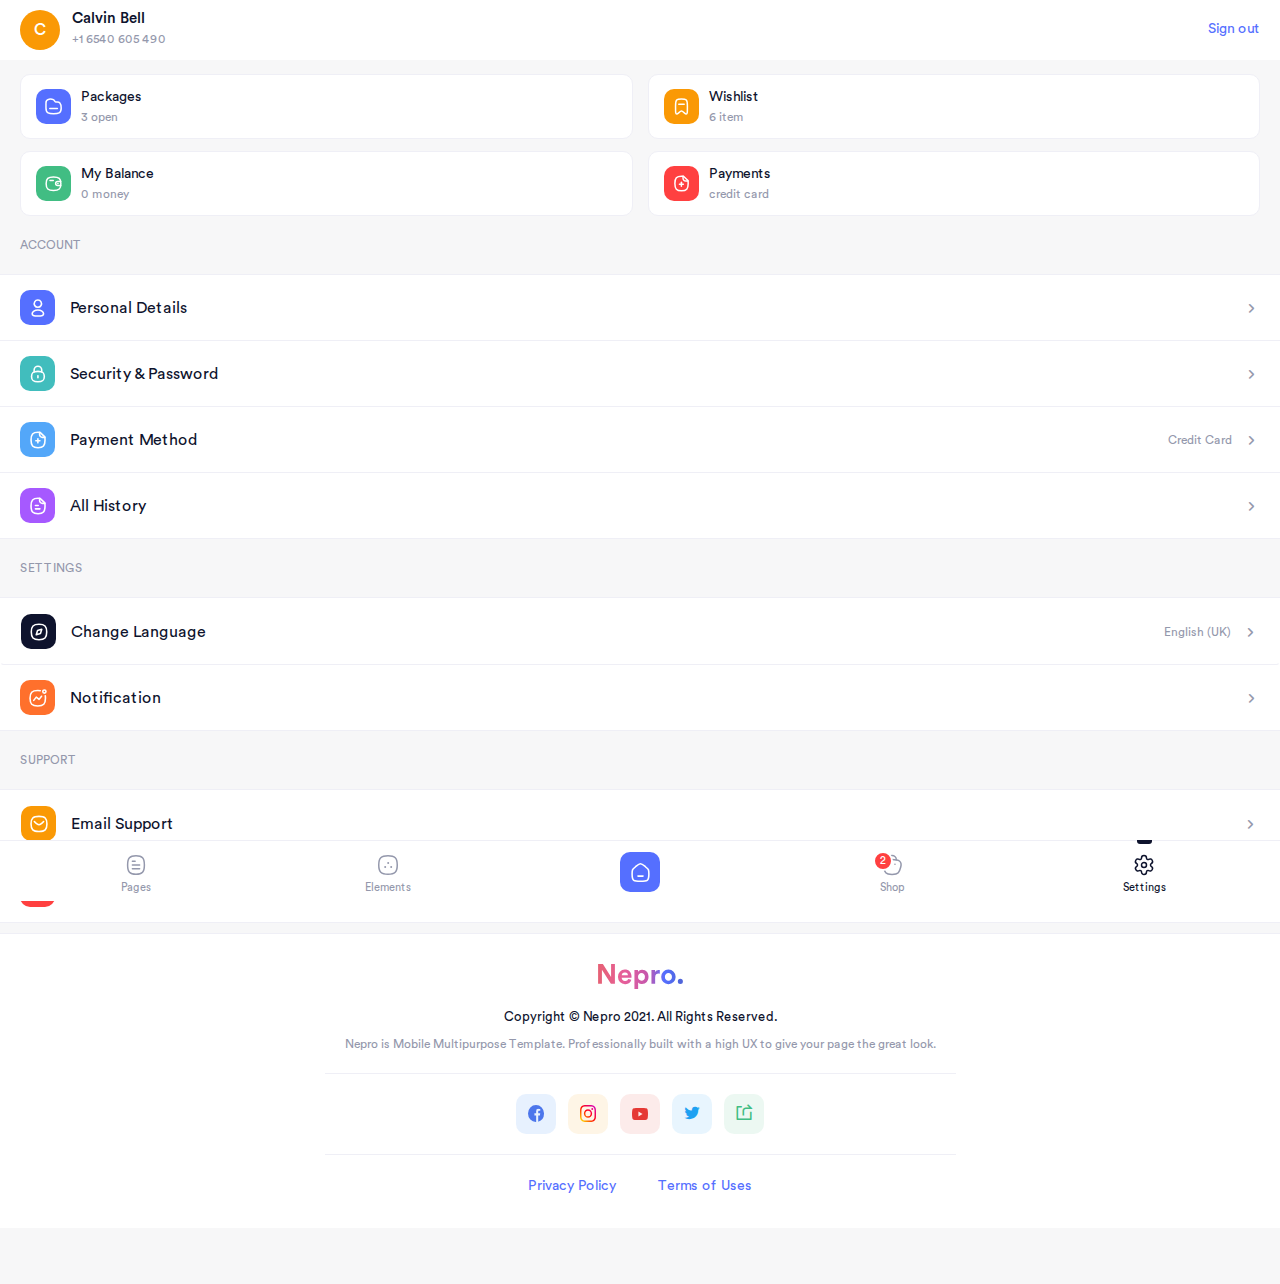
<file: page-profile.html>
<!DOCTYPE html>
<html lang="en">

<head>

    <meta http-equiv="Content-Type" content="text/html; charset=utf-8" />
    <meta name="viewport"
        content="width=device-width, initial-scale=1, minimum-scale=1, maximum-scale=1, viewport-fit=cover" />
    <meta name="apple-mobile-web-app-capable" content="yes" />
    <meta name="apple-mobile-web-app-status-bar-style" content="default">
    <meta name="format-detection" content="telephone=no">

    <meta name="theme-color" content="#ffffff">
    <title>Nepro – The Multipurpose Mobile HTML5 Template</title>
    <meta name="description" content="Nepro – The Multipurpose Mobile HTML5 Template">
    <meta name="keywords"
        content="bootstrap 4, mobile template, 404, chat, about, cordova, phonegap, mobile, html, ecommerce, shopping, store, delivery, wallet, banking, education, jobs, careers, distance learning" />

    <!-- favicon -->
    <link rel="icon" type="image/png" href="assets/img/favicon/32.png" sizes="32x32">
    <link rel="apple-touch-icon" href="assets/img/favicon/favicon192.png">

    <!-- CSS Libraries-->
    <!-- bootstrap v4.6.0 -->
    <link rel="stylesheet" href="assets/css/bootstrap.min.css">
    <!--
        theiconof v3.0
        https://www.theiconof.com/search
     -->
    <link rel="stylesheet" href="assets/css/icons.css">
    <!-- Remix Icon -->
    <link rel="stylesheet" href="assets/css/remixicon.css">
    <!-- Swiper 6.4.11 -->
    <link rel="stylesheet" href="assets/css/swiper-bundle.min.css">
    <!-- Owl Carousel v2.3.4 -->
    <link rel="stylesheet" href="assets/css/owl.carousel.min.css">
    <!-- Custom styles for this template -->
    <link rel="stylesheet" href="assets/css/main.css">
    <!-- normalize.css v8.0.1 -->
    <link rel="stylesheet" href="assets/css/normalize.css">

    <!-- manifest meta -->
    <link rel="manifest" href="_manifest.json" />
</head>


<body class="bg-snow">

    <!-- Start em_loading -->
    <section class="em_loading" id="loaderPage">
        <div class="spinner_flash"></div>
    </section>
    <!-- End. em_loading -->

    <div id="wrapper">
        <div id="content">
            <!-- Start main_haeder -->
            <header class="main_haeder header-sticky multi_item">
                <div class="em_menu_sidebar">
                    <div class="em_profile_user">
                        <div class="media">
                            <a href="page-profile.html">
                                <!-- You can use an image -->
                                <!-- <img class="_imgUser" src="assets/img/person.png" alt=""> -->
                                <div class="letter bg-yellow">
                                    <span>c</span>
                                </div>
                            </a>
                            <div class="media-body">
                                <div class="txt">
                                    <h3>Calvin Bell</h3>
                                    <p>+1 6540 605 490</p>
                                </div>
                            </div>
                        </div>
                    </div>
                </div>
                <div class="em_side_right">
                    <a href="page-signin-email.html"
                        class="link__forgot d-block size-14 color-primary text-decoration-none hover:color-secondary transition-all">
                        Sign out
                    </a>
                </div>
            </header>
            <!-- End.main_haeder -->

            <!-- Start box__dashboard -->
            <section class="box__dashboard">
                <div class="group">
                    <a href="#" class="btn item_link">
                        <div class="icon bg-primary">
                            <svg id="Iconly_Curved_Folder" data-name="Iconly/Curved/Folder"
                                xmlns="http://www.w3.org/2000/svg" width="19" height="19" viewBox="0 0 19 19">
                                <g id="Folder" transform="translate(1.979 1.979)">
                                    <path id="Stroke_1" data-name="Stroke 1" d="M0,.476H7.594"
                                        transform="translate(3.805 9.083)" fill="none" stroke="#fff"
                                        stroke-linecap="round" stroke-linejoin="round" stroke-miterlimit="10"
                                        stroke-width="1.5" />
                                    <path id="Stroke_2" data-name="Stroke 2"
                                        d="M0,4.195A3.755,3.755,0,0,1,2.867.216,6.4,6.4,0,0,1,7.356.6c1.186.639.846,1.583,2.065,2.276s3.18-.348,4.461,1.034C15.223,5.359,15.216,7.581,15.216,9c0,5.38-3.014,5.807-7.608,5.807S0,14.431,0,9Z"
                                        transform="translate(0)" fill="none" stroke="#fff" stroke-linecap="round"
                                        stroke-linejoin="round" stroke-miterlimit="10" stroke-width="1.5" />
                                </g>
                            </svg>
                        </div>
                        <div class="txt">
                            <p>Packages</p>
                            <span>3 open</span>
                        </div>
                    </a>
                    <a href="#" class="btn item_link">
                        <div class="icon bg-yellow">
                            <svg id="Iconly_Curved_Bookmark" data-name="Iconly/Curved/Bookmark"
                                xmlns="http://www.w3.org/2000/svg" width="19" height="19" viewBox="0 0 19 19">
                                <g id="Bookmark" transform="translate(3.563 1.979)">
                                    <path id="Stroke_1" data-name="Stroke 1" d="M0,.5H5.427"
                                        transform="translate(3.2 4.818)" fill="none" stroke="#fff"
                                        stroke-linecap="round" stroke-linejoin="round" stroke-miterlimit="10"
                                        stroke-width="1.5" />
                                    <path id="Stroke_2" data-name="Stroke 2"
                                        d="M5.914,0C.858,0,0,.738,0,6.673c0,6.644-.124,8.369,1.139,8.369s3.325-2.917,4.771-2.917,3.509,2.917,4.771,2.917,1.139-1.724,1.139-8.369C11.825.738,10.97,0,5.914,0Z"
                                        transform="translate(0)" fill="none" stroke="#fff" stroke-linecap="round"
                                        stroke-linejoin="round" stroke-miterlimit="10" stroke-width="1.5" />
                                </g>
                            </svg>
                        </div>
                        <div class="txt">
                            <p>Wishlist</p>
                            <span>6 item</span>
                        </div>
                    </a>
                </div>
                <div class="group">
                    <a href="#" class="btn item_link">
                        <div class="icon bg-green">
                            <svg id="Iconly_Curved_Wallet" data-name="Iconly/Curved/Wallet"
                                xmlns="http://www.w3.org/2000/svg" width="19" height="19" viewBox="0 0 19 19">
                                <g id="Wallet" transform="translate(2.149 2.94)">
                                    <path id="Stroke_1" data-name="Stroke 1"
                                        d="M5.106,4.059H2.029A2.029,2.029,0,0,1,2.029,0H5.082"
                                        transform="translate(9.506 4.619)" fill="none" stroke="#fff"
                                        stroke-linecap="round" stroke-linejoin="round" stroke-miterlimit="10"
                                        stroke-width="1.5" />
                                    <path id="Stroke_3" data-name="Stroke 3" d="M.563.476H.328"
                                        transform="translate(11.318 6.126)" fill="none" stroke="#fff"
                                        stroke-linecap="round" stroke-linejoin="round" stroke-miterlimit="10"
                                        stroke-width="1.5" />
                                    <path id="Stroke_5" data-name="Stroke 5" d="M0,.476H3.214"
                                        transform="translate(3.873 3.031)" fill="none" stroke="#fff"
                                        stroke-linecap="round" stroke-linejoin="round" stroke-miterlimit="10"
                                        stroke-width="1.5" />
                                    <path id="Stroke_7" data-name="Stroke 7"
                                        d="M0,6.76C0,1.69,1.84,0,7.363,0s7.363,1.69,7.363,6.76-1.84,6.76-7.363,6.76S0,11.83,0,6.76Z"
                                        transform="translate(0)" fill="none" stroke="#fff" stroke-linecap="round"
                                        stroke-linejoin="round" stroke-miterlimit="10" stroke-width="1.5" />
                                </g>
                            </svg>

                        </div>
                        <div class="txt">
                            <p>My Balance</p>
                            <span>0 money</span>
                        </div>
                    </a>
                    <a href="#" class="btn item_link">
                        <div class="icon bg-red">
                            <svg id="Iconly_Curved_Paper_Plus" data-name="Iconly/Curved/Paper Plus"
                                xmlns="http://www.w3.org/2000/svg" width="19" height="19" viewBox="0 0 19 19">
                                <g id="Paper_Plus" data-name="Paper Plus" transform="translate(2.89 2.177)">
                                    <path id="Stroke_1" data-name="Stroke 1"
                                        d="M13.07,4.394,8.582.119A14.408,14.408,0,0,0,6.642,0C1.663,0,0,1.837,0,7.323s1.663,7.323,6.642,7.323,6.65-1.829,6.65-7.323A16.661,16.661,0,0,0,13.07,4.394Z"
                                        transform="translate(0)" fill="none" stroke="#fff" stroke-linecap="round"
                                        stroke-linejoin="round" stroke-miterlimit="10" stroke-width="1.5" />
                                    <path id="Stroke_3" data-name="Stroke 3"
                                        d="M0,0V2.107A2.662,2.662,0,0,0,2.663,4.769H5"
                                        transform="translate(8.141 0.065)" fill="none" stroke="#fff"
                                        stroke-linecap="round" stroke-linejoin="round" stroke-miterlimit="10"
                                        stroke-width="1.5" />
                                    <path id="Stroke_5" data-name="Stroke 5" d="M3.879.5H0"
                                        transform="translate(4.562 7.599)" fill="none" stroke="#fff"
                                        stroke-linecap="round" stroke-linejoin="round" stroke-miterlimit="10"
                                        stroke-width="1.5" />
                                    <path id="Stroke_7" data-name="Stroke 7" d="M.5,3.879V0"
                                        transform="translate(6.002 6.16)" fill="none" stroke="#fff"
                                        stroke-linecap="round" stroke-linejoin="round" stroke-miterlimit="10"
                                        stroke-width="1.5" />
                                </g>
                            </svg>
                        </div>
                        <div class="txt">
                            <p>Payments</p>
                            <span>credit card</span>
                        </div>
                    </a>
                </div>
            </section>
            <!-- End. box__dashboard -->

            <section>
                <div class="padding-20">
                    <span class="size-12 text-uppercase color-text d-block">Account</span>
                </div>

                <div class="em__pkLink emBlock__border bg-white border-t-0">
                    <ul class="nav__list mb-0">
                        <li>
                            <a href="page-personal-details.html" class="item-link">
                                <div class="group">
                                    <div class="icon bg-primary">
                                        <svg id="Iconly_Curved_Profile" data-name="Iconly/Curved/Profile"
                                            xmlns="http://www.w3.org/2000/svg" width="19" height="19"
                                            viewBox="0 0 19 19">
                                            <g id="Profile" transform="translate(3.958 1.9)">
                                                <path id="Stroke_1" data-name="Stroke 1"
                                                    d="M5.419,5.779C2.5,5.779,0,5.324,0,3.5S2.48,0,5.419,0c2.923,0,5.419,1.665,5.419,3.487S8.357,5.779,5.419,5.779Z"
                                                    transform="translate(0 9.47)" fill="none" stroke="#fff"
                                                    stroke-linecap="round" stroke-linejoin="round"
                                                    stroke-miterlimit="10" stroke-width="1.5" />
                                                <path id="Stroke_3" data-name="Stroke 3"
                                                    d="M3.473,6.946a3.461,3.461,0,1,0-.024,0Z"
                                                    transform="translate(1.94)" fill="none" stroke="#fff"
                                                    stroke-linecap="round" stroke-linejoin="round"
                                                    stroke-miterlimit="10" stroke-width="1.5" />
                                            </g>
                                        </svg>
                                    </div>
                                    <span class="path__name">Personal Details</span>
                                </div>
                                <div class="group">
                                    <span class="short__name"></span>
                                    <i class="tio-chevron_right -arrwo"></i>
                                </div>
                            </a>
                        </li>
                        <li>
                            <a href="page-password.html" class="item-link">
                                <div class="group">
                                    <div class="icon bg-turquoise">
                                        <svg id="Iconly_Curved_Lock" data-name="Iconly/Curved/Lock"
                                            xmlns="http://www.w3.org/2000/svg" width="19" height="19"
                                            viewBox="0 0 19 19">
                                            <g id="Lock" transform="translate(3.365 2.177)">
                                                <path id="Stroke_1" data-name="Stroke 1"
                                                    d="M7.221,5.267v-1.7A3.611,3.611,0,0,0,0,3.55V5.267"
                                                    transform="translate(2.454 0)" fill="none" stroke="#fff"
                                                    stroke-linecap="round" stroke-linejoin="round"
                                                    stroke-miterlimit="10" stroke-width="1.5" />
                                                <path id="Stroke_3" data-name="Stroke 3" d="M.5,0V1.758"
                                                    transform="translate(5.564 9.03)" fill="none" stroke="#fff"
                                                    stroke-linecap="round" stroke-linejoin="round"
                                                    stroke-miterlimit="10" stroke-width="1.5" />
                                                <path id="Stroke_5" data-name="Stroke 5"
                                                    d="M6.064,0C1.516,0,0,1.241,0,4.965S1.516,9.93,6.064,9.93s6.065-1.241,6.065-4.965S10.612,0,6.064,0Z"
                                                    transform="translate(0 4.809)" fill="none" stroke="#fff"
                                                    stroke-linecap="round" stroke-linejoin="round"
                                                    stroke-miterlimit="10" stroke-width="1.5" />
                                            </g>
                                        </svg>
                                    </div>
                                    <span class="path__name">Security & Password</span>
                                </div>
                                <div class="group">
                                    <span class="short__name"></span>
                                    <i class="tio-chevron_right -arrwo"></i>
                                </div>
                            </a>
                        </li>
                        <li>
                            <a href="page-payment-method.html" class="item-link">
                                <div class="group">
                                    <div class="icon bg-blue">
                                        <svg id="Iconly_Curved_Paper_Plus" data-name="Iconly/Curved/Paper Plus"
                                            xmlns="http://www.w3.org/2000/svg" width="19" height="19"
                                            viewBox="0 0 19 19">
                                            <g id="Paper_Plus" data-name="Paper Plus" transform="translate(2.89 2.177)">
                                                <path id="Stroke_1" data-name="Stroke 1"
                                                    d="M13.07,4.394,8.582.119A14.408,14.408,0,0,0,6.642,0C1.663,0,0,1.837,0,7.323s1.663,7.323,6.642,7.323,6.65-1.829,6.65-7.323A16.661,16.661,0,0,0,13.07,4.394Z"
                                                    transform="translate(0)" fill="none" stroke="#fff"
                                                    stroke-linecap="round" stroke-linejoin="round"
                                                    stroke-miterlimit="10" stroke-width="1.5" />
                                                <path id="Stroke_3" data-name="Stroke 3"
                                                    d="M0,0V2.107A2.662,2.662,0,0,0,2.663,4.769H5"
                                                    transform="translate(8.141 0.065)" fill="none" stroke="#fff"
                                                    stroke-linecap="round" stroke-linejoin="round"
                                                    stroke-miterlimit="10" stroke-width="1.5" />
                                                <path id="Stroke_5" data-name="Stroke 5" d="M3.879.5H0"
                                                    transform="translate(4.562 7.599)" fill="none" stroke="#fff"
                                                    stroke-linecap="round" stroke-linejoin="round"
                                                    stroke-miterlimit="10" stroke-width="1.5" />
                                                <path id="Stroke_7" data-name="Stroke 7" d="M.5,3.879V0"
                                                    transform="translate(6.002 6.16)" fill="none" stroke="#fff"
                                                    stroke-linecap="round" stroke-linejoin="round"
                                                    stroke-miterlimit="10" stroke-width="1.5" />
                                            </g>
                                        </svg>
                                    </div>
                                    <span class="path__name">Payment Method</span>
                                </div>
                                <div class="group">
                                    <span class="short__name">Credit Card</span>
                                    <i class="tio-chevron_right -arrwo"></i>
                                </div>
                            </a>
                        </li>
                        <li>
                            <a href="page-payment-method.html" class="item-link">
                                <div class="group">
                                    <div class="icon bg-purple">
                                        <svg id="Iconly_Curved_Paper" data-name="Iconly/Curved/Paper"
                                            xmlns="http://www.w3.org/2000/svg" width="19" height="19"
                                            viewBox="0 0 19 19">
                                            <g id="Paper" transform="translate(2.889 2.177)">
                                                <path id="Stroke_1" data-name="Stroke 1" d="M4.275.5H0"
                                                    transform="translate(4.161 9.554)" fill="none" stroke="#fff"
                                                    stroke-linecap="round" stroke-linejoin="round"
                                                    stroke-miterlimit="10" stroke-width="1.5" />
                                                <path id="Stroke_2" data-name="Stroke 2" d="M2.657.5H0"
                                                    transform="translate(4.16 6.378)" fill="none" stroke="#fff"
                                                    stroke-linecap="round" stroke-linejoin="round"
                                                    stroke-miterlimit="10" stroke-width="1.5" />
                                                <path id="Stroke_3" data-name="Stroke 3"
                                                    d="M13.07,4.394,8.582.119A14.408,14.408,0,0,0,6.642,0C1.663,0,0,1.837,0,7.323s1.663,7.323,6.642,7.323,6.65-1.829,6.65-7.323A16.661,16.661,0,0,0,13.07,4.394Z"
                                                    transform="translate(0)" fill="none" stroke="#fff"
                                                    stroke-linecap="round" stroke-linejoin="round"
                                                    stroke-miterlimit="10" stroke-width="1.5" />
                                                <path id="Stroke_5" data-name="Stroke 5"
                                                    d="M0,0V2.107A2.662,2.662,0,0,0,2.663,4.769H5"
                                                    transform="translate(8.142 0.065)" fill="none" stroke="#fff"
                                                    stroke-linecap="round" stroke-linejoin="round"
                                                    stroke-miterlimit="10" stroke-width="1.5" />
                                            </g>
                                        </svg>
                                    </div>
                                    <span class="path__name">All History</span>
                                </div>
                                <div class="group">
                                    <span class="short__name"></span>
                                    <i class="tio-chevron_right -arrwo"></i>
                                </div>
                            </a>
                        </li>
                    </ul>
                </div>

                <div class="padding-20">
                    <span class="size-12 text-uppercase color-text d-block">settings</span>
                </div>

                <div class="em__pkLink emBlock__border bg-white border-t-0">
                    <ul class="nav__list mb-0">
                        <li>
                            <button type="button" class="btn item-link" data-toggle="modal" data-target="#mdllLanguage">
                                <div class="group">
                                    <div class="icon bg-secondary">
                                        <svg id="Iconly_Curved_Discovery" data-name="Iconly/Curved/Discovery"
                                            xmlns="http://www.w3.org/2000/svg" width="19" height="19"
                                            viewBox="0 0 19 19">
                                            <g id="Discovery" transform="translate(2.177 2.177)">
                                                <path id="Stroke_1" data-name="Stroke 1"
                                                    d="M0,7.323c0,5.492,1.831,7.323,7.323,7.323s7.323-1.831,7.323-7.323S12.815,0,7.323,0,0,1.831,0,7.323Z"
                                                    transform="translate(0 0)" fill="none" stroke="#fff"
                                                    stroke-linecap="round" stroke-linejoin="round"
                                                    stroke-miterlimit="10" stroke-width="1.5" />
                                                <path id="Stroke_3" data-name="Stroke 3"
                                                    d="M0,5.228,1.246,1.246,5.228,0,3.982,3.981Z"
                                                    transform="translate(4.709 4.709)" fill="none" stroke="#fff"
                                                    stroke-linecap="round" stroke-linejoin="round"
                                                    stroke-miterlimit="10" stroke-width="1.5" />
                                            </g>
                                        </svg>
                                    </div>
                                    <span class="path__name">Change Language</span>
                                </div>
                                <div class="group">
                                    <span class="short__name">English (UK)</span>
                                    <i class="tio-chevron_right -arrwo"></i>
                                </div>
                            </button>
                        </li>
                        <li>
                            <a href="page-notification.html" class="item-link">
                                <div class="group">
                                    <div class="icon bg-orange">
                                        <svg id="Iconly_Curved_Activity" data-name="Iconly/Curved/Activity"
                                            xmlns="http://www.w3.org/2000/svg" width="19" height="19"
                                            viewBox="0 0 19 19">
                                            <g id="Activity" transform="translate(1.939 1.86)">
                                                <path id="Stroke_1" data-name="Stroke 1"
                                                    d="M0,3.95,2.369.871l2.7,2.122L7.391,0"
                                                    transform="translate(3.537 5.949)" fill="none" stroke="#fff"
                                                    stroke-linecap="round" stroke-linejoin="round"
                                                    stroke-miterlimit="10" stroke-width="1.5" />
                                                <path id="Stroke_2" data-name="Stroke 2"
                                                    d="M1.522,0A1.522,1.522,0,1,1,0,1.522,1.521,1.521,0,0,1,1.522,0Z"
                                                    transform="translate(12.109 0)" fill="none" stroke="#fff"
                                                    stroke-linecap="round" stroke-linejoin="round"
                                                    stroke-miterlimit="10" stroke-width="1.5" />
                                                <path id="Stroke_4" data-name="Stroke 4"
                                                    d="M14.492,4.921a16.474,16.474,0,0,1,.154,2.4c0,5.493-1.83,7.323-7.323,7.323S0,12.816,0,7.323,1.831,0,7.323,0A16.57,16.57,0,0,1,9.684.148"
                                                    transform="translate(0 0.557)" fill="none" stroke="#fff"
                                                    stroke-linecap="round" stroke-linejoin="round"
                                                    stroke-miterlimit="10" stroke-width="1.5" />
                                            </g>
                                        </svg>
                                    </div>
                                    <span class="path__name">Notification</span>
                                </div>
                                <div class="group">
                                    <span class="short__name"></span>
                                    <i class="tio-chevron_right -arrwo"></i>
                                </div>
                            </a>
                        </li>

                    </ul>
                </div>

                <div class="padding-20">
                    <span class="size-12 text-uppercase color-text d-block">Support</span>
                </div>

                <div class="em__pkLink emBlock__border bg-white margin-b-10 border-t-0">
                    <ul class="nav__list mb-0">
                        <li>
                            <a href="page-support.html" class="btn item-link">
                                <div class="group">
                                    <div class="icon bg-yellow">
                                        <svg id="Iconly_Curved_Message" data-name="Iconly/Curved/Message"
                                            xmlns="http://www.w3.org/2000/svg" width="19" height="19"
                                            viewBox="0 0 19 19">
                                            <g id="Message" transform="translate(1.941 2.258)">
                                                <path id="Stroke_1" data-name="Stroke 1"
                                                    d="M8.828,0s-2.541,3.05-4.4,3.05S0,0,0,0"
                                                    transform="translate(3.121 4.882)" fill="none" stroke="#fff"
                                                    stroke-linecap="round" stroke-linejoin="round"
                                                    stroke-miterlimit="10" stroke-width="1.5" />
                                                <path id="Stroke_3" data-name="Stroke 3"
                                                    d="M0,7.217C0,1.8,1.885,0,7.54,0s7.54,1.8,7.54,7.217-1.885,7.217-7.54,7.217S0,12.63,0,7.217Z"
                                                    transform="translate(0 0)" fill="none" stroke="#fff"
                                                    stroke-linecap="round" stroke-linejoin="round"
                                                    stroke-miterlimit="10" stroke-width="1.5" />
                                            </g>
                                        </svg>
                                    </div>
                                    <span class="path__name">Email Support</span>
                                </div>
                                <div class="group">
                                    <span class="short__name"></span>
                                    <i class="tio-chevron_right -arrwo"></i>
                                </div>
                            </a>
                        </li>
                        <li>
                            <a href="page-about.html" class="item-link">
                                <div class="group">
                                    <div class="icon bg-red">
                                        <svg id="Iconly_Curved_Info_Square" data-name="Iconly/Curved/Info Square"
                                            xmlns="http://www.w3.org/2000/svg" width="19" height="19"
                                            viewBox="0 0 19 19">
                                            <g id="Info_Square" data-name="Info Square"
                                                transform="translate(2.177 2.177)">
                                                <path id="Stroke_1" data-name="Stroke 1"
                                                    d="M0,7.323C0,1.831,1.831,0,7.323,0s7.323,1.831,7.323,7.323-1.831,7.323-7.323,7.323S0,12.815,0,7.323Z"
                                                    transform="translate(14.646 14.646) rotate(180)" fill="none"
                                                    stroke="#fff" stroke-linecap="round" stroke-linejoin="round"
                                                    stroke-miterlimit="10" stroke-width="1.5" />
                                                <path id="Stroke_3" data-name="Stroke 3" d="M0,0V3.084"
                                                    transform="translate(7.323 10.407) rotate(180)" fill="none"
                                                    stroke="#fff" stroke-linecap="round" stroke-linejoin="round"
                                                    stroke-miterlimit="10" stroke-width="1.5" />
                                                <path id="Stroke_15" data-name="Stroke 15" d="M0,0H.007"
                                                    transform="translate(7.326 4.552) rotate(180)" fill="none"
                                                    stroke="#fff" stroke-linecap="round" stroke-linejoin="round"
                                                    stroke-miterlimit="10" stroke-width="1.5" />
                                            </g>
                                        </svg>
                                    </div>
                                    <span class="path__name">About Nepro.</span>
                                </div>
                                <div class="group">
                                    <span class="short__name"></span>
                                    <i class="tio-chevron_right -arrwo"></i>
                                </div>
                            </a>
                        </li>

                    </ul>
                </div>

            </section>

            <!-- Start emSimple_main_footer -->
            <section
                class="emSimple_main_footer margin-t-10 border-t border-t-solid border-snow bg-white d-flex justify-content-center text-center padding-20">
                <div class="padding-t-10 padding-b-10">
                    <a href="index.html" class="brand_sm margin-b-20 d-block">
                        <img src="assets/img/logo-b.svg" alt="">
                    </a>
                    <h3 class="size-13 weight-400 color-secondary margin-b-10">
                        Copyright © Nepro 2021. All Rights Reserved.
                    </h3>
                    <p class="size-12 color-text margin-b-20">
                        Nepro is Mobile Multipurpose Template. Professionally built with a high UX to give your page
                        the great look.
                    </p>
                    <div class="itemNetworks mt-2 emBlock__border">
                        <a href="#" class="btn facebook">
                            <img src="assets/img/icon/facebook.svg" alt="">
                        </a>
                        <a href="#" class="btn instagram">
                            <img src="assets/img/icon/instagram.svg" alt="">
                        </a>
                        <a href="#" class="btn youtube">
                            <img src="assets/img/icon/youtube.svg" alt="">
                        </a>
                        <a href="#" class="btn twitter">
                            <i class="ri-twitter-fill color-twitter"></i>
                        </a>
                        <button type="button" class="btn share" data-toggle="modal" data-target="#mdllButtons_share">
                            <i class="ri-share-forward-box-line color-green"></i>
                        </button>
                    </div>
                    <div class="link_privacy">
                        <a href="#" class="btn">Privacy Policy</a>
                        <a href="#" class="btn">Terms of Uses</a>
                    </div>
                </div>
            </section>
            <!-- End. emSimple_main_footer -->



        </div>
        <!-- Start em_main_footer -->
        <footer class="em_main_footer ouline_footer with__text">
            <div class="em_body_navigation -active-links">
                <div class="item_link">
                    <a href="app-pages.html" class="btn btn_navLink">
                        <div class="icon_current">
                            <svg id="Iconly_Curved_Document" data-name="Iconly/Curved/Document"
                                xmlns="http://www.w3.org/2000/svg" width="24" height="24" viewBox="0 0 24 24">
                                <g id="Document" transform="translate(3.61 2.75)">
                                    <path id="Stroke_1" data-name="Stroke 1" d="M7.22.5H0"
                                        transform="translate(4.766 12.446)" fill="none" stroke="#9498ac"
                                        stroke-linecap="round" stroke-linejoin="round" stroke-miterlimit="10"
                                        stroke-width="1.5" />
                                    <path id="Stroke_2" data-name="Stroke 2" d="M7.22.5H0"
                                        transform="translate(4.766 8.686)" fill="none" stroke="#9498ac"
                                        stroke-linecap="round" stroke-linejoin="round" stroke-miterlimit="10"
                                        stroke-width="1.5" />
                                    <path id="Stroke_3" data-name="Stroke 3" d="M2.755.5H0"
                                        transform="translate(4.766 4.927)" fill="none" stroke="#9498ac"
                                        stroke-linecap="round" stroke-linejoin="round" stroke-miterlimit="10"
                                        stroke-width="1.5" />
                                    <path id="Stroke_4" data-name="Stroke 4"
                                        d="M0,9.25c0,6.937,2.1,9.25,8.391,9.25s8.391-2.313,8.391-9.25S14.685,0,8.391,0,0,2.313,0,9.25Z"
                                        transform="translate(0)" fill="none" stroke="#9498ac" stroke-linecap="round"
                                        stroke-linejoin="round" stroke-miterlimit="10" stroke-width="1.5" />
                                </g>
                            </svg>
                        </div>
                        <div class="txt__tile">Pages</div>
                    </a>
                </div>
                <div class="item_link">
                    <a href="app-components.html" class="btn btn_navLink">
                        <div class="icon_current">
                            <svg id="Iconly_Curved_More_Circle" data-name="Iconly/Curved/More Circle"
                                xmlns="http://www.w3.org/2000/svg" width="24" height="24" viewBox="0 0 24 24">
                                <g id="More_Circle" data-name="More Circle" transform="translate(2 2)">
                                    <path id="Stroke_4" data-name="Stroke 4"
                                        d="M0,9.25C0,2.313,2.313,0,9.25,0S18.5,2.313,18.5,9.25,16.187,18.5,9.25,18.5,0,16.187,0,9.25Z"
                                        transform="translate(0.75 0.75)" fill="none" stroke="#9498ac"
                                        stroke-linecap="round" stroke-linejoin="round" stroke-miterlimit="10"
                                        stroke-width="1.5" />
                                    <path id="Stroke_11" data-name="Stroke 11" d="M.5.5H.5"
                                        transform="translate(12.709 11.4)" fill="none" stroke="#9498ac"
                                        stroke-linecap="round" stroke-linejoin="round" stroke-miterlimit="10"
                                        stroke-width="2" />
                                    <path id="Stroke_13" data-name="Stroke 13" d="M.5.5H.5"
                                        transform="translate(9.709 7.4)" fill="none" stroke="#9498ac"
                                        stroke-linecap="round" stroke-linejoin="round" stroke-miterlimit="10"
                                        stroke-width="2" />
                                    <path id="Stroke_15" data-name="Stroke 15" d="M.5.5H.5"
                                        transform="translate(6.7 11.4)" fill="none" stroke="#9498ac"
                                        stroke-linecap="round" stroke-linejoin="round" stroke-miterlimit="10"
                                        stroke-width="2" />
                                </g>
                            </svg>
                        </div>

                        <div class="txt__tile">Elements</div>
                    </a>
                </div>
                <div class="item_link">
                    <a href="index.html" class="btn btn_navLink without_active">
                        <button type="button" class="btn btnCircle_default rounded-10">
                            <svg id="Iconly_Curved_Home" data-name="Iconly/Curved/Home"
                                xmlns="http://www.w3.org/2000/svg" width="20" height="20" viewBox="0 0 20 20">
                                <g id="Home" transform="translate(2 1.667)">
                                    <path id="Stroke_1" data-name="Stroke 1" d="M0,.5H4.846"
                                        transform="translate(5.566 11.28)" fill="none" stroke="#fff"
                                        stroke-linecap="round" stroke-linejoin="round" stroke-miterlimit="10"
                                        stroke-width="1.5" />
                                    <path id="Stroke_2" data-name="Stroke 2"
                                        d="M0,9.761C0,5.068.512,5.4,3.266,2.842,4.471,1.872,6.346,0,7.965,0S11.5,1.862,12.712,2.842c2.754,2.554,3.265,2.227,3.265,6.919,0,6.906-1.633,6.906-7.988,6.906S0,16.667,0,9.761Z"
                                        transform="translate(0)" fill="none" stroke="#fff" stroke-linecap="round"
                                        stroke-linejoin="round" stroke-miterlimit="10" stroke-width="1.5" />
                                </g>
                            </svg>

                        </button>
                    </a>
                </div>
                <div class="item_link">
                    <a href="page-products-fullwidth.html" class="btn btn_navLink">
                        <div class="icon_current">
                            <svg id="Iconly_Curved_Bag" data-name="Iconly/Curved/Bag" xmlns="http://www.w3.org/2000/svg"
                                width="24" height="24" viewBox="0 0 24 24">
                                <g id="Bag" transform="translate(2.95 2.55)">
                                    <path id="Stroke_1" data-name="Stroke 1" d="M8.659,4.32A4.33,4.33,0,0,0,0,4.3V4.32"
                                        transform="translate(4.755 0)" fill="none" stroke="#9498ac"
                                        stroke-linecap="round" stroke-linejoin="round" stroke-miterlimit="10"
                                        stroke-width="1.5" />
                                    <path id="Stroke_3" data-name="Stroke 3" d="M.523.5H.477"
                                        transform="translate(11.5 8.324)" fill="none" stroke="#9498ac"
                                        stroke-linecap="round" stroke-linejoin="round" stroke-miterlimit="10"
                                        stroke-width="1.5" />
                                    <path id="Stroke_5" data-name="Stroke 5" d="M.523.5H.477"
                                        transform="translate(5.669 8.324)" fill="none" stroke="#9498ac"
                                        stroke-linecap="round" stroke-linejoin="round" stroke-miterlimit="10"
                                        stroke-width="1.5" />
                                    <path id="Stroke_7" data-name="Stroke 7"
                                        d="M9.084,14.934c-6.508,0-7.257-2.05-8.718-7.467C-1.1,2.033,1.841,0,9.084,0S19.268,2.033,17.8,7.467C16.341,12.884,15.592,14.934,9.084,14.934Z"
                                        transform="translate(0 4.006)" fill="none" stroke="#9498ac"
                                        stroke-linecap="round" stroke-linejoin="round" stroke-miterlimit="10"
                                        stroke-width="1.5" />
                                </g>
                            </svg>
                        </div>
                        <div class="items_basket_circle">2</div>
                        <div class="txt__tile">Shop</div>
                    </a>
                </div>
                <div class="item_link">
                    <a href="page-profile.html" class="btn btn_navLink">
                        <div class="icon_current">
                            <svg id="Iconly_Curved_Setting" data-name="Iconly/Curved/Setting"
                                xmlns="http://www.w3.org/2000/svg" width="24" height="24" viewBox="0 0 24 24">
                                <g id="Setting" transform="translate(3.5 2.5)">
                                    <path id="Stroke_1" data-name="Stroke 1"
                                        d="M2.5,0A2.5,2.5,0,1,1,0,2.5,2.5,2.5,0,0,1,2.5,0Z" transform="translate(6 7)"
                                        fill="none" stroke="#9498ac" stroke-linecap="round" stroke-linejoin="round"
                                        stroke-miterlimit="10" stroke-width="1.5" />
                                    <path id="Stroke_3" data-name="Stroke 3"
                                        d="M16.668,4.75h0a2.464,2.464,0,0,0-3.379-.912,1.543,1.543,0,0,1-2.314-1.346A2.484,2.484,0,0,0,8.5,0h0A2.484,2.484,0,0,0,6.025,2.492,1.543,1.543,0,0,1,3.712,3.839a2.465,2.465,0,0,0-3.38.912,2.5,2.5,0,0,0,.906,3.4,1.56,1.56,0,0,1,0,2.692,2.5,2.5,0,0,0-.906,3.4,2.465,2.465,0,0,0,3.379.913h0a1.542,1.542,0,0,1,2.313,1.345h0A2.484,2.484,0,0,0,8.5,19h0a2.484,2.484,0,0,0,2.474-2.492h0a1.543,1.543,0,0,1,2.314-1.345,2.465,2.465,0,0,0,3.379-.913,2.5,2.5,0,0,0-.905-3.4h0a1.56,1.56,0,0,1,0-2.692A2.5,2.5,0,0,0,16.668,4.75Z"
                                        fill="none" stroke="#9498ac" stroke-linecap="round" stroke-linejoin="round"
                                        stroke-miterlimit="10" stroke-width="1.5" />
                                </g>
                            </svg>

                        </div>

                        <div class="txt__tile">Settings</div>
                    </a>
                </div>
            </div>
        </footer>
        <!-- End. em_main_footer -->

        <!-- Start searchMenu__hdr -->
        <section class="searchMenu__hdr">
            <form>
                <div class="form-group">
                    <div class="input_group">
                        <input type="search" class="form-control" placeholder="type something here...">
                        <i class="ri-search-2-line icon_serach"></i>
                    </div>
                </div>
            </form>
            <button type="button" class="btn btn_meunSearch -close __removeMenu">
                <i class="tio-clear"></i>
            </button>
        </section>
        <!-- End. searchMenu__hdr -->


        <!-- Modal Buttons Share -->
        <div class="modal transition-bottom -inside screenFull defaultModal mdlladd__rate fade" id="mdllButtons_share"
            tabindex="-1" aria-labelledby="exampleModalLabel" aria-hidden="true">
            <div class="modal-dialog">
                <div class="modal-content rounded-15">

                    <div class="modal-body rounded-15 p-0">
                        <div class="emBK__buttonsShare icon__share padding-20">
                            <button type="button" class="btn" data-sharer="facebook" data-hashtag="hashtag"
                                data-url="https://orinostudio.com/nepro/">
                                <div class="icon bg-facebook rounded-10">
                                    <i class="tio-facebook_square"></i>
                                </div>
                            </button>
                            <button type="button" class="btn" data-sharer="telegram" data-title="Checkout Nepro!"
                                data-url="https://orinostudio.com/nepro/" data-to="+44555-5555">
                                <div class="icon bg-telegram rounded-10">
                                    <i class="tio-telegram"></i>
                                </div>
                            </button>
                            <button type="button" class="btn" data-sharer="skype"
                                data-url="https://orinostudio.com/nepro/" data-title="Checkout Nepro!">
                                <div class="icon bg-skype rounded-10">
                                    <i class="tio-skype"></i>
                                </div>
                            </button>
                            <button type="button" class="btn" data-sharer="linkedin"
                                data-url="https://orinostudio.com/nepro/">
                                <div class="icon bg-linkedin rounded-10">
                                    <i class="tio-linkedin_square"></i>
                                </div>
                            </button>
                            <button type="button" class="btn" data-sharer="twitter" data-title="Checkout Nepro!"
                                data-hashtags="pwa, Nepro, template, mobile, app, shopping, ecommerce"
                                data-url="https://orinostudio.com/nepro/">
                                <div class="icon bg-twitter rounded-10">
                                    <i class="tio-twitter"></i>
                                </div>
                            </button>
                            <button type="button" class="btn" data-sharer="whatsapp" data-title="Checkout Nepro!"
                                data-url="https://orinostudio.com/nepro/">
                                <div class="icon bg-whatsapp rounded-10">
                                    <i class="tio-whatsapp_outlined"></i>
                                </div>
                            </button>
                        </div>

                    </div>
                </div>
            </div>
        </div>

        <!-- Modal Content -->
        <div class="modal transition-bottom screenFull defaultModal modal__language fade" id="mdllLanguage"
            tabindex="-1" aria-labelledby="exampleModalLabel" aria-hidden="true">
            <div class="modal-dialog modal-dialog-scrollable">
                <div class="modal-content">
                    <div class="modal-header border-0 padding-l-20 padding-r-20 justify-content-center">
                        <div class="itemProduct_sm">
                            <h1 class="size-15 weight-400 color-comment m-0">Select language</h1>
                        </div>
                        <!-- <div class="absolute right-0 padding-r-20">
                            <button type="button" class="close" data-dismiss="modal" aria-label="Close">
                                <i class="tio-clear"></i>
                            </button>
                        </div> -->
                    </div>
                    <div class="modal-body p-0">
                        <!-- Start emPage__language -->
                        <div class="emPage__language em__signTypeOne pb-0">
                            <div class="itemSingle">
                                <div class="item selected">
                                    <div class="txt">
                                        <h2>English (United Kindom)</h2>
                                        <p>English</p>
                                    </div>
                                </div>
                                <div class="item">
                                    <div class="txt">
                                        <h2>English (United State)</h2>
                                        <p>English</p>
                                    </div>
                                </div>
                                <div class="item">
                                    <div class="txt">
                                        <h2>Arabic</h2>
                                        <p>العربية</p>
                                    </div>
                                </div>
                                <div class="item">
                                    <div class="txt">
                                        <h2>Chinese (China)</h2>
                                        <p>中国 (中国)</p>
                                    </div>
                                </div>
                                <div class="item">
                                    <div class="txt">
                                        <h2>Chinese (Hong Kong)</h2>
                                        <p>中国 (中国)</p>
                                    </div>
                                </div>
                                <div class="item">
                                    <div class="txt">
                                        <h2>Chinese (Taiwan)</h2>
                                        <p>中国 (中国)</p>
                                    </div>
                                </div>

                                <div class="item">
                                    <div class="txt">
                                        <h2>Danish</h2>
                                        <p>dansk</p>
                                    </div>
                                </div>
                                <div class="item">
                                    <div class="txt">
                                        <h2>Dutch</h2>
                                        <p>Nederland</p>
                                    </div>
                                </div>
                            </div>

                        </div>
                        <!-- End. emPage__language -->
                    </div>
                    <div class="modal-footer d-block border-none env-pb">
                        <div class="em__footer text-center d-flex justify-content-center">
                            <a href="app-pages.html" class="btn bg-primary rounded-pill btn__default">
                                <span class="color-white">Save Language</span>
                                <div class="icon rounded-circle">
                                    <i class="tio-chevron_right"></i>
                                </div>
                            </a>
                        </div>

                    </div>
                </div>
            </div>
        </div>

    </div>

    <!-- jquery -->
    <script src="assets/js/jquery-3.6.0.js"></script>
    <!-- popper.min.js 1.16.1 -->
    <script src="assets/js/popper.min.js"></script>
    <!-- bootstrap.js v4.6.0 -->
    <script src="assets/js/bootstrap.min.js"></script>

    <!-- Owl Carousel v2.3.4 -->
    <script src="assets/js/vendor/owl.carousel.min.js"></script>
    <!-- Swiper 6.4.11 -->
    <script src="assets/js/vendor/swiper-bundle.min.js"></script>
    <!-- sharer 0.4.0 -->
    <script src="assets/js/vendor/sharer.js"></script>
    <!-- short-and-sweet v1.0.2 - Accessible character counter for input elements -->
    <script src="assets/js/vendor/short-and-sweet.min.js"></script>
    <!-- jquery knob -->
    <script src="assets/js/vendor/jquery.knob.min.js"></script>
    <!-- main.js -->
    <script src="assets/js/main.js" defer></script>
    <!-- PWA app service registration and works js -->
    <script src="assets/js/pwa-services.js"></script>
</body>

</html>
</file>
<file: assets/css/icons.css>
@font-face {
  font-family: "The-Icon-of";
  src: url("../fonts/The-Icon-of.eot?2kauo3");
  src: url("../fonts/The-Icon-of.eot?2kauo3#iefix") format("embedded-opentype"),
    url("../fonts/The-Icon-of.ttf?2kauo3") format("truetype"),
    url("../fonts/The-Icon-of.woff?2kauo3") format("woff"),
    url("../fonts/The-Icon-of.svg?2kauo3#The-Icon-of") format("svg");
  font-weight: normal;
  font-style: normal;
  font-display: block;
}

[class^="tio-"],
[class*=" tio-"] {
  /* use !important to prevent issues with browser extensions that change fonts */
  font-family: "The-Icon-of" !important;
  speak: none;
  font-style: normal;
  font-weight: normal;
  font-variant: normal;
  text-transform: none;
  line-height: 1;

  /* Enable Ligatures ================ */
  letter-spacing: 0;
  -webkit-font-feature-settings: "liga";
  -moz-font-feature-settings: "liga=1";
  -moz-font-feature-settings: "liga";
  -ms-font-feature-settings: "liga" 1;
  font-feature-settings: "liga";
  -webkit-font-variant-ligatures: discretionary-ligatures;
  font-variant-ligatures: discretionary-ligatures;

  /* Better Font Rendering =========== */
  -webkit-font-smoothing: antialiased;
  -moz-osx-font-smoothing: grayscale;
}

.tio-add_circle_outlined:before {
  content: "\e900";
}
.tio-add_circle:before {
  content: "\e901";
}
.tio-add_square_outlined:before {
  content: "\e902";
}
.tio-add_square:before {
  content: "\e903";
}
.tio-add:before {
  content: "\e904";
}
.tio-appointment_cancelled:before {
  content: "\e905";
}
.tio-appointment:before {
  content: "\e906";
}
.tio-archive:before {
  content: "\e907";
}
.tio-autorenew:before {
  content: "\e908";
}
.tio-block_ads:before {
  content: "\e909";
}
.tio-bookmark_outlined:before {
  content: "\e90a";
}
.tio-bookmark:before {
  content: "\e90b";
}
.tio-bookmarks_outlined:before {
  content: "\e90c";
}
.tio-bookmarks:before {
  content: "\e90d";
}
.tio-browser_window:before {
  content: "\e90e";
}
.tio-browser_windows:before {
  content: "\e90f";
}
.tio-cached:before {
  content: "\e910";
}
.tio-calendar_month:before {
  content: "\e911";
}
.tio-calendar_note:before {
  content: "\e912";
}
.tio-calendar:before {
  content: "\e913";
}
.tio-carousel_horizontal_outlined:before {
  content: "\e914";
}
.tio-carousel_horizontal:before {
  content: "\e915";
}
.tio-carousel_vertical_outlined:before {
  content: "\e916";
}
.tio-carousel_vertical:before {
  content: "\e917";
}
.tio-checkmark_circle_outlined:before {
  content: "\e918";
}
.tio-checkmark_circle:before {
  content: "\e919";
}
.tio-checkmark_square_outlined:before {
  content: "\e91a";
}
.tio-checkmark_square:before {
  content: "\e91b";
}
.tio-clear_circle_outlined:before {
  content: "\e91c";
}
.tio-clear_circle:before {
  content: "\e91d";
}
.tio-clear_square_outlined:before {
  content: "\e91e";
}
.tio-clear_square:before {
  content: "\e91f";
}
.tio-clear:before {
  content: "\e920";
}
.tio-column_view_outlined:before {
  content: "\e921";
}
.tio-column_view:before {
  content: "\e922";
}
.tio-command_outlined:before {
  content: "\e923";
}
.tio-command:before {
  content: "\e924";
}
.tio-date_range:before {
  content: "\e925";
}
.tio-done:before {
  content: "\e926";
}
.tio-drag:before {
  content: "\e927";
}
.tio-eject_circle_outlined:before {
  content: "\e928";
}
.tio-eject_circle:before {
  content: "\e929";
}
.tio-eject:before {
  content: "\e92a";
}
.tio-event:before {
  content: "\e92b";
}
.tio-exit_fullscreen_1_1:before {
  content: "\e92c";
}
.tio-exit_fullscreen_4_3:before {
  content: "\e92d";
}
.tio-exit_fullscreen_16_9:before {
  content: "\e92e";
}
.tio-find_replace:before {
  content: "\e92f";
}
.tio-first_page:before {
  content: "\e930";
}
.tio-hashtag:before {
  content: "\e931";
}
.tio-heart_outlined:before {
  content: "\e932";
}
.tio-heart:before {
  content: "\e933";
}
.tio-help_outlined:before {
  content: "\e934";
}
.tio-help:before {
  content: "\e935";
}
.tio-history:before {
  content: "\e936";
}
.tio-incognito:before {
  content: "\e937";
}
.tio-info_outined:before {
  content: "\e938";
}
.tio-info:before {
  content: "\e939";
}
.tio-key:before {
  content: "\e93a";
}
.tio-label_important:before {
  content: "\e93b";
}
.tio-label_off:before {
  content: "\e93c";
}
.tio-label_outlined:before {
  content: "\e93d";
}
.tio-label:before {
  content: "\e93e";
}
.tio-labels_outlined:before {
  content: "\e93f";
}
.tio-labels:before {
  content: "\e940";
}
.tio-last_page:before {
  content: "\e941";
}
.tio-layout:before {
  content: "\e942";
}
.tio-move_page:before {
  content: "\e943";
}
.tio-multi_direction_diagonal:before {
  content: "\e944";
}
.tio-multi_direction:before {
  content: "\e945";
}
.tio-notebook_bookmarked:before {
  content: "\e946";
}
.tio-notice_outlined:before {
  content: "\e947";
}
.tio-notice:before {
  content: "\e948";
}
.tio-open_in_new:before {
  content: "\e949";
}
.tio-pages_outlined:before {
  content: "\e94a";
}
.tio-pages:before {
  content: "\e94b";
}
.tio-publish:before {
  content: "\e94c";
}
.tio-record_screen:before {
  content: "\e94d";
}
.tio-refresh:before {
  content: "\e94e";
}
.tio-remaining_time:before {
  content: "\e94f";
}
.tio-remove_circle_outlined:before {
  content: "\e950";
}
.tio-remove_circle:before {
  content: "\e951";
}
.tio-remove_square_outlined:before {
  content: "\e952";
}
.tio-remove_square:before {
  content: "\e953";
}
.tio-remove:before {
  content: "\e954";
}
.tio-restore:before {
  content: "\e955";
}
.tio-search:before {
  content: "\e956";
}
.tio-settings_back:before {
  content: "\e957";
}
.tio-shopping_basket_add:before {
  content: "\e958";
}
.tio-shopping_basket_clear:before {
  content: "\e959";
}
.tio-shopping_basket_outlined:before {
  content: "\e95a";
}
.tio-shopping_basket_remove:before {
  content: "\e95b";
}
.tio-shopping_basket:before {
  content: "\e95c";
}
.tio-shopping_cart_add:before {
  content: "\e95d";
}
.tio-shopping_cart_off:before {
  content: "\e95e";
}
.tio-shopping_cart_outlined:before {
  content: "\e95f";
}
.tio-shopping_cart_remove:before {
  content: "\e960";
}
.tio-shopping_cart:before {
  content: "\e961";
}
.tio-snooze_notification:before {
  content: "\e962";
}
.tio-snooze:before {
  content: "\e963";
}
.tio-sort:before {
  content: "\e964";
}
.tio-star_half:before {
  content: "\e965";
}
.tio-star_outlined:before {
  content: "\e966";
}
.tio-star:before {
  content: "\e967";
}
.tio-subscribe:before {
  content: "\e968";
}
.tio-support:before {
  content: "\e969";
}
.tio-sync_off:before {
  content: "\e96a";
}
.tio-sync:before {
  content: "\e96b";
}
.tio-tab:before {
  content: "\e96c";
}
.tio-tabs:before {
  content: "\e96d";
}
.tio-time_20_s:before {
  content: "\e96e";
}
.tio-time_30_s:before {
  content: "\e96f";
}
.tio-time_40_s:before {
  content: "\e970";
}
.tio-time:before {
  content: "\e971";
}
.tio-timer_20_s:before {
  content: "\e972";
}
.tio-timer_30_s:before {
  content: "\e973";
}
.tio-timer_40_s:before {
  content: "\e974";
}
.tio-timer_off:before {
  content: "\e975";
}
.tio-timer:before {
  content: "\e976";
}
.tio-turn_off:before {
  content: "\e977";
}
.tio-unarchive:before {
  content: "\e978";
}
.tio-update:before {
  content: "\e979";
}
.tio-vibrations_off:before {
  content: "\e97a";
}
.tio-vibrations:before {
  content: "\e97b";
}
.tio-watch_later:before {
  content: "\e97c";
}
.tio-youtube_search:before {
  content: "\e97d";
}
.tio-battery_alert:before {
  content: "\e97e";
}
.tio-error_outlined:before {
  content: "\e97f";
}
.tio-error:before {
  content: "\e980";
}
.tio-message_failed_outlined:before {
  content: "\e981";
}
.tio-message_failed:before {
  content: "\e982";
}
.tio-new_release_outlined:before {
  content: "\e983";
}
.tio-new_release:before {
  content: "\e984";
}
.tio-notification_add:before {
  content: "\e985";
}
.tio-notifications_alert:before {
  content: "\e986";
}
.tio-notifications_off:before {
  content: "\e987";
}
.tio-notifications_on_outlined:before {
  content: "\e988";
}
.tio-notifications_on:before {
  content: "\e989";
}
.tio-notifications_outlined:before {
  content: "\e98a";
}
.tio-notifications:before {
  content: "\e98b";
}
.tio-report_outlined:before {
  content: "\e98c";
}
.tio-report:before {
  content: "\e98d";
}
.tio-security_warning_outlined:before {
  content: "\e98e";
}
.tio-security_warning:before {
  content: "\e98f";
}
.tio-warning_outlined:before {
  content: "\e990";
}
.tio-warning:before {
  content: "\e991";
}
.tio-arrow_backward:before {
  content: "\e992";
}
.tio-arrow_doublesided_horizontal:before {
  content: "\e993";
}
.tio-arrow_doublesided_vertical:before {
  content: "\e994";
}
.tio-arrow_downward:before {
  content: "\e995";
}
.tio-arrow_drop_down_circle_outlined:before {
  content: "\e996";
}
.tio-arrow_drop_down_circle:before {
  content: "\e997";
}
.tio-arrow_drop_up_circle_outlined:before {
  content: "\e998";
}
.tio-arrow_drop_up_circle:before {
  content: "\e999";
}
.tio-arrow_forward:before {
  content: "\e99a";
}
.tio-arrow_large_backward_outlined:before {
  content: "\e99b";
}
.tio-arrow_large_backward:before {
  content: "\e99c";
}
.tio-arrow_large_downward_outlined:before {
  content: "\e99d";
}
.tio-arrow_large_downward:before {
  content: "\e99e";
}
.tio-arrow_large_forward_outlined:before {
  content: "\e99f";
}
.tio-arrow_large_forward:before {
  content: "\e9a0";
}
.tio-arrow_large_upward_outlined:before {
  content: "\e9a1";
}
.tio-arrow_large_upward:before {
  content: "\e9a2";
}
.tio-arrow_left_circle_outlined:before {
  content: "\e9a3";
}
.tio-arrow_left_circle:before {
  content: "\e9a4";
}
.tio-arrow_long_down:before {
  content: "\e9a5";
}
.tio-arrow_long_left:before {
  content: "\e9a6";
}
.tio-arrow_long_right:before {
  content: "\e9a7";
}
.tio-arrow_long_up:before {
  content: "\e9a8";
}
.tio-arrow_right_circle_outlined:before {
  content: "\e9a9";
}
.tio-arrow_right_circle:before {
  content: "\e9aa";
}
.tio-arrow_upward:before {
  content: "\e9ab";
}
.tio-back_ui:before {
  content: "\e9ac";
}
.tio-caret_down:before {
  content: "\e9ad";
}
.tio-caret_left:before {
  content: "\e9ae";
}
.tio-caret_right:before {
  content: "\e9af";
}
.tio-caret_up:before {
  content: "\e9b0";
}
.tio-chevron_down:before {
  content: "\e9b1";
}
.tio-chevron_left:before {
  content: "\e9b2";
}
.tio-chevron_right:before {
  content: "\e9b3";
}
.tio-chevron_up:before {
  content: "\e9b4";
}
.tio-collapse_all:before {
  content: "\e9b5";
}
.tio-double_caret_horizontal:before {
  content: "\e9b6";
}
.tio-double_caret_vertical:before {
  content: "\e9b7";
}
.tio-down_ui:before {
  content: "\e9b8";
}
.tio-expand_all:before {
  content: "\e9b9";
}
.tio-next_ui:before {
  content: "\e9ba";
}
.tio-pull_right_left:before {
  content: "\e9bb";
}
.tio-subdirectory_left:before {
  content: "\e9bc";
}
.tio-subdirectory_right:before {
  content: "\e9bd";
}
.tio-up_ui:before {
  content: "\e9be";
}
.tio-fast_forward:before {
  content: "\e9bf";
}
.tio-fast_rewind:before {
  content: "\e9c0";
}
.tio-forward:before {
  content: "\e9c1";
}
.tio-mic_off_outlined:before {
  content: "\e9c2";
}
.tio-mic_off:before {
  content: "\e9c3";
}
.tio-mic_outlined:before {
  content: "\e9c4";
}
.tio-mic:before {
  content: "\e9c5";
}
.tio-music_off:before {
  content: "\e9c6";
}
.tio-music:before {
  content: "\e9c7";
}
.tio-pause_circle_outlined:before {
  content: "\e9c8";
}
.tio-pause_circle:before {
  content: "\e9c9";
}
.tio-pause:before {
  content: "\e9ca";
}
.tio-play_circle_outlined:before {
  content: "\e9cb";
}
.tio-play_circle:before {
  content: "\e9cc";
}
.tio-play_outlined:before {
  content: "\e9cd";
}
.tio-play:before {
  content: "\e9ce";
}
.tio-record_outlined:before {
  content: "\e9cf";
}
.tio-record_voice_outlined:before {
  content: "\e9d0";
}
.tio-record_voice:before {
  content: "\e9d1";
}
.tio-record:before {
  content: "\e9d2";
}
.tio-repeat:before {
  content: "\e9d3";
}
.tio-replay:before {
  content: "\e9d4";
}
.tio-shuffle:before {
  content: "\e9d5";
}
.tio-skip_back:before {
  content: "\e9d6";
}
.tio-skip_forward:before {
  content: "\e9d7";
}
.tio-skip_next:before {
  content: "\e9d8";
}
.tio-skip_previous:before {
  content: "\e9d9";
}
.tio-skip:before {
  content: "\e9da";
}
.tio-stop_circle_outlined:before {
  content: "\e9db";
}
.tio-stop_circle:before {
  content: "\e9dc";
}
.tio-stop_outlined:before {
  content: "\e9dd";
}
.tio-stop:before {
  content: "\e9de";
}
.tio-tune_horizontal:before {
  content: "\e9df";
}
.tio-tune_vertical:before {
  content: "\e9e0";
}
.tio-tune:before {
  content: "\e9e1";
}
.tio-voice_line:before {
  content: "\e9e2";
}
.tio-voice:before {
  content: "\e9e3";
}
.tio-volume_down:before {
  content: "\e9e4";
}
.tio-volume_low:before {
  content: "\e9e5";
}
.tio-volume_minus:before {
  content: "\e9e6";
}
.tio-volume_mute:before {
  content: "\e9e7";
}
.tio-volume_off:before {
  content: "\e9e8";
}
.tio-volume_plus:before {
  content: "\e9e9";
}
.tio-volume_up:before {
  content: "\e9ea";
}
.tio-adaptive_lighting:before {
  content: "\e9eb";
}
.tio-airbag_deactivated:before {
  content: "\e9ec";
}
.tio-airbag_warning:before {
  content: "\e9ed";
}
.tio-alternator_warning_outlined:before {
  content: "\e9ee";
}
.tio-alternator_warning:before {
  content: "\e9ef";
}
.tio-bonnet_open:before {
  content: "\e9f0";
}
.tio-boot_open:before {
  content: "\e9f1";
}
.tio-brake_pad_warning:before {
  content: "\e9f2";
}
.tio-cruise_control_on:before {
  content: "\e9f3";
}
.tio-dipped_beam_headlights:before {
  content: "\e9f4";
}
.tio-direction_indicators:before {
  content: "\e9f5";
}
.tio-door_open:before {
  content: "\e9f6";
}
.tio-engine_warning_outlined:before {
  content: "\e9f7";
}
.tio-engine_warning:before {
  content: "\e9f8";
}
.tio-exterior_light_fault:before {
  content: "\e9f9";
}
.tio-fog_light_front:before {
  content: "\e9fa";
}
.tio-fog_light_rear:before {
  content: "\e9fb";
}
.tio-glow_plug_warning:before {
  content: "\e9fc";
}
.tio-handbrake_warning:before {
  content: "\e9fd";
}
.tio-hazard_warning:before {
  content: "\e9fe";
}
.tio-main_beam_headlights:before {
  content: "\e9ff";
}
.tio-oil_pressure_low_outlined:before {
  content: "\ea00";
}
.tio-oil_pressure_low:before {
  content: "\ea01";
}
.tio-parking_brake_light:before {
  content: "\ea02";
}
.tio-rain_sensor:before {
  content: "\ea03";
}
.tio-rear_window_defrost:before {
  content: "\ea04";
}
.tio-recirculation:before {
  content: "\ea05";
}
.tio-seatbelt_not_on:before {
  content: "\ea06";
}
.tio-sidelight_indicator:before {
  content: "\ea07";
}
.tio-sidelight_information:before {
  content: "\ea08";
}
.tio-stability_control_off:before {
  content: "\ea09";
}
.tio-temperature_warning:before {
  content: "\ea0a";
}
.tio-tyre_pressure_low:before {
  content: "\ea0b";
}
.tio-washer_fluid_low:before {
  content: "\ea0c";
}
.tio-windscreen_defrost:before {
  content: "\ea0d";
}
.tio-call_cancelled:before {
  content: "\ea0e";
}
.tio-call_ended:before {
  content: "\ea0f";
}
.tio-call_forward:before {
  content: "\ea10";
}
.tio-call_talking_quiet:before {
  content: "\ea11";
}
.tio-call_talking:before {
  content: "\ea12";
}
.tio-call:before {
  content: "\ea13";
}
.tio-chat_outlined:before {
  content: "\ea14";
}
.tio-chat:before {
  content: "\ea15";
}
.tio-comment_image_outlined:before {
  content: "\ea16";
}
.tio-comment_image:before {
  content: "\ea17";
}
.tio-comment_outlined:before {
  content: "\ea18";
}
.tio-comment_play_outlined:before {
  content: "\ea19";
}
.tio-comment_play:before {
  content: "\ea1a";
}
.tio-comment_text_outlined:before {
  content: "\ea1b";
}
.tio-comment_text:before {
  content: "\ea1c";
}
.tio-comment_video:before {
  content: "\ea1d";
}
.tio-comment_vs_outlined:before {
  content: "\ea1e";
}
.tio-comment_vs:before {
  content: "\ea1f";
}
.tio-comment:before {
  content: "\ea20";
}
.tio-conference_call:before {
  content: "\ea21";
}
.tio-contact_notebook:before {
  content: "\ea22";
}
.tio-contacts_book:before {
  content: "\ea23";
}
.tio-contacts:before {
  content: "\ea24";
}
.tio-draft:before {
  content: "\ea25";
}
.tio-email_outlined:before {
  content: "\ea26";
}
.tio-email:before {
  content: "\ea27";
}
.tio-favorite_comment:before {
  content: "\ea28";
}
.tio-import_export:before {
  content: "\ea29";
}
.tio-inbox:before {
  content: "\ea2a";
}
.tio-inboxes:before {
  content: "\ea2b";
}
.tio-made_call:before {
  content: "\ea2c";
}
.tio-message_add_outlined:before {
  content: "\ea2d";
}
.tio-message_add:before {
  content: "\ea2e";
}
.tio-message_outlined:before {
  content: "\ea2f";
}
.tio-message_play_outlined:before {
  content: "\ea30";
}
.tio-message_play:before {
  content: "\ea31";
}
.tio-message:before {
  content: "\ea32";
}
.tio-messages_outlined:before {
  content: "\ea33";
}
.tio-messages:before {
  content: "\ea34";
}
.tio-missed_call_outgoing:before {
  content: "\ea35";
}
.tio-missed_call:before {
  content: "\ea36";
}
.tio-mms_outlined:before {
  content: "\ea37";
}
.tio-mms:before {
  content: "\ea38";
}
.tio-new_email:before {
  content: "\ea39";
}
.tio-received_call:before {
  content: "\ea3a";
}
.tio-reply_all:before {
  content: "\ea3b";
}
.tio-reply:before {
  content: "\ea3c";
}
.tio-send_outlined:before {
  content: "\ea3d";
}
.tio-send:before {
  content: "\ea3e";
}
.tio-share_message:before {
  content: "\ea3f";
}
.tio-share_screen:before {
  content: "\ea40";
}
.tio-sms_active_outlined:before {
  content: "\ea41";
}
.tio-sms_active:before {
  content: "\ea42";
}
.tio-sms_chat_outlined:before {
  content: "\ea43";
}
.tio-sms_chat:before {
  content: "\ea44";
}
.tio-sms_outlined:before {
  content: "\ea45";
}
.tio-sms:before {
  content: "\ea46";
}
.tio-swap_horizontal:before {
  content: "\ea47";
}
.tio-swap_vs:before {
  content: "\ea48";
}
.tio-swap:before {
  content: "\ea49";
}
.tio-unsubscribe:before {
  content: "\ea4a";
}
.tio-voice_chat:before {
  content: "\ea4b";
}
.tio-voicemail:before {
  content: "\ea4c";
}
.tio-airpods:before {
  content: "\ea4d";
}
.tio-android_phone_vs:before {
  content: "\ea4e";
}
.tio-android_phone:before {
  content: "\ea4f";
}
.tio-android_phones:before {
  content: "\ea50";
}
.tio-apple_watch:before {
  content: "\ea51";
}
.tio-batery_vertical_3_quarters:before {
  content: "\ea52";
}
.tio-battery_horizontal_3_quarters:before {
  content: "\ea53";
}
.tio-battery_horizontal_half:before {
  content: "\ea54";
}
.tio-battery_horizontal_outlined:before {
  content: "\ea55";
}
.tio-battery_horizontal_quarter:before {
  content: "\ea56";
}
.tio-battery_horizontal:before {
  content: "\ea57";
}
.tio-battery_vertical_half:before {
  content: "\ea58";
}
.tio-battery_vertical_outlined:before {
  content: "\ea59";
}
.tio-battery_vertical_quarter:before {
  content: "\ea5a";
}
.tio-battery_vertical:before {
  content: "\ea5b";
}
.tio-calculator:before {
  content: "\ea5c";
}
.tio-charging:before {
  content: "\ea5d";
}
.tio-devices_1:before {
  content: "\ea5e";
}
.tio-devices_2:before {
  content: "\ea5f";
}
.tio-devices_apple:before {
  content: "\ea60";
}
.tio-disc:before {
  content: "\ea61";
}
.tio-hdmi_outlined:before {
  content: "\ea62";
}
.tio-hdmi:before {
  content: "\ea63";
}
.tio-headphones:before {
  content: "\ea64";
}
.tio-imac:before {
  content: "\ea65";
}
.tio-iphone:before {
  content: "\ea66";
}
.tio-iphones:before {
  content: "\ea67";
}
.tio-joystick:before {
  content: "\ea68";
}
.tio-keyboard_hide:before {
  content: "\ea69";
}
.tio-keyboard_vs:before {
  content: "\ea6a";
}
.tio-keyboard:before {
  content: "\ea6b";
}
.tio-laptop:before {
  content: "\ea6c";
}
.tio-light_battery:before {
  content: "\ea6d";
}
.tio-microphone:before {
  content: "\ea6e";
}
.tio-monitor:before {
  content: "\ea6f";
}
.tio-mouse_outlined:before {
  content: "\ea70";
}
.tio-mouse_pad_outlined:before {
  content: "\ea71";
}
.tio-mouse_pad:before {
  content: "\ea72";
}
.tio-mouse:before {
  content: "\ea73";
}
.tio-no_sim_card:before {
  content: "\ea74";
}
.tio-photo_camera:before {
  content: "\ea75";
}
.tio-plug_outlined:before {
  content: "\ea76";
}
.tio-plug:before {
  content: "\ea77";
}
.tio-radio:before {
  content: "\ea78";
}
.tio-remote_controller:before {
  content: "\ea79";
}
.tio-router:before {
  content: "\ea7a";
}
.tio-sim_card:before {
  content: "\ea7b";
}
.tio-speaker:before {
  content: "\ea7c";
}
.tio-surveillance_camera:before {
  content: "\ea7d";
}
.tio-tablet_phone:before {
  content: "\ea7e";
}
.tio-tablet:before {
  content: "\ea7f";
}
.tio-tv_new:before {
  content: "\ea80";
}
.tio-tv_old:before {
  content: "\ea81";
}
.tio-usb_c_outlined:before {
  content: "\ea82";
}
.tio-usb_c:before {
  content: "\ea83";
}
.tio-usb_port_outlined:before {
  content: "\ea84";
}
.tio-usb_port:before {
  content: "\ea85";
}
.tio-video_camera_off:before {
  content: "\ea86";
}
.tio-video_camera_outlined:before {
  content: "\ea87";
}
.tio-video_camera:before {
  content: "\ea88";
}
.tio-vinyl:before {
  content: "\ea89";
}
.tio-watches:before {
  content: "\ea8a";
}
.tio-document_outlined:before {
  content: "\ea8b";
}
.tio-document_text_outlined:before {
  content: "\ea8c";
}
.tio-document_text:before {
  content: "\ea8d";
}
.tio-document:before {
  content: "\ea8e";
}
.tio-documents_outlined:before {
  content: "\ea8f";
}
.tio-documents:before {
  content: "\ea90";
}
.tio-file_add_outlined:before {
  content: "\ea91";
}
.tio-file_add:before {
  content: "\ea92";
}
.tio-file_outlined:before {
  content: "\ea93";
}
.tio-file_text_outlined:before {
  content: "\ea94";
}
.tio-file_text:before {
  content: "\ea95";
}
.tio-file:before {
  content: "\ea96";
}
.tio-files_labeled_outlined:before {
  content: "\ea97";
}
.tio-files_labeled:before {
  content: "\ea98";
}
.tio-files_outlined:before {
  content: "\ea99";
}
.tio-files:before {
  content: "\ea9a";
}
.tio-folder_add:before {
  content: "\ea9b";
}
.tio-folder_bookmarked:before {
  content: "\ea9c";
}
.tio-folder_labeled_outlined:before {
  content: "\ea9d";
}
.tio-folder_labeled:before {
  content: "\ea9e";
}
.tio-folder_opened_labeled:before {
  content: "\ea9f";
}
.tio-folder_opened:before {
  content: "\eaa0";
}
.tio-folder_outlined:before {
  content: "\eaa1";
}
.tio-folder_photo:before {
  content: "\eaa2";
}
.tio-folder_shared:before {
  content: "\eaa3";
}
.tio-folder_special:before {
  content: "\eaa4";
}
.tio-folder:before {
  content: "\eaa5";
}
.tio-folders_outlined:before {
  content: "\eaa6";
}
.tio-folders:before {
  content: "\eaa7";
}
.tio-avocado:before {
  content: "\eaa8";
}
.tio-banana:before {
  content: "\eaa9";
}
.tio-beer_bottle_labeled:before {
  content: "\eaaa";
}
.tio-beer_bottle:before {
  content: "\eaab";
}
.tio-chicken_outlined:before {
  content: "\eaac";
}
.tio-chicken:before {
  content: "\eaad";
}
.tio-citrus_fruits:before {
  content: "\eaae";
}
.tio-drink_outlined:before {
  content: "\eaaf";
}
.tio-drink:before {
  content: "\eab0";
}
.tio-egg:before {
  content: "\eab1";
}
.tio-fastfood:before {
  content: "\eab2";
}
.tio-fish_outlined:before {
  content: "\eab3";
}
.tio-fish:before {
  content: "\eab4";
}
.tio-fruit_apple_outlined:before {
  content: "\eab5";
}
.tio-fruit_apple:before {
  content: "\eab6";
}
.tio-ice_cream_cup:before {
  content: "\eab7";
}
.tio-ice_cream:before {
  content: "\eab8";
}
.tio-meal_outlined:before {
  content: "\eab9";
}
.tio-meal:before {
  content: "\eaba";
}
.tio-mushroom:before {
  content: "\eabb";
}
.tio-pizza_outlined:before {
  content: "\eabc";
}
.tio-pizza:before {
  content: "\eabd";
}
.tio-soda:before {
  content: "\eabe";
}
.tio-strawberry:before {
  content: "\eabf";
}
.tio-water_bottle_labeled:before {
  content: "\eac0";
}
.tio-water_bottle:before {
  content: "\eac1";
}
.tio-wine_bottle_labeled:before {
  content: "\eac2";
}
.tio-wine_bottle:before {
  content: "\eac3";
}
.tio-clap:before {
  content: "\eac4";
}
.tio-expressionless:before {
  content: "\eac5";
}
.tio-face_female:before {
  content: "\eac6";
}
.tio-face_male:before {
  content: "\eac7";
}
.tio-frowning:before {
  content: "\eac8";
}
.tio-gesture_hand_1f:before {
  content: "\eac9";
}
.tio-gesture_hand_2f:before {
  content: "\eaca";
}
.tio-gesture_hover_1f:before {
  content: "\eacb";
}
.tio-gesture_scroll_down_2f:before {
  content: "\eacc";
}
.tio-gesture_scroll_down:before {
  content: "\eacd";
}
.tio-gesture_scroll_up_2f:before {
  content: "\eace";
}
.tio-gesture_scroll_up_down_2f:before {
  content: "\eacf";
}
.tio-gesture_scroll_up_down:before {
  content: "\ead0";
}
.tio-gesture_scroll_up:before {
  content: "\ead1";
}
.tio-gesture_swipe_left_2f:before {
  content: "\ead2";
}
.tio-gesture_swipe_left_right_2f:before {
  content: "\ead3";
}
.tio-gesture_swipe_left_right:before {
  content: "\ead4";
}
.tio-gesture_swipe_left:before {
  content: "\ead5";
}
.tio-gesture_swipe_right_2f:before {
  content: "\ead6";
}
.tio-gesture_swipe_right:before {
  content: "\ead7";
}
.tio-hand_basic:before {
  content: "\ead8";
}
.tio-hand_draw:before {
  content: "\ead9";
}
.tio-hand_metal_horns:before {
  content: "\eada";
}
.tio-hand_middle_finger:before {
  content: "\eadb";
}
.tio-hand_ok:before {
  content: "\eadc";
}
.tio-hand_piece:before {
  content: "\eadd";
}
.tio-hand_wave:before {
  content: "\eade";
}
.tio-neutral_face:before {
  content: "\eadf";
}
.tio-protection:before {
  content: "\eae0";
}
.tio-sad:before {
  content: "\eae1";
}
.tio-slap:before {
  content: "\eae2";
}
.tio-slightly_smilling:before {
  content: "\eae3";
}
.tio-smile:before {
  content: "\eae4";
}
.tio-thumbs_down:before {
  content: "\eae5";
}
.tio-thumbs_up_down:before {
  content: "\eae6";
}
.tio-thumbs_up:before {
  content: "\eae7";
}
.tio-wink:before {
  content: "\eae8";
}
.tio-blood_transfusion:before {
  content: "\eae9";
}
.tio-corona_virus_stop:before {
  content: "\eaea";
}
.tio-corona_virus:before {
  content: "\eaeb";
}
.tio-cover_safety_glasses:before {
  content: "\eaec";
}
.tio-disinfectant:before {
  content: "\eaed";
}
.tio-face_mask_outlined:before {
  content: "\eaee";
}
.tio-face_mask:before {
  content: "\eaef";
}
.tio-glove:before {
  content: "\eaf0";
}
.tio-hand_disinfection:before {
  content: "\eaf1";
}
.tio-lungs:before {
  content: "\eaf2";
}
.tio-microscope:before {
  content: "\eaf3";
}
.tio-quarantine_outlined:before {
  content: "\eaf4";
}
.tio-quarantine:before {
  content: "\eaf5";
}
.tio-respirator:before {
  content: "\eaf6";
}
.tio-saline:before {
  content: "\eaf7";
}
.tio-soap:before {
  content: "\eaf8";
}
.tio-thermometer:before {
  content: "\eaf9";
}
.tio-vaccine:before {
  content: "\eafa";
}
.tio-washing_hands:before {
  content: "\eafb";
}
.tio-alt:before {
  content: "\eafc";
}
.tio-backspace_outlined:before {
  content: "\eafd";
}
.tio-backspace:before {
  content: "\eafe";
}
.tio-caps_lock:before {
  content: "\eaff";
}
.tio-command_key:before {
  content: "\eb00";
}
.tio-enter:before {
  content: "\eb01";
}
.tio-keyboard_brightness_1:before {
  content: "\eb02";
}
.tio-keyboard_brightness_2:before {
  content: "\eb03";
}
.tio-space_bar:before {
  content: "\eb04";
}
.tio-tab_key:before {
  content: "\eb05";
}
.tio-rotate:before {
  content: "\eb06";
}
.tio-beijing:before {
  content: "\eb07";
}
.tio-bratislava:before {
  content: "\eb08";
}
.tio-broadleaf_tree_outlined:before {
  content: "\eb09";
}
.tio-broadleaf_tree:before {
  content: "\eb0a";
}
.tio-cafe_outlined:before {
  content: "\eb0b";
}
.tio-cafe:before {
  content: "\eb0c";
}
.tio-cairo:before {
  content: "\eb0d";
}
.tio-castle:before {
  content: "\eb0e";
}
.tio-city:before {
  content: "\eb0f";
}
.tio-clinic:before {
  content: "\eb10";
}
.tio-company:before {
  content: "\eb11";
}
.tio-conifer_outlined:before {
  content: "\eb12";
}
.tio-conifer:before {
  content: "\eb13";
}
.tio-direction:before {
  content: "\eb14";
}
.tio-dubai:before {
  content: "\eb15";
}
.tio-earth_east:before {
  content: "\eb16";
}
.tio-earth_west:before {
  content: "\eb17";
}
.tio-education_outlined:before {
  content: "\eb18";
}
.tio-education:before {
  content: "\eb19";
}
.tio-factory:before {
  content: "\eb1a";
}
.tio-gas_station:before {
  content: "\eb1b";
}
.tio-globe:before {
  content: "\eb1c";
}
.tio-gym:before {
  content: "\eb1d";
}
.tio-hospital:before {
  content: "\eb1e";
}
.tio-hotel:before {
  content: "\eb1f";
}
.tio-location_off:before {
  content: "\eb20";
}
.tio-location_search:before {
  content: "\eb21";
}
.tio-machu-picchu:before {
  content: "\eb22";
}
.tio-map_outlined:before {
  content: "\eb23";
}
.tio-map_zoom_out:before {
  content: "\eb24";
}
.tio-map:before {
  content: "\eb25";
}
.tio-museum:before {
  content: "\eb26";
}
.tio-my_location:before {
  content: "\eb27";
}
.tio-navigate_outlined:before {
  content: "\eb28";
}
.tio-navigate:before {
  content: "\eb29";
}
.tio-neighborhood:before {
  content: "\eb2a";
}
.tio-new_york:before {
  content: "\eb2b";
}
.tio-paris:before {
  content: "\eb2c";
}
.tio-parking_outlined:before {
  content: "\eb2d";
}
.tio-parking:before {
  content: "\eb2e";
}
.tio-pharmacy_outlined:before {
  content: "\eb2f";
}
.tio-pharmacy:before {
  content: "\eb30";
}
.tio-pin_outlined:before {
  content: "\eb31";
}
.tio-pin:before {
  content: "\eb32";
}
.tio-poi_add_outlined:before {
  content: "\eb33";
}
.tio-poi_add:before {
  content: "\eb34";
}
.tio-poi_delete_outlined:before {
  content: "\eb35";
}
.tio-poi_delete:before {
  content: "\eb36";
}
.tio-poi_outlined:before {
  content: "\eb37";
}
.tio-poi_remove_outlined:before {
  content: "\eb38";
}
.tio-poi_remove:before {
  content: "\eb39";
}
.tio-poi_user:before {
  content: "\eb3a";
}
.tio-poi:before {
  content: "\eb3b";
}
.tio-pyramid:before {
  content: "\eb3c";
}
.tio-restaurant:before {
  content: "\eb3d";
}
.tio-rome:before {
  content: "\eb3e";
}
.tio-route_dashed:before {
  content: "\eb3f";
}
.tio-route:before {
  content: "\eb40";
}
.tio-san_francisco:before {
  content: "\eb41";
}
.tio-shop_outlined:before {
  content: "\eb42";
}
.tio-shop:before {
  content: "\eb43";
}
.tio-shopping_icon:before {
  content: "\eb44";
}
.tio-shopping:before {
  content: "\eb45";
}
.tio-singapore:before {
  content: "\eb46";
}
.tio-spa_outlined:before {
  content: "\eb47";
}
.tio-spa:before {
  content: "\eb48";
}
.tio-sydney:before {
  content: "\eb49";
}
.tio-theatre:before {
  content: "\eb4a";
}
.tio-toilets:before {
  content: "\eb4b";
}
.tio-trencin:before {
  content: "\eb4c";
}
.tio-zoom_in:before {
  content: "\eb4d";
}
.tio-zoom_out:before {
  content: "\eb4e";
}
.tio-add_photo:before {
  content: "\eb4f";
}
.tio-adjust:before {
  content: "\eb50";
}
.tio-align_to_bottom_outlined:before {
  content: "\eb51";
}
.tio-align_to_bottom_vs:before {
  content: "\eb52";
}
.tio-align_to_bottom:before {
  content: "\eb53";
}
.tio-align_to_center_outlined:before {
  content: "\eb54";
}
.tio-align_to_center_vs:before {
  content: "\eb55";
}
.tio-align_to_center:before {
  content: "\eb56";
}
.tio-align_to_left_outlined:before {
  content: "\eb57";
}
.tio-align_to_left_vs:before {
  content: "\eb58";
}
.tio-align_to_left:before {
  content: "\eb59";
}
.tio-align_to_middle_outlined:before {
  content: "\eb5a";
}
.tio-align_to_middle_vs:before {
  content: "\eb5b";
}
.tio-align_to_middle:before {
  content: "\eb5c";
}
.tio-align_to_right_outlined:before {
  content: "\eb5d";
}
.tio-align_to_right_vs:before {
  content: "\eb5e";
}
.tio-align_to_right:before {
  content: "\eb5f";
}
.tio-align_to_top_outlined:before {
  content: "\eb60";
}
.tio-align_to_top_vs:before {
  content: "\eb61";
}
.tio-align_to_top:before {
  content: "\eb62";
}
.tio-artboard_outlined:before {
  content: "\eb63";
}
.tio-artboard:before {
  content: "\eb64";
}
.tio-black_white:before {
  content: "\eb65";
}
.tio-blend_tool:before {
  content: "\eb66";
}
.tio-bold:before {
  content: "\eb67";
}
.tio-brightness_1_outlined:before {
  content: "\eb68";
}
.tio-brightness_1:before {
  content: "\eb69";
}
.tio-brightness_2_outlined:before {
  content: "\eb6a";
}
.tio-brightness_2:before {
  content: "\eb6b";
}
.tio-brightness_3:before {
  content: "\eb6c";
}
.tio-bring_forward:before {
  content: "\eb6d";
}
.tio-bring_to_front:before {
  content: "\eb6e";
}
.tio-brush:before {
  content: "\eb6f";
}
.tio-camera_enhance:before {
  content: "\eb70";
}
.tio-camera_roll:before {
  content: "\eb71";
}
.tio-canvas_graphics:before {
  content: "\eb72";
}
.tio-canvas_text:before {
  content: "\eb73";
}
.tio-canvas:before {
  content: "\eb74";
}
.tio-color_off_outlined:before {
  content: "\eb75";
}
.tio-color_off:before {
  content: "\eb76";
}
.tio-color_outlined:before {
  content: "\eb77";
}
.tio-color_picker_empty:before {
  content: "\eb78";
}
.tio-color_picker_point:before {
  content: "\eb79";
}
.tio-color_picker:before {
  content: "\eb7a";
}
.tio-color:before {
  content: "\eb7b";
}
.tio-copy:before {
  content: "\eb7c";
}
.tio-crop:before {
  content: "\eb7d";
}
.tio-cut_in_half:before {
  content: "\eb7e";
}
.tio-cut:before {
  content: "\eb7f";
}
.tio-difference:before {
  content: "\eb80";
}
.tio-eraser:before {
  content: "\eb81";
}
.tio-exposure:before {
  content: "\eb82";
}
.tio-flare:before {
  content: "\eb83";
}
.tio-flash_off:before {
  content: "\eb84";
}
.tio-flash:before {
  content: "\eb85";
}
.tio-focus:before {
  content: "\eb86";
}
.tio-format_1_1:before {
  content: "\eb87";
}
.tio-format_4_3:before {
  content: "\eb88";
}
.tio-format_16_9:before {
  content: "\eb89";
}
.tio-formats:before {
  content: "\eb8a";
}
.tio-free_transform:before {
  content: "\eb8b";
}
.tio-fullscreen_1_1:before {
  content: "\eb8c";
}
.tio-fullscreen_4_3:before {
  content: "\eb8d";
}
.tio-fullscreen_16_9:before {
  content: "\eb8e";
}
.tio-gesture:before {
  content: "\eb8f";
}
.tio-gradient:before {
  content: "\eb90";
}
.tio-grid:before {
  content: "\eb91";
}
.tio-image_rotate_left:before {
  content: "\eb92";
}
.tio-image_rotate_right:before {
  content: "\eb93";
}
.tio-image:before {
  content: "\eb94";
}
.tio-intersect:before {
  content: "\eb95";
}
.tio-invert_colors_off:before {
  content: "\eb96";
}
.tio-invert_colors:before {
  content: "\eb97";
}
.tio-invert:before {
  content: "\eb98";
}
.tio-italic:before {
  content: "\eb99";
}
.tio-keyframe_bezier_in:before {
  content: "\eb9a";
}
.tio-keyframe_bezier_out:before {
  content: "\eb9b";
}
.tio-keyframe_cont_bezier:before {
  content: "\eb9c";
}
.tio-keyframe_linear_in:before {
  content: "\eb9d";
}
.tio-keyframe_linear_out:before {
  content: "\eb9e";
}
.tio-keyframe_linear:before {
  content: "\eb9f";
}
.tio-knife:before {
  content: "\eba0";
}
.tio-lasso:before {
  content: "\eba1";
}
.tio-layers_off:before {
  content: "\eba2";
}
.tio-layers_outlined:before {
  content: "\eba3";
}
.tio-layers:before {
  content: "\eba4";
}
.tio-ligature:before {
  content: "\eba5";
}
.tio-macro_outlined:before {
  content: "\eba6";
}
.tio-macro:before {
  content: "\eba7";
}
.tio-magic_wand:before {
  content: "\eba8";
}
.tio-marker_outlined:before {
  content: "\eba9";
}
.tio-marker:before {
  content: "\ebaa";
}
.tio-mask_vs:before {
  content: "\ebab";
}
.tio-mask:before {
  content: "\ebac";
}
.tio-material:before {
  content: "\ebad";
}
.tio-media_photo:before {
  content: "\ebae";
}
.tio-mesh_grid:before {
  content: "\ebaf";
}
.tio-mouse_cursor_outlined:before {
  content: "\ebb0";
}
.tio-mouse_cursor:before {
  content: "\ebb1";
}
.tio-opacity:before {
  content: "\ebb2";
}
.tio-paint_bucket:before {
  content: "\ebb3";
}
.tio-paint_outlined:before {
  content: "\ebb4";
}
.tio-paint:before {
  content: "\ebb5";
}
.tio-palette_outlined:before {
  content: "\ebb6";
}
.tio-palette:before {
  content: "\ebb7";
}
.tio-pan_tool:before {
  content: "\ebb8";
}
.tio-panorama_image:before {
  content: "\ebb9";
}
.tio-panorama_outlined:before {
  content: "\ebba";
}
.tio-panorama_vs_outlined:before {
  content: "\ebbb";
}
.tio-panorama_vs:before {
  content: "\ebbc";
}
.tio-panorama:before {
  content: "\ebbd";
}
.tio-paste:before {
  content: "\ebbe";
}
.tio-pattern:before {
  content: "\ebbf";
}
.tio-pen:before {
  content: "\ebc0";
}
.tio-photo_album:before {
  content: "\ebc1";
}
.tio-photo_filter:before {
  content: "\ebc2";
}
.tio-photo_gallery_outlined:before {
  content: "\ebc3";
}
.tio-photo_gallery:before {
  content: "\ebc4";
}
.tio-photo_landscape_outlined:before {
  content: "\ebc5";
}
.tio-photo_landscape:before {
  content: "\ebc6";
}
.tio-photo_square_outlined:before {
  content: "\ebc7";
}
.tio-photo_square:before {
  content: "\ebc8";
}
.tio-podcast:before {
  content: "\ebc9";
}
.tio-print_disabled:before {
  content: "\ebca";
}
.tio-print:before {
  content: "\ebcb";
}
.tio-redo:before {
  content: "\ebcc";
}
.tio-reflect_horizontal:before {
  content: "\ebcd";
}
.tio-reflect_vertical:before {
  content: "\ebce";
}
.tio-rounded_corner:before {
  content: "\ebcf";
}
.tio-ruler:before {
  content: "\ebd0";
}
.tio-save_outlined:before {
  content: "\ebd1";
}
.tio-save:before {
  content: "\ebd2";
}
.tio-scan_document_icon:before {
  content: "\ebd3";
}
.tio-scan_document:before {
  content: "\ebd4";
}
.tio-selection:before {
  content: "\ebd5";
}
.tio-send_backward:before {
  content: "\ebd6";
}
.tio-send_to_back:before {
  content: "\ebd7";
}
.tio-sharpness:before {
  content: "\ebd8";
}
.tio-shear:before {
  content: "\ebd9";
}
.tio-shutter_outlined:before {
  content: "\ebda";
}
.tio-shutter:before {
  content: "\ebdb";
}
.tio-slideshow_outlined:before {
  content: "\ebdc";
}
.tio-slideshow:before {
  content: "\ebdd";
}
.tio-small_caps:before {
  content: "\ebde";
}
.tio-snap_to:before {
  content: "\ebdf";
}
.tio-spiral:before {
  content: "\ebe0";
}
.tio-stamp:before {
  content: "\ebe1";
}
.tio-strikethrough:before {
  content: "\ebe2";
}
.tio-stroke_weight:before {
  content: "\ebe3";
}
.tio-substract:before {
  content: "\ebe4";
}
.tio-switch_camera:before {
  content: "\ebe5";
}
.tio-switch_video:before {
  content: "\ebe6";
}
.tio-text_center:before {
  content: "\ebe7";
}
.tio-text_left:before {
  content: "\ebe8";
}
.tio-text_right:before {
  content: "\ebe9";
}
.tio-text:before {
  content: "\ebea";
}
.tio-texture:before {
  content: "\ebeb";
}
.tio-tools:before {
  content: "\ebec";
}
.tio-transform_artboard:before {
  content: "\ebed";
}
.tio-transform:before {
  content: "\ebee";
}
.tio-underline:before {
  content: "\ebef";
}
.tio-undo:before {
  content: "\ebf0";
}
.tio-union:before {
  content: "\ebf1";
}
.tio-vector:before {
  content: "\ebf2";
}
.tio-vertical_align_bottom:before {
  content: "\ebf3";
}
.tio-vertical_align_middle:before {
  content: "\ebf4";
}
.tio-vertical_align_top:before {
  content: "\ebf5";
}
.tio-video_add:before {
  content: "\ebf6";
}
.tio-video_gallery_outlined:before {
  content: "\ebf7";
}
.tio-video_gallery:before {
  content: "\ebf8";
}
.tio-video_horizontal_outlined:before {
  content: "\ebf9";
}
.tio-video_horizontal:before {
  content: "\ebfa";
}
.tio-video_vertical_outlined:before {
  content: "\ebfb";
}
.tio-video_vertical:before {
  content: "\ebfc";
}
.tio-american_football:before {
  content: "\ebfd";
}
.tio-anchor:before {
  content: "\ebfe";
}
.tio-armchair:before {
  content: "\ebff";
}
.tio-baseball:before {
  content: "\ec00";
}
.tio-basketball:before {
  content: "\ec01";
}
.tio-birthday_outlined:before {
  content: "\ec02";
}
.tio-birthday:before {
  content: "\ec03";
}
.tio-block:before {
  content: "\ec04";
}
.tio-book_bookmarked:before {
  content: "\ec05";
}
.tio-book_opened:before {
  content: "\ec06";
}
.tio-book_outlined:before {
  content: "\ec07";
}
.tio-book:before {
  content: "\ec08";
}
.tio-brain:before {
  content: "\ec09";
}
.tio-brick_wall:before {
  content: "\ec0a";
}
.tio-briefcase_not_accessible:before {
  content: "\ec0b";
}
.tio-briefcase_outlined:before {
  content: "\ec0c";
}
.tio-briefcase:before {
  content: "\ec0d";
}
.tio-chair:before {
  content: "\ec0e";
}
.tio-circle_outlined:before {
  content: "\ec0f";
}
.tio-circle:before {
  content: "\ec10";
}
.tio-cricket:before {
  content: "\ec11";
}
.tio-crossfit:before {
  content: "\ec12";
}
.tio-cube:before {
  content: "\ec13";
}
.tio-dining_table_outlined:before {
  content: "\ec14";
}
.tio-dining_table:before {
  content: "\ec15";
}
.tio-diving:before {
  content: "\ec16";
}
.tio-door:before {
  content: "\ec17";
}
.tio-flag_cross_1:before {
  content: "\ec18";
}
.tio-flag_cross_2:before {
  content: "\ec19";
}
.tio-flag_half_1:before {
  content: "\ec1a";
}
.tio-flag_half_2:before {
  content: "\ec1b";
}
.tio-flag_outlined:before {
  content: "\ec1c";
}
.tio-flag_quarter_1:before {
  content: "\ec1d";
}
.tio-flag_quarter_2:before {
  content: "\ec1e";
}
.tio-flag:before {
  content: "\ec1f";
}
.tio-flask:before {
  content: "\ec20";
}
.tio-flower:before {
  content: "\ec21";
}
.tio-foot_print:before {
  content: "\ec22";
}
.tio-gift:before {
  content: "\ec23";
}
.tio-glasses_outlined:before {
  content: "\ec24";
}
.tio-glasses:before {
  content: "\ec25";
}
.tio-hourglass_half:before {
  content: "\ec26";
}
.tio-hourglass_outlined:before {
  content: "\ec27";
}
.tio-hourglass_quarter:before {
  content: "\ec28";
}
.tio-hourglass:before {
  content: "\ec29";
}
.tio-ice_hockey:before {
  content: "\ec2a";
}
.tio-infinity:before {
  content: "\ec2b";
}
.tio-justice:before {
  content: "\ec2c";
}
.tio-lab:before {
  content: "\ec2d";
}
.tio-leaf_diagonal:before {
  content: "\ec2e";
}
.tio-leaf:before {
  content: "\ec2f";
}
.tio-light_on:before {
  content: "\ec30";
}
.tio-lightbulb:before {
  content: "\ec31";
}
.tio-medicaments:before {
  content: "\ec32";
}
.tio-mma:before {
  content: "\ec33";
}
.tio-moon_outlined:before {
  content: "\ec34";
}
.tio-moon_vs_outlined:before {
  content: "\ec35";
}
.tio-moon_vs:before {
  content: "\ec36";
}
.tio-moon:before {
  content: "\ec37";
}
.tio-movie:before {
  content: "\ec38";
}
.tio-node_multiple_outlined:before {
  content: "\ec39";
}
.tio-node_multiple:before {
  content: "\ec3a";
}
.tio-node_outlined:before {
  content: "\ec3b";
}
.tio-node:before {
  content: "\ec3c";
}
.tio-pet:before {
  content: "\ec3d";
}
.tio-pill:before {
  content: "\ec3e";
}
.tio-puzzle:before {
  content: "\ec3f";
}
.tio-quotes:before {
  content: "\ec40";
}
.tio-recycling:before {
  content: "\ec41";
}
.tio-rugby:before {
  content: "\ec42";
}
.tio-seat_outlined:before {
  content: "\ec43";
}
.tio-seat:before {
  content: "\ec44";
}
.tio-shoe_print_outlined:before {
  content: "\ec45";
}
.tio-shoe_print:before {
  content: "\ec46";
}
.tio-shower:before {
  content: "\ec47";
}
.tio-sign_man:before {
  content: "\ec48";
}
.tio-sign_woman:before {
  content: "\ec49";
}
.tio-skull:before {
  content: "\ec4a";
}
.tio-smoke_free:before {
  content: "\ec4b";
}
.tio-smoking:before {
  content: "\ec4c";
}
.tio-snowflake:before {
  content: "\ec4d";
}
.tio-sport:before {
  content: "\ec4e";
}
.tio-square_outlined:before {
  content: "\ec4f";
}
.tio-square:before {
  content: "\ec50";
}
.tio-stairs_down:before {
  content: "\ec51";
}
.tio-stairs_up:before {
  content: "\ec52";
}
.tio-survey:before {
  content: "\ec53";
}
.tio-t_shirt:before {
  content: "\ec54";
}
.tio-table_tennis:before {
  content: "\ec55";
}
.tio-temperature:before {
  content: "\ec56";
}
.tio-tennis:before {
  content: "\ec57";
}
.tio-test-tube:before {
  content: "\ec58";
}
.tio-ticket:before {
  content: "\ec59";
}
.tio-triangle_outlined:before {
  content: "\ec5a";
}
.tio-triangle:before {
  content: "\ec5b";
}
.tio-umbrella_outlined:before {
  content: "\ec5c";
}
.tio-umbrella:before {
  content: "\ec5d";
}
.tio-volleyball:before {
  content: "\ec5e";
}
.tio-weight_outlined:before {
  content: "\ec5f";
}
.tio-weight:before {
  content: "\ec60";
}
.tio-wishlist_outlined:before {
  content: "\ec61";
}
.tio-wishlist:before {
  content: "\ec62";
}
.tio-wrench:before {
  content: "\ec63";
}
.tio-american_express:before {
  content: "\ec64";
}
.tio-atm_outlined:before {
  content: "\ec65";
}
.tio-atm:before {
  content: "\ec66";
}
.tio-bitcoin_outlined:before {
  content: "\ec67";
}
.tio-bitcoin:before {
  content: "\ec68";
}
.tio-coin:before {
  content: "\ec69";
}
.tio-credit_card_add:before {
  content: "\ec6a";
}
.tio-credit_card_outlined:before {
  content: "\ec6b";
}
.tio-credit_card_remove:before {
  content: "\ec6c";
}
.tio-credit_card:before {
  content: "\ec6d";
}
.tio-credit_cards:before {
  content: "\ec6e";
}
.tio-discover:before {
  content: "\ec6f";
}
.tio-dollar_outlined:before {
  content: "\ec70";
}
.tio-dollar:before {
  content: "\ec71";
}
.tio-ethereum_outlined:before {
  content: "\ec72";
}
.tio-ethereum:before {
  content: "\ec73";
}
.tio-euro_outlined:before {
  content: "\ec74";
}
.tio-euro:before {
  content: "\ec75";
}
.tio-insurance:before {
  content: "\ec76";
}
.tio-litecoin_outlined:before {
  content: "\ec77";
}
.tio-litecoin:before {
  content: "\ec78";
}
.tio-mastercard:before {
  content: "\ec79";
}
.tio-money_vs:before {
  content: "\ec7a";
}
.tio-money:before {
  content: "\ec7b";
}
.tio-paypal:before {
  content: "\ec7c";
}
.tio-pound_outlined:before {
  content: "\ec7d";
}
.tio-pound:before {
  content: "\ec7e";
}
.tio-receipt_outlined:before {
  content: "\ec7f";
}
.tio-receipt:before {
  content: "\ec80";
}
.tio-saving_outlined:before {
  content: "\ec81";
}
.tio-saving:before {
  content: "\ec82";
}
.tio-savings:before {
  content: "\ec83";
}
.tio-visa:before {
  content: "\ec84";
}
.tio-wallet_outlined:before {
  content: "\ec85";
}
.tio-wallet:before {
  content: "\ec86";
}
.tio-accessibility_vs:before {
  content: "\ec87";
}
.tio-accessibility:before {
  content: "\ec88";
}
.tio-accessible_forward:before {
  content: "\ec89";
}
.tio-accessible:before {
  content: "\ec8a";
}
.tio-hiking:before {
  content: "\ec8b";
}
.tio-man:before {
  content: "\ec8c";
}
.tio-pregnancy:before {
  content: "\ec8d";
}
.tio-running:before {
  content: "\ec8e";
}
.tio-standing:before {
  content: "\ec8f";
}
.tio-swimming:before {
  content: "\ec90";
}
.tio-walking:before {
  content: "\ec91";
}
.tio-woman:before {
  content: "\ec92";
}
.tio-award_outlined:before {
  content: "\ec93";
}
.tio-award:before {
  content: "\ec94";
}
.tio-boost:before {
  content: "\ec95";
}
.tio-crown_outlined:before {
  content: "\ec96";
}
.tio-crown:before {
  content: "\ec97";
}
.tio-diamond_outlined:before {
  content: "\ec98";
}
.tio-diamond:before {
  content: "\ec99";
}
.tio-dna_spiral:before {
  content: "\ec9a";
}
.tio-luck:before {
  content: "\ec9b";
}
.tio-medal:before {
  content: "\ec9c";
}
.tio-planet:before {
  content: "\ec9d";
}
.tio-premium_outlined:before {
  content: "\ec9e";
}
.tio-premium:before {
  content: "\ec9f";
}
.tio-robot:before {
  content: "\eca0";
}
.tio-sticker_outlined:before {
  content: "\eca1";
}
.tio-sticker:before {
  content: "\eca2";
}
.tio-top_security_outlined:before {
  content: "\eca3";
}
.tio-top_security:before {
  content: "\eca4";
}
.tio-verified_outlined:before {
  content: "\eca5";
}
.tio-verified:before {
  content: "\eca6";
}
.tio-appstore:before {
  content: "\eca7";
}
.tio-behance:before {
  content: "\eca8";
}
.tio-dribbble:before {
  content: "\eca9";
}
.tio-dropbox:before {
  content: "\ecaa";
}
.tio-facebook_square:before {
  content: "\ecab";
}
.tio-facebook:before {
  content: "\ecac";
}
.tio-github:before {
  content: "\ecad";
}
.tio-gmail_outlined:before {
  content: "\ecae";
}
.tio-gmail:before {
  content: "\ecaf";
}
.tio-google_drive:before {
  content: "\ecb0";
}
.tio-google_play:before {
  content: "\ecb1";
}
.tio-google:before {
  content: "\ecb2";
}
.tio-hangouts_outlined:before {
  content: "\ecb3";
}
.tio-hangouts:before {
  content: "\ecb4";
}
.tio-instagram:before {
  content: "\ecb5";
}
.tio-linkedin_square:before {
  content: "\ecb6";
}
.tio-linkedin:before {
  content: "\ecb7";
}
.tio-medium_square:before {
  content: "\ecb8";
}
.tio-medium:before {
  content: "\ecb9";
}
.tio-messenger_outlined:before {
  content: "\ecba";
}
.tio-messenger:before {
  content: "\ecbb";
}
.tio-pinterest_circle:before {
  content: "\ecbc";
}
.tio-pinterest:before {
  content: "\ecbd";
}
.tio-reddit:before {
  content: "\ecbe";
}
.tio-rss:before {
  content: "\ecbf";
}
.tio-skype:before {
  content: "\ecc0";
}
.tio-slack:before {
  content: "\ecc1";
}
.tio-snapchat_outlined:before {
  content: "\ecc2";
}
.tio-snapchat:before {
  content: "\ecc3";
}
.tio-steam:before {
  content: "\ecc4";
}
.tio-telegram:before {
  content: "\ecc5";
}
.tio-tik_tok:before {
  content: "\ecc6";
}
.tio-twitch:before {
  content: "\ecc7";
}
.tio-twitter:before {
  content: "\ecc8";
}
.tio-viber_outlined:before {
  content: "\ecc9";
}
.tio-viber:before {
  content: "\ecca";
}
.tio-vimeo_square:before {
  content: "\eccb";
}
.tio-vimeo:before {
  content: "\eccc";
}
.tio-vkontakte:before {
  content: "\eccd";
}
.tio-whatsapp_outlined:before {
  content: "\ecce";
}
.tio-whatsapp:before {
  content: "\eccf";
}
.tio-youtube_outlined:before {
  content: "\ecd0";
}
.tio-youtube:before {
  content: "\ecd1";
}
.tio-airdrop:before {
  content: "\ecd2";
}
.tio-airplay:before {
  content: "\ecd3";
}
.tio-android:before {
  content: "\ecd4";
}
.tio-apple_outlined:before {
  content: "\ecd5";
}
.tio-apple:before {
  content: "\ecd6";
}
.tio-augmented_reality:before {
  content: "\ecd7";
}
.tio-barcode:before {
  content: "\ecd8";
}
.tio-bluetooth_connect:before {
  content: "\ecd9";
}
.tio-bluetooth_off:before {
  content: "\ecda";
}
.tio-bluetooth_search:before {
  content: "\ecdb";
}
.tio-bluetooth:before {
  content: "\ecdc";
}
.tio-chart_bar_1:before {
  content: "\ecdd";
}
.tio-chart_bar_2:before {
  content: "\ecde";
}
.tio-chart_bar_3:before {
  content: "\ecdf";
}
.tio-chart_bar_4:before {
  content: "\ece0";
}
.tio-chart_bubble:before {
  content: "\ece1";
}
.tio-chart_donut_1:before {
  content: "\ece2";
}
.tio-chart_donut_2:before {
  content: "\ece3";
}
.tio-chart_line_down:before {
  content: "\ece4";
}
.tio-chart_line_up:before {
  content: "\ece5";
}
.tio-chart_pie_1:before {
  content: "\ece6";
}
.tio-chart_pie_2:before {
  content: "\ece7";
}
.tio-cloud_disabled:before {
  content: "\ece8";
}
.tio-cloud_off_outlined:before {
  content: "\ece9";
}
.tio-cloud_off:before {
  content: "\ecea";
}
.tio-cloud_on:before {
  content: "\eceb";
}
.tio-cloud_outlined:before {
  content: "\ecec";
}
.tio-cloud:before {
  content: "\eced";
}
.tio-code:before {
  content: "\ecee";
}
.tio-data_sharing:before {
  content: "\ecef";
}
.tio-download_from_cloud:before {
  content: "\ecf0";
}
.tio-face_id:before {
  content: "\ecf1";
}
.tio-fingerprint:before {
  content: "\ecf2";
}
.tio-link_off:before {
  content: "\ecf3";
}
.tio-link:before {
  content: "\ecf4";
}
.tio-memory_chip:before {
  content: "\ecf5";
}
.tio-mobile_data_low:before {
  content: "\ecf6";
}
.tio-mobile_data:before {
  content: "\ecf7";
}
.tio-online:before {
  content: "\ecf8";
}
.tio-plugin_outlined:before {
  content: "\ecf9";
}
.tio-plugin:before {
  content: "\ecfa";
}
.tio-poll:before {
  content: "\ecfb";
}
.tio-qr_code:before {
  content: "\ecfc";
}
.tio-scan:before {
  content: "\ecfd";
}
.tio-security_off_outlined:before {
  content: "\ecfe";
}
.tio-security_off:before {
  content: "\ecff";
}
.tio-security_on_outlined:before {
  content: "\ed00";
}
.tio-security_on:before {
  content: "\ed01";
}
.tio-security:before {
  content: "\ed02";
}
.tio-touch_id:before {
  content: "\ed03";
}
.tio-trending_down:before {
  content: "\ed04";
}
.tio-trending_up:before {
  content: "\ed05";
}
.tio-upload_on_cloud:before {
  content: "\ed06";
}
.tio-usb:before {
  content: "\ed07";
}
.tio-virtual_reality_outlined:before {
  content: "\ed08";
}
.tio-virtual_reality:before {
  content: "\ed09";
}
.tio-website:before {
  content: "\ed0a";
}
.tio-wifi_off:before {
  content: "\ed0b";
}
.tio-wifi:before {
  content: "\ed0c";
}
.tio-windows:before {
  content: "\ed0d";
}
.tio-arrival:before {
  content: "\ed0e";
}
.tio-bike:before {
  content: "\ed0f";
}
.tio-boat:before {
  content: "\ed10";
}
.tio-bus:before {
  content: "\ed11";
}
.tio-car_police:before {
  content: "\ed12";
}
.tio-car:before {
  content: "\ed13";
}
.tio-departure:before {
  content: "\ed14";
}
.tio-flight_cancelled:before {
  content: "\ed15";
}
.tio-flight:before {
  content: "\ed16";
}
.tio-metro:before {
  content: "\ed17";
}
.tio-motocycle:before {
  content: "\ed18";
}
.tio-taxi:before {
  content: "\ed19";
}
.tio-traffic_light:before {
  content: "\ed1a";
}
.tio-train:before {
  content: "\ed1b";
}
.tio-tram:before {
  content: "\ed1c";
}
.tio-truck:before {
  content: "\ed1d";
}
.tio-add_event:before {
  content: "\ed1e";
}
.tio-add_to_trash:before {
  content: "\ed1f";
}
.tio-agenda_view_outlined:before {
  content: "\ed20";
}
.tio-agenda_view:before {
  content: "\ed21";
}
.tio-alarm_add:before {
  content: "\ed22";
}
.tio-alarm_alert:before {
  content: "\ed23";
}
.tio-alarm_off:before {
  content: "\ed24";
}
.tio-alarm_on:before {
  content: "\ed25";
}
.tio-alarm:before {
  content: "\ed26";
}
.tio-album:before {
  content: "\ed27";
}
.tio-albums:before {
  content: "\ed28";
}
.tio-all_done:before {
  content: "\ed29";
}
.tio-apps:before {
  content: "\ed2a";
}
.tio-attachment_diagonal:before {
  content: "\ed2b";
}
.tio-attachment:before {
  content: "\ed2c";
}
.tio-blocked:before {
  content: "\ed2d";
}
.tio-category_outlined:before {
  content: "\ed2e";
}
.tio-category:before {
  content: "\ed2f";
}
.tio-clock:before {
  content: "\ed30";
}
.tio-dashboard_outlined:before {
  content: "\ed31";
}
.tio-dashboard_vs_outlined:before {
  content: "\ed32";
}
.tio-dashboard_vs:before {
  content: "\ed33";
}
.tio-dashboard:before {
  content: "\ed34";
}
.tio-delete_outlined:before {
  content: "\ed35";
}
.tio-delete:before {
  content: "\ed36";
}
.tio-download_outlined:before {
  content: "\ed37";
}
.tio-download_to:before {
  content: "\ed38";
}
.tio-download:before {
  content: "\ed39";
}
.tio-edit:before {
  content: "\ed3a";
}
.tio-explore_off_outlined:before {
  content: "\ed3b";
}
.tio-explore_off:before {
  content: "\ed3c";
}
.tio-explore_outlined:before {
  content: "\ed3d";
}
.tio-explore:before {
  content: "\ed3e";
}
.tio-feed_outlined:before {
  content: "\ed3f";
}
.tio-feed:before {
  content: "\ed40";
}
.tio-filter_list:before {
  content: "\ed41";
}
.tio-filter_outlined:before {
  content: "\ed42";
}
.tio-filter:before {
  content: "\ed43";
}
.tio-format_bullets:before {
  content: "\ed44";
}
.tio-format_points:before {
  content: "\ed45";
}
.tio-hidden_outlined:before {
  content: "\ed46";
}
.tio-hidden:before {
  content: "\ed47";
}
.tio-home_outlined:before {
  content: "\ed48";
}
.tio-home_vs_1_outlined:before {
  content: "\ed49";
}
.tio-home_vs_2_outlined:before {
  content: "\ed4a";
}
.tio-home_vs:before {
  content: "\ed4b";
}
.tio-home:before {
  content: "\ed4c";
}
.tio-hot:before {
  content: "\ed4d";
}
.tio-import:before {
  content: "\ed4e";
}
.tio-invisible:before {
  content: "\ed4f";
}
.tio-launch_outlined:before {
  content: "\ed50";
}
.tio-launch_vs_outlined:before {
  content: "\ed51";
}
.tio-launch_vs:before {
  content: "\ed52";
}
.tio-launch:before {
  content: "\ed53";
}
.tio-lock_open_outlined:before {
  content: "\ed54";
}
.tio-lock_opened:before {
  content: "\ed55";
}
.tio-lock_outlined:before {
  content: "\ed56";
}
.tio-lock:before {
  content: "\ed57";
}
.tio-menu_hamburger:before {
  content: "\ed58";
}
.tio-menu_left_right:before {
  content: "\ed59";
}
.tio-menu_left:before {
  content: "\ed5a";
}
.tio-menu_vs_outlined:before {
  content: "\ed5b";
}
.tio-menu_vs:before {
  content: "\ed5c";
}
.tio-more_horizontal:before {
  content: "\ed5d";
}
.tio-more_vertical:before {
  content: "\ed5e";
}
.tio-new_message:before {
  content: "\ed5f";
}
.tio-password_open:before {
  content: "\ed60";
}
.tio-password:before {
  content: "\ed61";
}
.tio-remove_from_trash:before {
  content: "\ed62";
}
.tio-settings_outlined:before {
  content: "\ed63";
}
.tio-settings_vs_outlined:before {
  content: "\ed64";
}
.tio-settings_vs:before {
  content: "\ed65";
}
.tio-settings:before {
  content: "\ed66";
}
.tio-share_vs:before {
  content: "\ed67";
}
.tio-share:before {
  content: "\ed68";
}
.tio-sign_in:before {
  content: "\ed69";
}
.tio-sign_out:before {
  content: "\ed6a";
}
.tio-support_vs:before {
  content: "\ed6b";
}
.tio-table:before {
  content: "\ed6c";
}
.tio-toggle_off:before {
  content: "\ed6d";
}
.tio-toggle_on:before {
  content: "\ed6e";
}
.tio-upload_outlined:before {
  content: "\ed6f";
}
.tio-upload:before {
  content: "\ed70";
}
.tio-visible_outlined:before {
  content: "\ed71";
}
.tio-visible:before {
  content: "\ed72";
}
.tio-account_circle:before {
  content: "\ed73";
}
.tio-account_square_outlined:before {
  content: "\ed74";
}
.tio-account_square:before {
  content: "\ed75";
}
.tio-group_add:before {
  content: "\ed76";
}
.tio-group_equal:before {
  content: "\ed77";
}
.tio-group_junior:before {
  content: "\ed78";
}
.tio-group_senior:before {
  content: "\ed79";
}
.tio-user_add:before {
  content: "\ed7a";
}
.tio-user_big_outlined:before {
  content: "\ed7b";
}
.tio-user_big:before {
  content: "\ed7c";
}
.tio-user_outlined:before {
  content: "\ed7d";
}
.tio-user_switch:before {
  content: "\ed7e";
}
.tio-user:before {
  content: "\ed7f";
}
.tio-users_switch:before {
  content: "\ed80";
}
</file>
